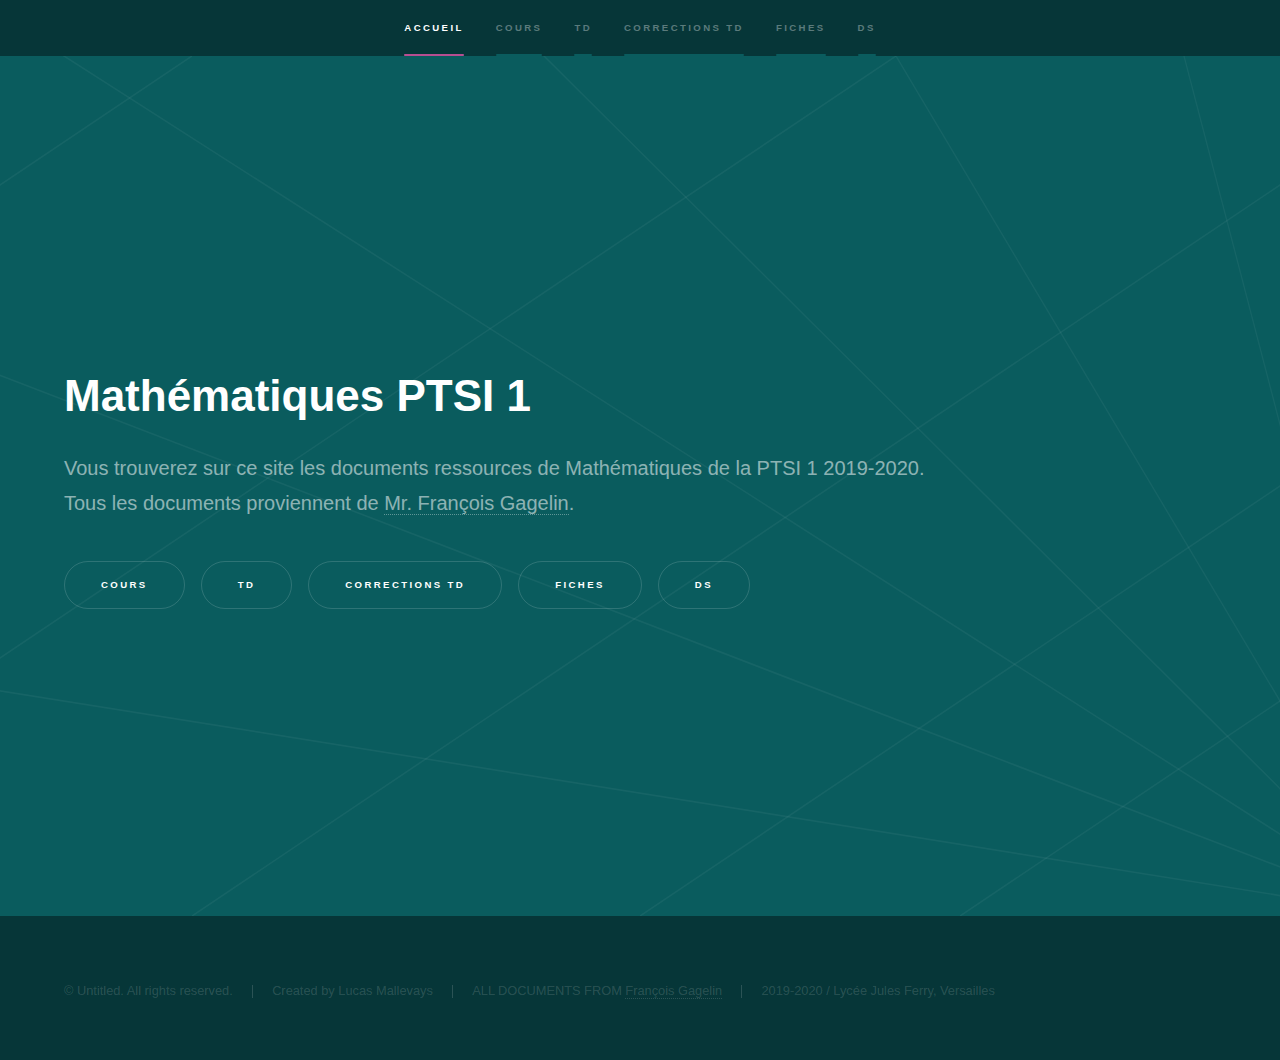
<file: index.html>
<!DOCTYPE HTML>

<html>
	<head>
		<title>Mathématiques PTSI 1 19-20</title>
		<meta charset="utf-8" />
		<meta name="description" content="Mathématiques PTSI 2019-2020" />
		<meta name="viewport" content="width=device-width, initial-scale=1, user-scalable=no" />
		<link rel="stylesheet" href="assets/css/main.css" />
		<noscript><link rel="stylesheet" href="assets/css/noscript.css" /></noscript>
		<link rel="SHORTCUT ICON" href="logo.jpg" />
	</head>
	<body class="is-preload">

		<!-- Sidebar -->
			<section id="sidebar">
				<div class="inner">
					<nav>
						<ul>
							<li><a class="active" href="index.html">Accueil</a></li>
							<li><a href="cours.html">Cours</a></li>
							<li><a href="td.html">TD</a></li>
							<li><a href="correctiontd.html">Corrections TD</a></li>
							<li><a href="fiches.html">Fiches</a></li>
							<li><a href="ds.html">DS</a></li>
						</ul>
					</nav>
				</div>
			</section>

		<!-- Wrapper -->
			<div id="wrapper">

				<!-- Intro -->
					<section id="intro" class="wrapper style1 fullscreen fade-up">
						<div class="inner">
							<h1>Mathématiques PTSI 1</h1>
							<p>Vous trouverez sur ce site les documents ressources de Mathématiques de la PTSI 1 2019-2020. <br />
							Tous les documents proviennent de <a href="http://fggn.free.fr">Mr. François Gagelin</a>.</p>
							<ul class="actions">
								<li><a href="cours.html" class="button scrolly fit">Cours</a></li>
								<li><a href="td.html" class="button scrolly fit">TD</a></li>
								<li><a href="correctiontd.html" class="button scrolly fit">Corrections TD</a></li>
								<li><a href="fiches.html" class="button scrolly fit">Fiches</a></li>
								<li><a href="ds.html" class="button scrolly fit">DS</a></li>
							</ul>
						</div>
					</section>


		<!-- Footer -->
			<footer id="footer" class="wrapper style1-alt">
				<div class="inner">
					<ul class="menu">
						<li>&copy; Untitled. All rights reserved.</li><li>Created by Lucas Mallevays</li><li>ALL DOCUMENTS FROM <a href="http://fggn.free.fr">François Gagelin</a></li><li>2019-2020 / Lycée Jules Ferry, Versailles</li>
					</ul>
				</div>
			</footer>

		<!-- Scripts -->
			<script src="assets/js/jquery.min.js"></script>
			<script src="assets/js/jquery.scrollex.min.js"></script>
			<script src="assets/js/jquery.scrolly.min.js"></script>
			<script src="assets/js/browser.min.js"></script>
			<script src="assets/js/breakpoints.min.js"></script>
			<script src="assets/js/util.js"></script>
			<script src="assets/js/main.js"></script>

	</body>
</html>
</file>
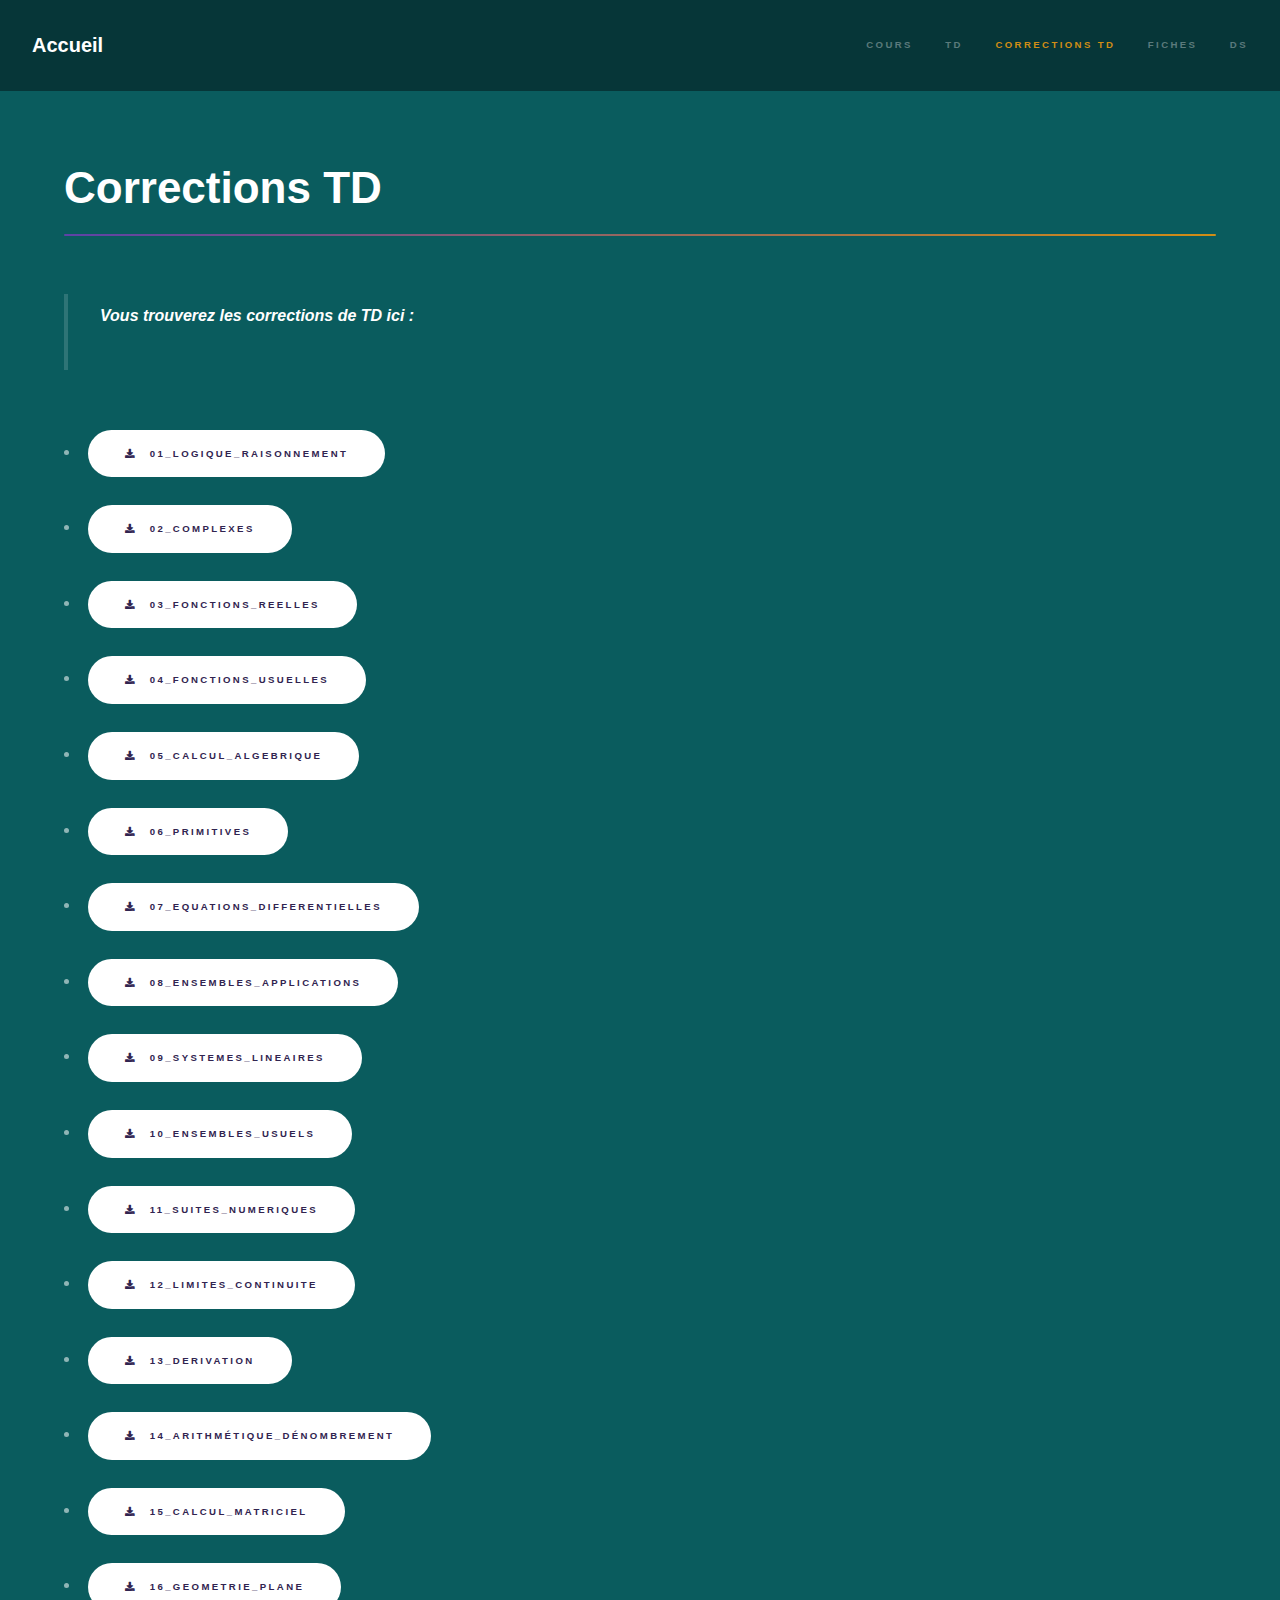
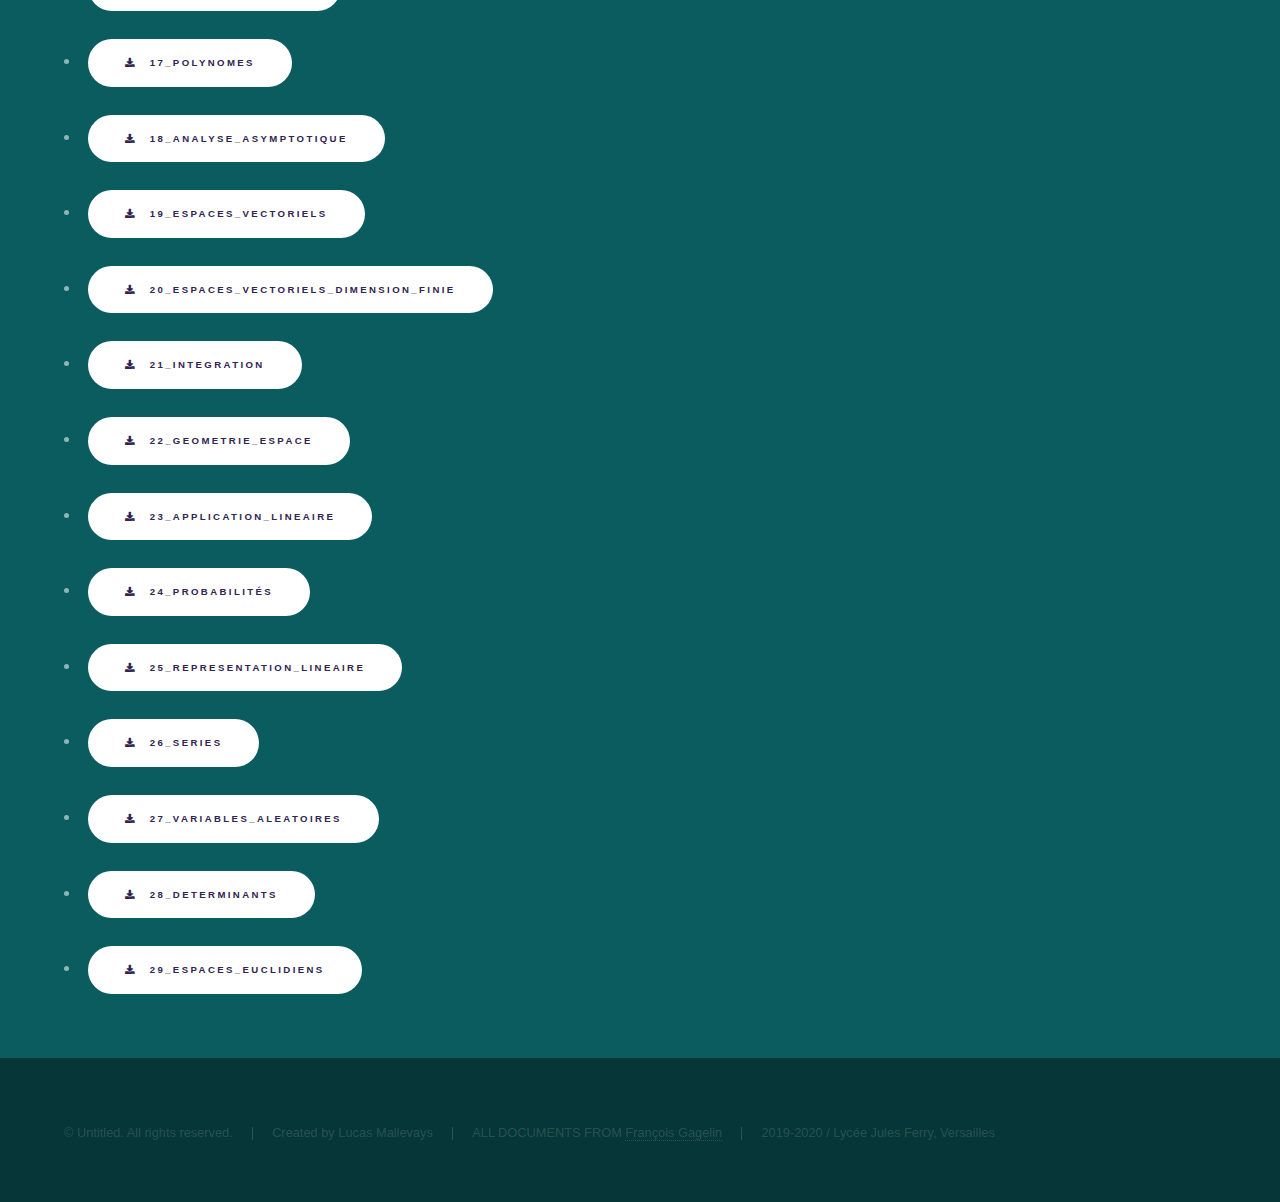
<file: correctiontd.html>
<!DOCTYPE HTML>

<html>
	<head>
		<title>Mathématiques PTSI 1 19-20</title>
		<meta charset="utf-8" />
		<meta name="description" content="Mathématiques PTSI 2019-2020" />
		<meta name="viewport" content="width=device-width, initial-scale=1, user-scalable=no" />
		<link rel="stylesheet" href="assets/css/main.css" />
        <noscript><link rel="stylesheet" href="assets/css/noscript.css" /></noscript>
        <link rel="SHORTCUT ICON" href="logo.jpg" />
	</head>
	<body class="is-preload">

		<!-- Sidebar -->
        <section id="header">
            <a href="index.html" class="title">Accueil</a>
					<nav>
						<ul>
							<li><a href="cours.html">Cours</a></li>
							<li><a href="td.html">TD</a></li>
							<li><a class="active" href="correctiontd.html">Corrections TD</a></li>
							<li><a href="fiches.html">Fiches</a></li>
							<li><a href="ds.html">DS</a></li>
						</ul>
					</nav>
				</div>
			</section>

		<!-- Wrapper -->
			<div id="wrapper">

				<!-- Main -->
					<section id="main" class="wrapper">
						<div class="inner">
							<h1 class="major">Corrections TD</h1>
                            <blockquote><p><I><strong>Vous trouverez les corrections de TD ici : </strong></I></p></blockquote>
                            <ul>
                        </br><li><a class="button primary icon solid fa-download" href=TD/td_01_logique_raisonnement_correction.pdf title="01_logique_raisonnement"> 01_logique_raisonnement</a></li>
                        </br><li><a class="button primary icon solid fa-download" href=TD/td_02_complexes_correction.pdf title="02_complexes_trigonometrie"> 02_complexes</a></li>
                        </br><li><a class="button primary icon solid fa-download" href=TD/td_03_fonctions_reelles_correction.pdf title="03_fonctions_reelles"> 03_fonctions_reelles</a></li>
                        </br><li><a class="button primary icon solid fa-download" href=TD/td_04_fonctions_usuelles_correction.pdf title="04_fonctions_usuelles"> 04_fonctions_usuelles</a></li>
                        </br><li><a class="button primary icon solid fa-download" href=TD/td_05_calcul_algebrique_correction.pdf title="05_calcul_algebrique"> 05_calcul_algebrique</a></li>
                        </br><li><a class="button primary icon solid fa-download" href=TD/td_06_primitives_correction.pdf title="06_primitives"> 06_primitives</a></li>
                        </br><li><a class="button primary icon solid fa-download" href=TD/td_07_equations_differentielles_correction.pdf title="07_equations_differentielles"> 07_equations_differentielles</a></li>
                        </br><li><a class="button primary icon solid fa-download" href=TD/td_08_ensembles_applications_correction.pdf title="08_ensembles_applications"> 08_ensembles_applications</a></li>
                        </br><li><a class="button primary icon solid fa-download" href=TD/td_09_systemes_lineaires_correction.pdf title="09_systemes_lineaires"> 09_systemes_lineaires</a></li>
                        </br><li><a class="button primary icon solid fa-download" href=TD/td_10_ensembles_usuels_correction.pdf title="10_ensembles_usuels"> 10_ensembles_usuels</a></li>
                        </br><li><a class="button primary icon solid fa-download" href=TD/td_11_suites_numeriques_correction.pdf title="11_suites_numeriques"> 11_suites_numeriques</a></li>
                        </br><li><a class="button primary icon solid fa-download" href=TD/td_12_limites_continuite_correction.pdf title="12_limites_continuite"> 12_limites_continuite</a></li>
                        </br><li><a class="button primary icon solid fa-download" href=TD/td_13_derivation_correction.pdf title="13_derivation"> 13_derivation</a></li>
                        </br><li><a class="button primary icon solid fa-download" href=TD/td_14_arithmétique_dénombrement_correction.pdf title="14_arithmétique_dénombrement"> 14_arithmétique_dénombrement</a></li>
                        </br><li><a class="button primary icon solid fa-download" href=TD/td_15_calcul_matriciel_correction.pdf title="15_calcul_matriciel"> 15_calcul_matriciel</a></li>
                        </br><li><a class="button primary icon solid fa-download" href=TD/td_16_geometrie_plane_correction.pdf title="16_geometrie_plane"> 16_geometrie_plane</a></li>
                        </br><li><a class="button primary icon solid fa-download" href=TD/td_17_polynomes_correction.pdf title="17_polynomes"> 17_polynomes</a></li>
                        </br><li><a class="button primary icon solid fa-download" href=TD/td_18_Analyse_asymptotique_correction.pdf title="18_Analyse_asymptotique"> 18_Analyse_asymptotique</a></li>
                        </br><li><a class="button primary icon solid fa-download" href=TD/td_19_espace_vectoriel_correction.pdf title="19_espaces_vectoriels"> 19_espaces_vectoriels</a></li>
                        </br><li><a class="button primary icon solid fa-download" href=TD/td_20_dimension_finie_correction.pdf title="20_espaces_vectoriels_dimension_finie"> 20_espaces_vectoriels_dimension_finie</a></li>
                        </br><li><a class="button primary icon solid fa-download" href=TD/td_21_integration_correction.pdf title="21_Integration"> 21_Integration</a></li>
                        </br><li><a class="button primary icon solid fa-download" href=TD/td_22_geometrie_espace_correction.pdf title="22_geometrie_espace"> 22_geometrie_espace</a></li>
                        </br><li><a class="button primary icon solid fa-download" href=TD/td_23_applications_lineaires_correction.pdf title="23_application_lineaire"> 23_application_lineaire</a></li>
                        </br><li><a class="button primary icon solid fa-download" href=TD/td_24_probabilités_correction.pdf title="24_probabilités"> 24_probabilités</a></li>
                        </br><li><a class="button primary icon solid fa-download" href=TD/td_25_representaiton_lineaire_correction.pdf title="25_representation_lineaire"> 25_representation_lineaire</a></li>
                        </br><li><a class="button primary icon solid fa-download" href=TD/td_26_series_correction.pdf title="26_series"> 26_series</a></li>
                        </br><li><a class="button primary icon solid fa-download" href=TD/td_27_variables_aleatoires_correction.pdf title="27_variables_aleatoires"> 27_variables_aleatoires</a></li>
                        </br><li><a class="button primary icon solid fa-download" href=TD/td_28_determinants_correction.pdf title="28_determinants"> 28_determinants</a></li>
                        </br><li><a class="button primary icon solid fa-download" href=TD/td_29_espaces_euclidiens_correction.pdf title="29_espaces_euclidiens"> 29_espaces_euclidiens</a></li>
                    </ul>
						</div>
					</section>

			</div>

		<!-- Footer -->
        <footer id="footer" class="wrapper style1-alt">
            <div class="inner">
                <ul class="menu">
                    <li>&copy; Untitled. All rights reserved.</li><li>Created by Lucas Mallevays</li><li>ALL DOCUMENTS FROM <a href="http://fggn.free.fr">François Gagelin</a></li><li>2019-2020 / Lycée Jules Ferry, Versailles</li>
                </ul>
            </div>
        </footer>

		<!-- Scripts -->
			<script src="assets/js/jquery.min.js"></script>
			<script src="assets/js/jquery.scrollex.min.js"></script>
			<script src="assets/js/jquery.scrolly.min.js"></script>
			<script src="assets/js/browser.min.js"></script>
			<script src="assets/js/breakpoints.min.js"></script>
			<script src="assets/js/util.js"></script>
			<script src="assets/js/main.js"></script>

	</body>
</html>
</file>
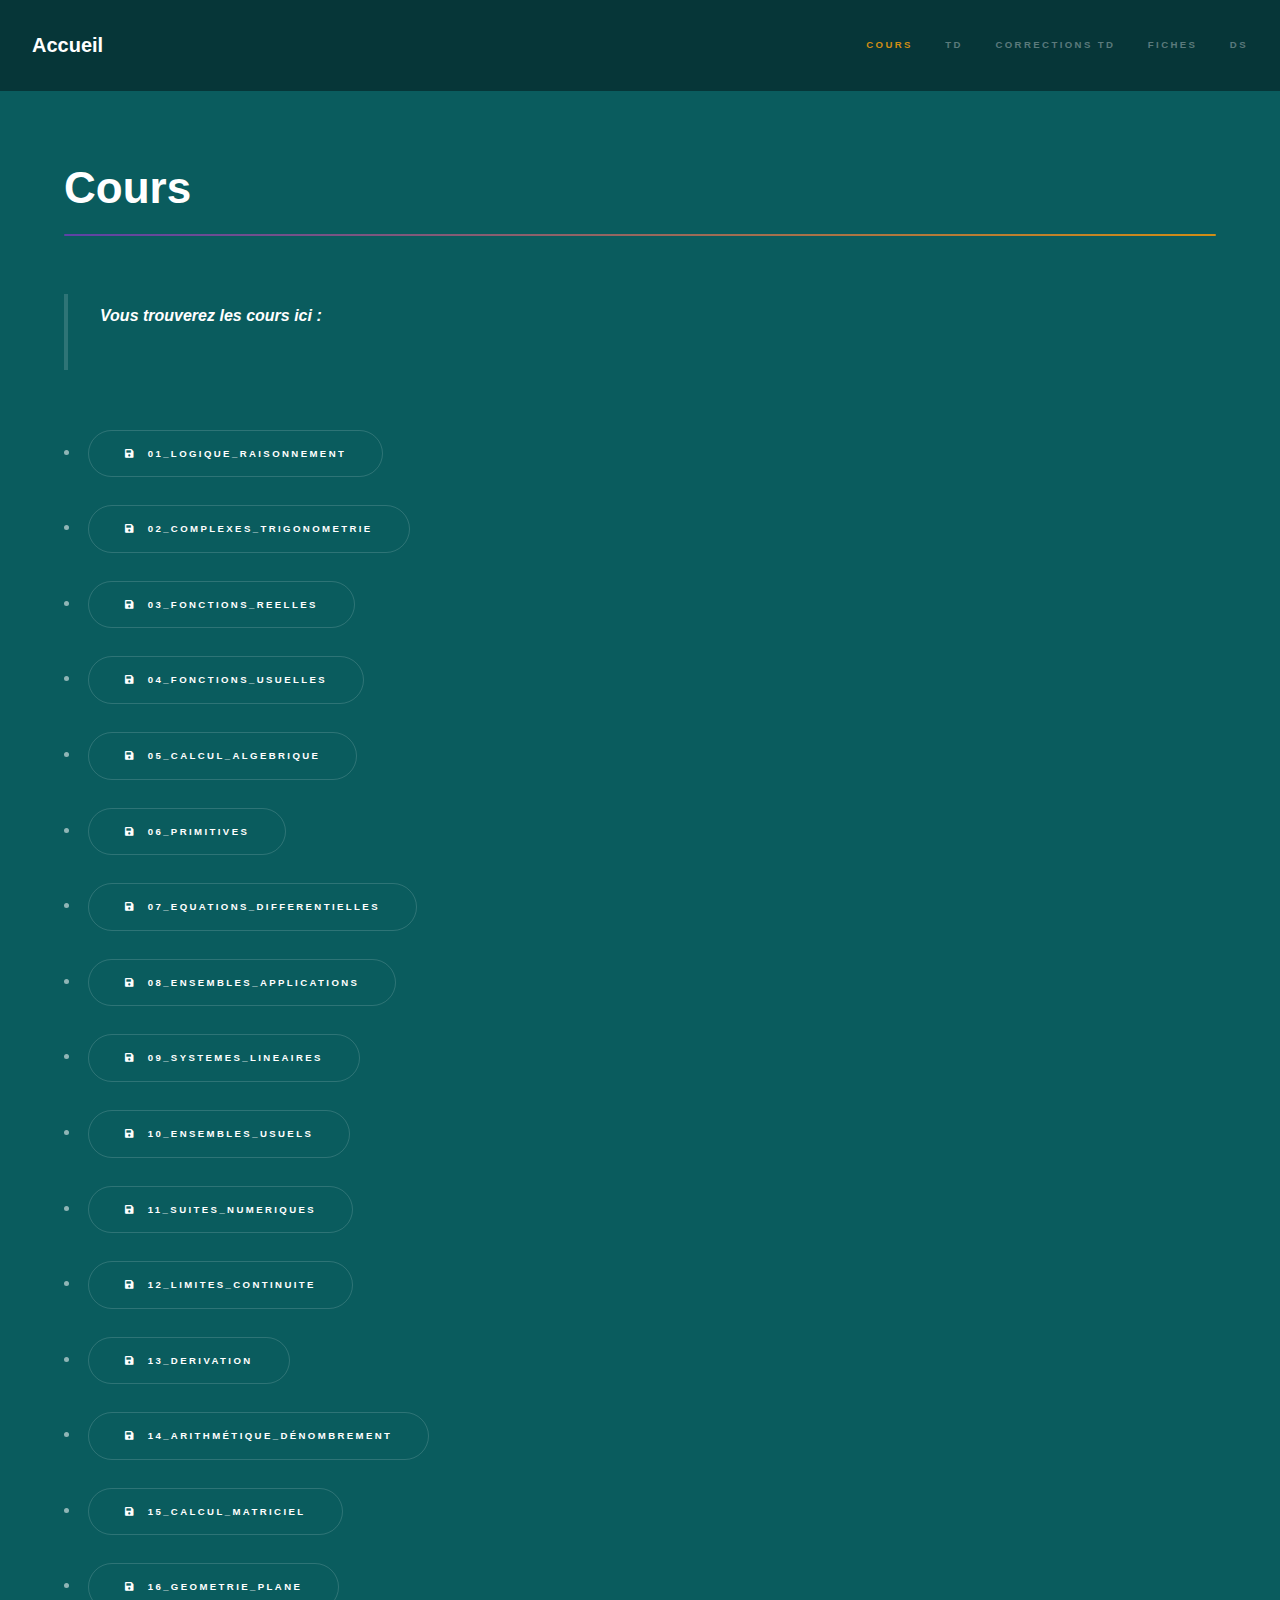
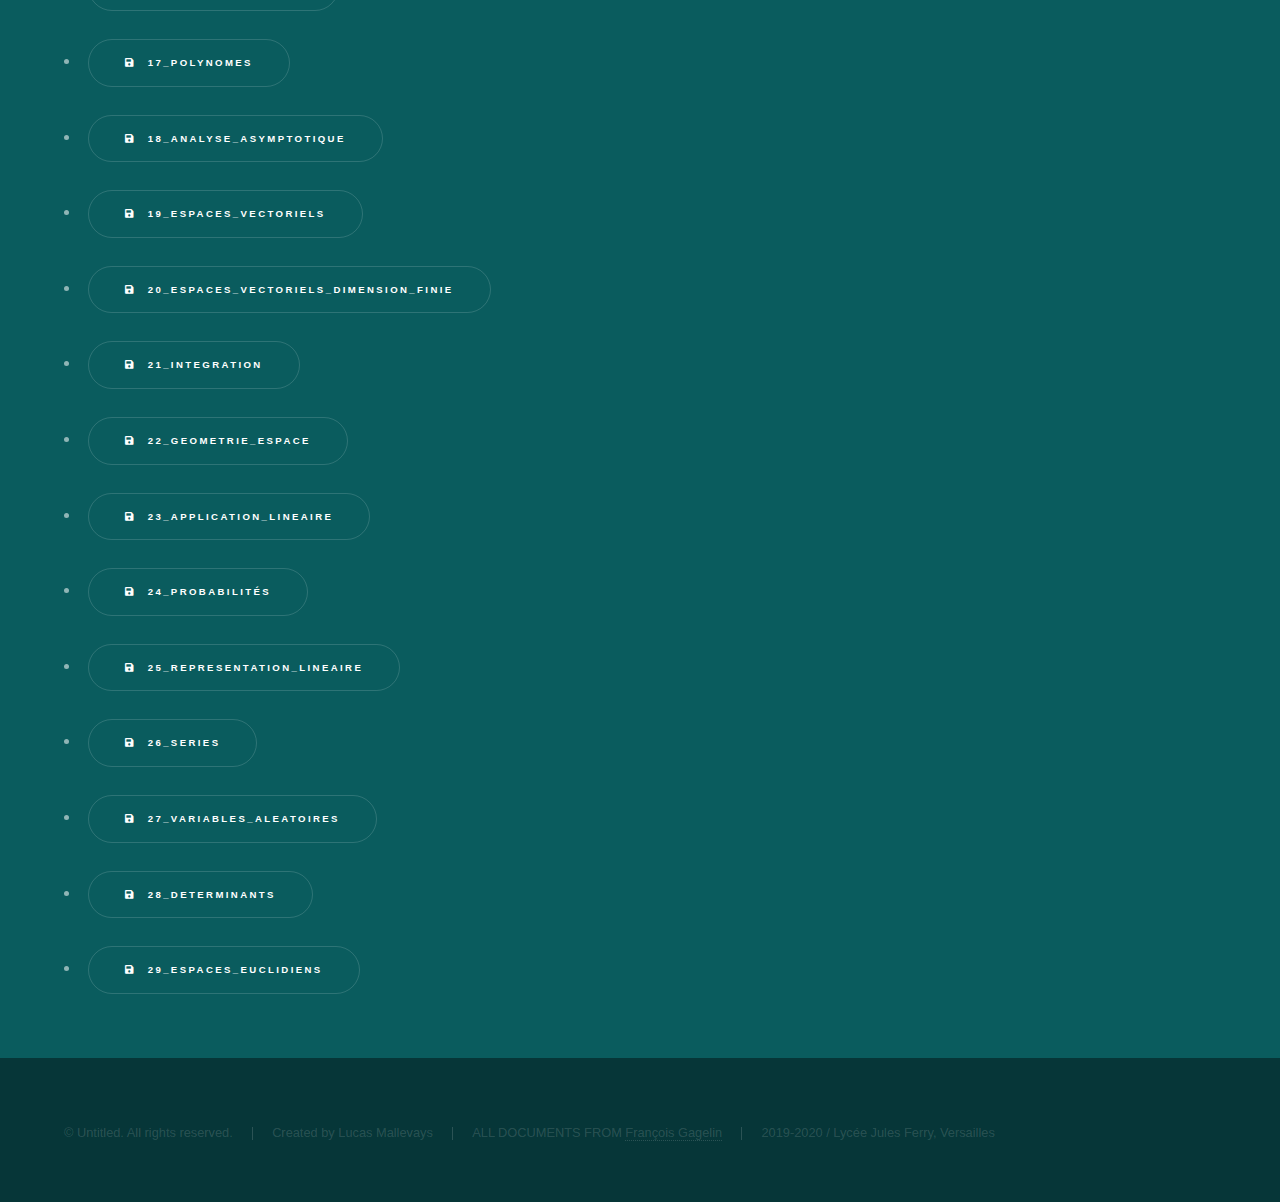
<file: cours.html>
<!DOCTYPE HTML>

<html>
	<head>
		<title>Mathématiques PTSI 1 19-20</title>
		<meta charset="utf-8" />
		<meta name="description" content="Mathématiques PTSI 2019-2020" />
		<meta name="viewport" content="width=device-width, initial-scale=1, user-scalable=no" />
        <link rel="stylesheet" href="assets/css/main.css" />
        <noscript><link rel="stylesheet" href="assets/css/noscript.css" /></noscript>
        <link rel="SHORTCUT ICON" href="logo.jpg" />
	</head>
	<body class="is-preload">

		<!-- Sidebar -->
			<section id="header">
                <a href="index.html" class="title">Accueil</a>
					<nav>
						<ul>
							<li><a class="active" href="cours.html">Cours</a></li>
							<li><a href="td.html">TD</a></li>
							<li><a href="correctiontd.html">Corrections TD</a></li>
							<li><a href="fiches.html">Fiches</a></li>
							<li><a href="ds.html">DS</a></li>
						</ul>
					</nav>
				
			</section>

		<!-- Wrapper -->
			<div id="wrapper">

				<!-- Main -->
					<section id="main" class="wrapper">
						<div class="inner">
							<h1 class="major">Cours</h1>
                            <blockquote><p><I><strong>Vous trouverez les cours ici : </blockquote></strong></I></p>
                            <ul>
                        </br><li><a class="button icon solid fa-save" href=Cours/01_logique_raisonnement.pdf title="01_logique_raisonnement"> 01_logique_raisonnement</a></li>
                        </br><li><a class="button icon solid fa-save" href=Cours/02_complexes_trigonometrie.pdf title="02_complexes_trigonometrie"> 02_complexes_trigonometrie</a></li>
                        </br><li><a class="button icon solid fa-save" href=Cours/03_fonctions_reelles.pdf title="03_fonctions_reelles"> 03_fonctions_reelles</a></li>
                        </br><li><a class="button icon solid fa-save" href=Cours/04_fonctions_usuelles.pdf title="04_fonctions_usuelles"> 04_fonctions_usuelles</a></li>
                        </br><li><a class="button icon solid fa-save" href=Cours/05_calcul_algebrique.pdf title="05_calcul_algebrique"> 05_calcul_algebrique</a></li>
                        </br><li><a class="button icon solid fa-save" href=Cours/06_primitives.pdf title="06_primitives"> 06_primitives</a></li>
                        </br><li><a class="button icon solid fa-save" href=Cours/07_equations_differentielles.pdf title="07_equations_differentielles"> 07_equations_differentielles</a></li>
                        </br><li><a class="button icon solid fa-save" href=Cours/08_ensembles_applications.pdf title="08_ensembles_applications"> 08_ensembles_applications</a></li>
                        </br><li><a class="button icon solid fa-save" href=Cours/09_systemes_lineaires.pdf title="09_systemes_lineaires"> 09_systemes_lineaires</a></li>
                        </br><li><a class="button icon solid fa-save" href=Cours/10_ensembles_usuels.pdf title="10_ensembles_usuels"> 10_ensembles_usuels</a></li>
                        </br><li><a class="button icon solid fa-save" href=Cours/11_suites_numeriques.pdf title="11_suites_numeriques"> 11_suites_numeriques</a></li>
                        </br><li><a class="button icon solid fa-save" href=Cours/12_limites_continuite.pdf title="12_limites_continuite"> 12_limites_continuite</a></li>
                        </br><li><a class="button icon solid fa-save" href=Cours/13_derivation.pdf title="13_derivation"> 13_derivation</a></li>
                        </br><li><a class="button icon solid fa-save" href=Cours/14_arithmétique_dénombrement.pdf title="14_arithmétique_dénombrement"> 14_arithmétique_dénombrement</a></li>
                        </br><li><a class="button icon solid fa-save" href=Cours/15_calcul_matriciel.pdf title="15_calcul_matriciel"> 15_calcul_matriciel</a></li>
                        </br><li><a class="button icon solid fa-save" href=Cours/16_geometrie_plane.pdf title="16_geometrie_plane"> 16_geometrie_plane</a></li>
                        </br><li><a class="button icon solid fa-save" href=Cours/17_polynomes.pdf title="17_polynomes"> 17_polynomes</a></li>
                        </br><li><a class="button icon solid fa-save" href=Cours/18_Analyse_asymptotique.pdf title="18_Analyse_asymptotique"> 18_Analyse_asymptotique</a></li>
                        </br><li><a class="button icon solid fa-save" href=Cours/19_espaces_vectoriels.pdf title="19_espaces_vectoriels"> 19_espaces_vectoriels</a></li>
                        </br><li><a class="button icon solid fa-save" href=Cours/20_espaces_vectoriels_dimension_finie.pdf title="20_espaces_vectoriels_dimension_finie"> 20_espaces_vectoriels_dimension_finie</a></li>
                        </br><li><a class="button icon solid fa-save" href=Cours/21_Integration.pdf title="21_Integration"> 21_Integration</a></li>
                        </br><li><a class="button icon solid fa-save" href=Cours/22_geometrie_espace.pdf title="22_geometrie_espace"> 22_geometrie_espace</a></li>
                        </br><li><a class="button icon solid fa-save" href=Cours/23_application_lineaire.pdf title="23_application_lineaire"> 23_application_lineaire</a></li>
                        </br><li><a class="button icon solid fa-save" href=Cours/24_probabilités.pdf title="24_probabilités"> 24_probabilités</a></li>
                        </br><li><a class="button icon solid fa-save" href=Cours/25_representation_lineaire.pdf title="25_representation_lineaire"> 25_representation_lineaire</a></li>
                        </br><li><a class="button icon solid fa-save" href=Cours/26_series.pdf title="26_series"> 26_series</a></li>
                        </br><li><a class="button icon solid fa-save" href=Cours/27_variables_aleatoires.pdf title="27_variables_aleatoires"> 27_variables_aleatoires</a></li>
                        </br><li><a class="button icon solid fa-save" href=Cours/28_determinants.pdf title="28_determinants"> 28_determinants</a></li>
                        </br><li><a class="button icon solid fa-save" href=Cours/29_espaces_euclidiens.pdf title="29_espaces_euclidiens"> 29_espaces_euclidiens</a></li>
                            </ul>
						</div>
					</section>

			</div>

		<!-- Footer -->
        <footer id="footer" class="wrapper style1-alt">
            <div class="inner">
                <ul class="menu">
                    <li>&copy; Untitled. All rights reserved.</li><li>Created by Lucas Mallevays</li><li>ALL DOCUMENTS FROM <a href="http://fggn.free.fr">François Gagelin</a></li><li>2019-2020 / Lycée Jules Ferry, Versailles</li>
                </ul>
            </div>
        </footer>

		<!-- Scripts -->
			<script src="assets/js/jquery.min.js"></script>
			<script src="assets/js/jquery.scrollex.min.js"></script>
			<script src="assets/js/jquery.scrolly.min.js"></script>
			<script src="assets/js/browser.min.js"></script>
			<script src="assets/js/breakpoints.min.js"></script>
			<script src="assets/js/util.js"></script>
			<script src="assets/js/main.js"></script>

	</body>
</html>
</file>
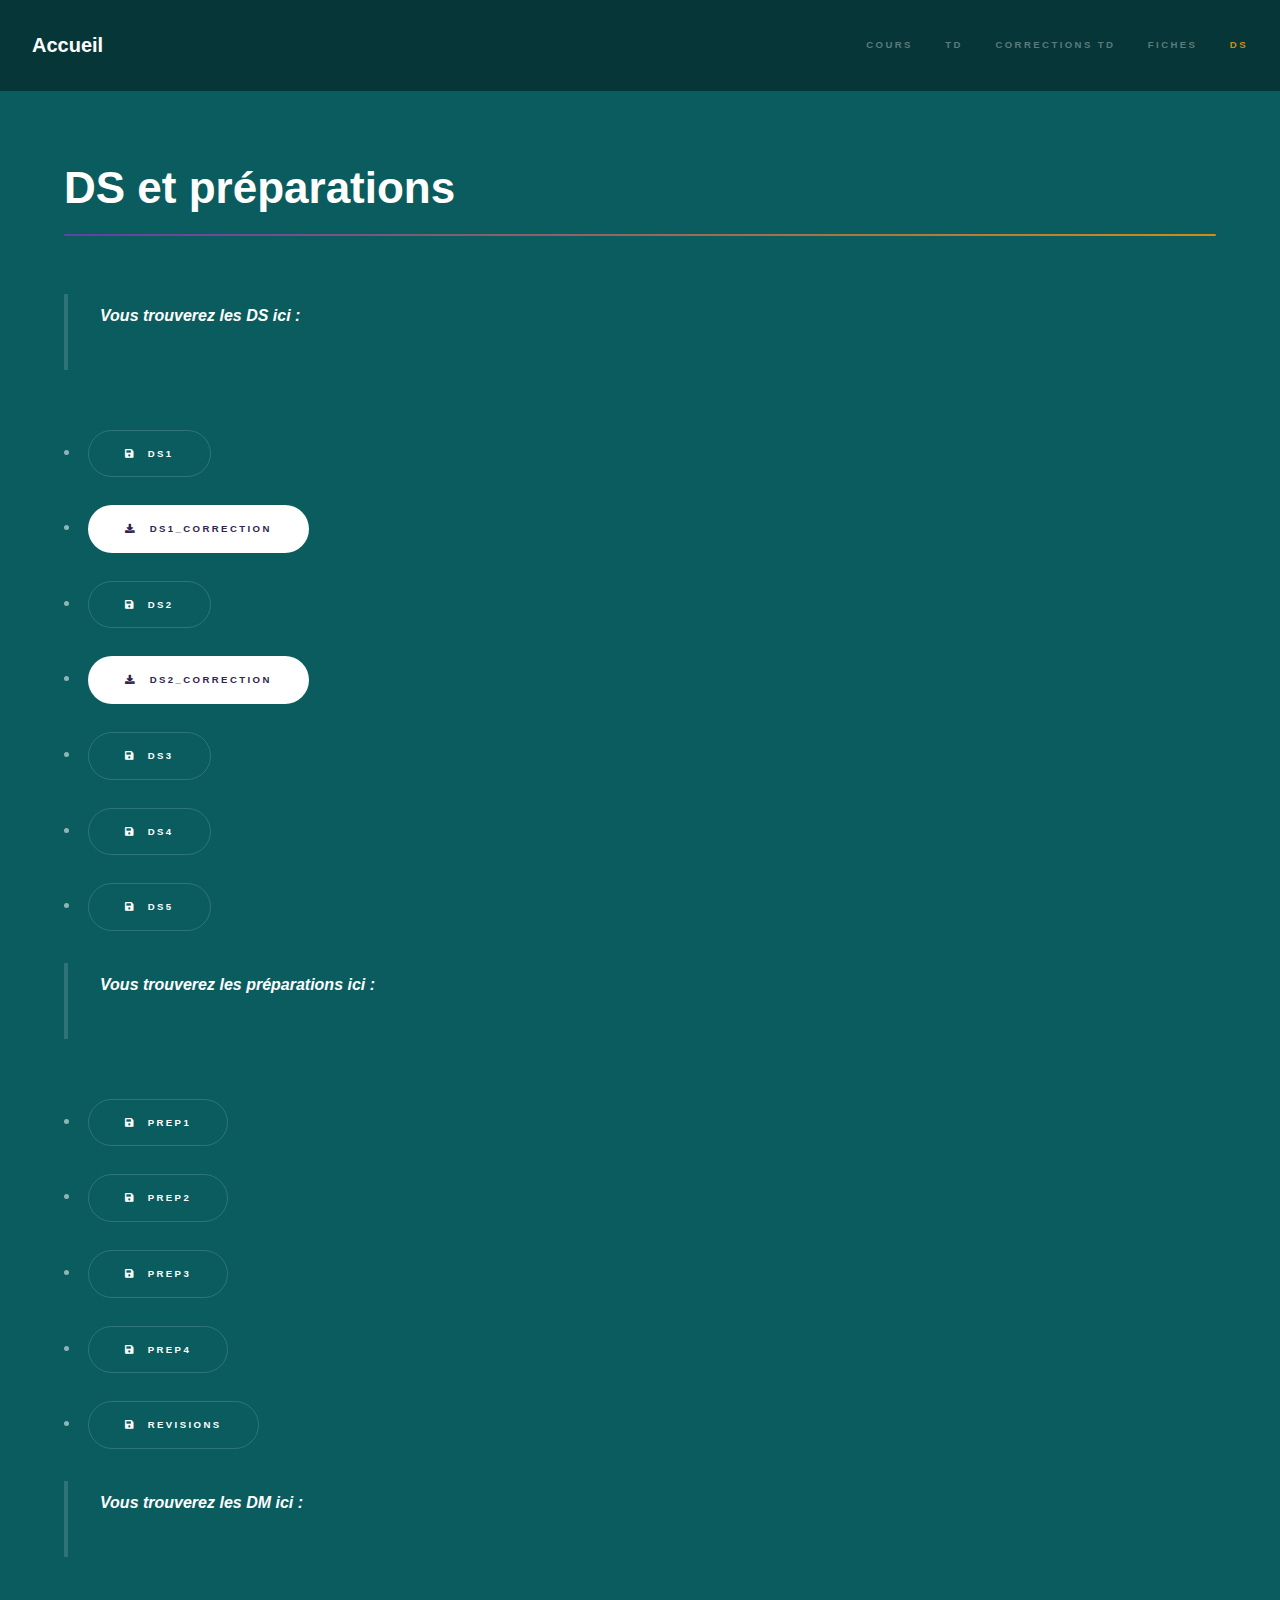
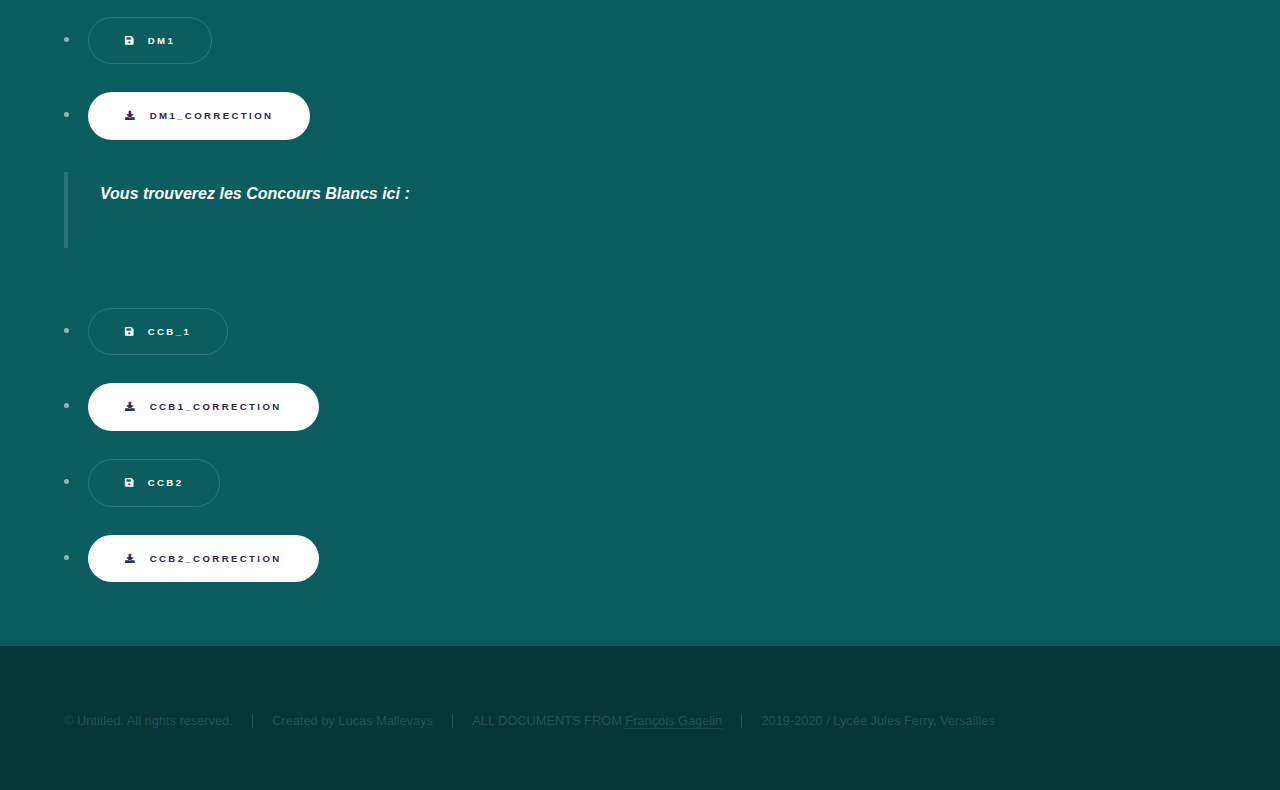
<file: ds.html>
<!DOCTYPE HTML>

<html>
	<head>
		<title>Mathématiques PTSI 1 19-20</title>
		<meta charset="utf-8" />
		<meta name="description" content="Mathématiques PTSI 2019-2020" />
		<meta name="viewport" content="width=device-width, initial-scale=1, user-scalable=no" />
		<link rel="stylesheet" href="assets/css/main.css" />
        <noscript><link rel="stylesheet" href="assets/css/noscript.css" /></noscript>
        <link rel="SHORTCUT ICON" href="logo.jpg" />
	</head>
	<body class="is-preload">

		<!-- Sidebar -->
        <section id="header">
            <a href="index.html" class="title">Accueil</a>
					<nav>
						<ul>
							<li><a href="cours.html">Cours</a></li>
							<li><a href="td.html">TD</a></li>
							<li><a href="correctiontd.html">Corrections TD</a></li>
							<li><a href="fiches.html">Fiches</a></li>
							<li><a class="active" href="ds.html">DS</a></li>
						</ul>
					</nav>
				</div>
			</section>

		<!-- Wrapper -->
			<div id="wrapper">

				<!-- Main -->
					<section id="main" class="wrapper">
						<div class="inner">
							<h1 class="major">DS et préparations</h1>
                            <blockquote><p><I><strong>Vous trouverez les DS ici : </strong></I></p></blockquote>
                        <ul>
                    </br><li><a class="button icon solid fa-save" href="DS/DS1.pdf" title="DS1"> DS1</a></li>
                    </br><li><a class="button primary icon solid fa-download" href="DS/DS1_correction.pdf" title="DS1_correction"> DS1_correction</a></li>
                    </br><li><a class="button icon solid fa-save" href="DS/DS2.pdf" title="DS2"> DS2</a></li>
                    </br><li><a class="button primary icon solid fa-download" href="DS/DS2_correction.pdf" title="DS2_correction"> DS2_correction</a></li>
                    </br><li><a class="button icon solid fa-save" href="DS/DS3.pdf" title="DS3"> DS3</a></li>
                    </br><li><a class="button icon solid fa-save" href="DS/DS4.pdf" title="DS4"> DS4</a></li>
                    </br><li><a class="button icon solid fa-save" href="DS/DS5.pdf" title="DS5"> DS5</a></li>
                    </ul>
                    <blockquote><p><I><strong>Vous trouverez les préparations ici : </strong></I></p></blockquote>
                    <ul>
                    </br><li><a class="button icon solid fa-save" href="Préparation DS/prep1.pdf" title="prep1"> prep1</a></li>
                    </br><li><a class="button icon solid fa-save" href="Préparation DS/prep2.pdf" title="prep2"> prep2</a></li>
                    </br><li><a class="button icon solid fa-save" href="Préparation DS/prep3.pdf" title="prep3"> prep3</a></li>
                    </br><li><a class="button icon solid fa-save" href="Préparation DS/prep4.pdf" title="prep4"> prep4</a></li>
                    </br><li><a class="button icon solid fa-save" href="Préparation DS/revisions.pdf" title="revisions"> revisions</a></li>
                    </ul>
                    <blockquote><p><I><strong>Vous trouverez les DM ici : </strong></I></p></blockquote>
                    <ul>    
                    </br><li><a class="button icon solid fa-save" href="DM/DM1.pdf" title="DM1"> DM1</a></li>
                    </br><li><a class="button primary icon solid fa-download" href="DM/DM1_correction.pdf" title="DM1_correction"> DM1_correction</a></li>
                    </ul>
                    <blockquote><p><I><strong>Vous trouverez les Concours Blancs ici : </strong></I></p></blockquote>
                    <ul>
                    </br><li><a class="button icon solid fa-save" href="DS/CCB_1.pdf" title="CCB_1"> CCB_1</a></li>
                    </br><li><a class="button primary icon solid fa-download" href="DS/CCB1_correction.pdf" title="CCB1_correction"> CCB1_correction</a></li>
                    </br><li><a class="button icon solid fa-save" href="DS/CCB_2.pdf" title="CCB_2"> CCB2</a></li>
                    </br><li><a class="button primary icon solid fa-download" href="DS/CCB_2_correction.pdf" title="CCB2_correction"> CCB2_correction</a></li>
                    </ul>
						</div>
					</section>

			</div>

		<!-- Footer -->
        <footer id="footer" class="wrapper style1-alt">
            <div class="inner">
                <ul class="menu">
                    <li>&copy; Untitled. All rights reserved.</li><li>Created by Lucas Mallevays</li><li>ALL DOCUMENTS FROM <a href="http://fggn.free.fr">François Gagelin</a></li><li>2019-2020 / Lycée Jules Ferry, Versailles</li>
                </ul>
            </div>
        </footer>

		<!-- Scripts -->
			<script src="assets/js/jquery.min.js"></script>
			<script src="assets/js/jquery.scrollex.min.js"></script>
			<script src="assets/js/jquery.scrolly.min.js"></script>
			<script src="assets/js/browser.min.js"></script>
			<script src="assets/js/breakpoints.min.js"></script>
			<script src="assets/js/util.js"></script>
			<script src="assets/js/main.js"></script>

	</body>
</html>
</file>
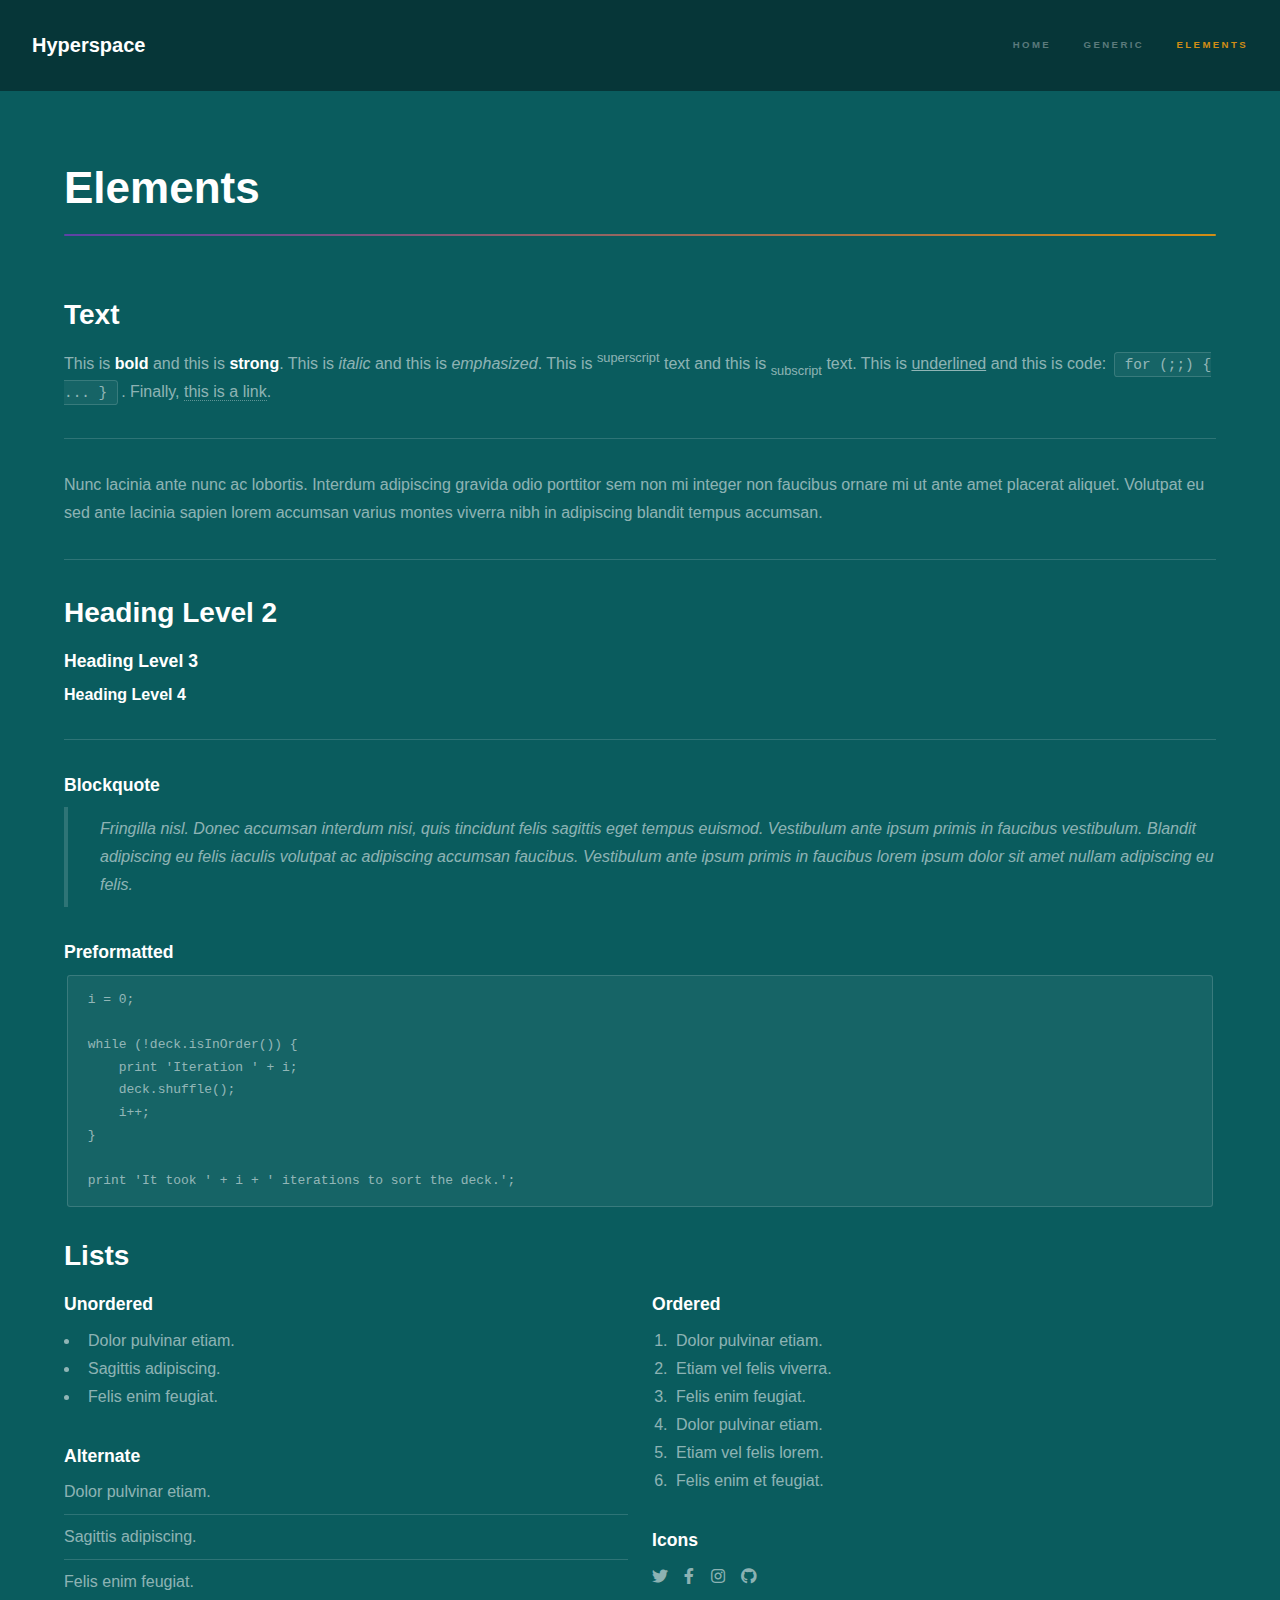
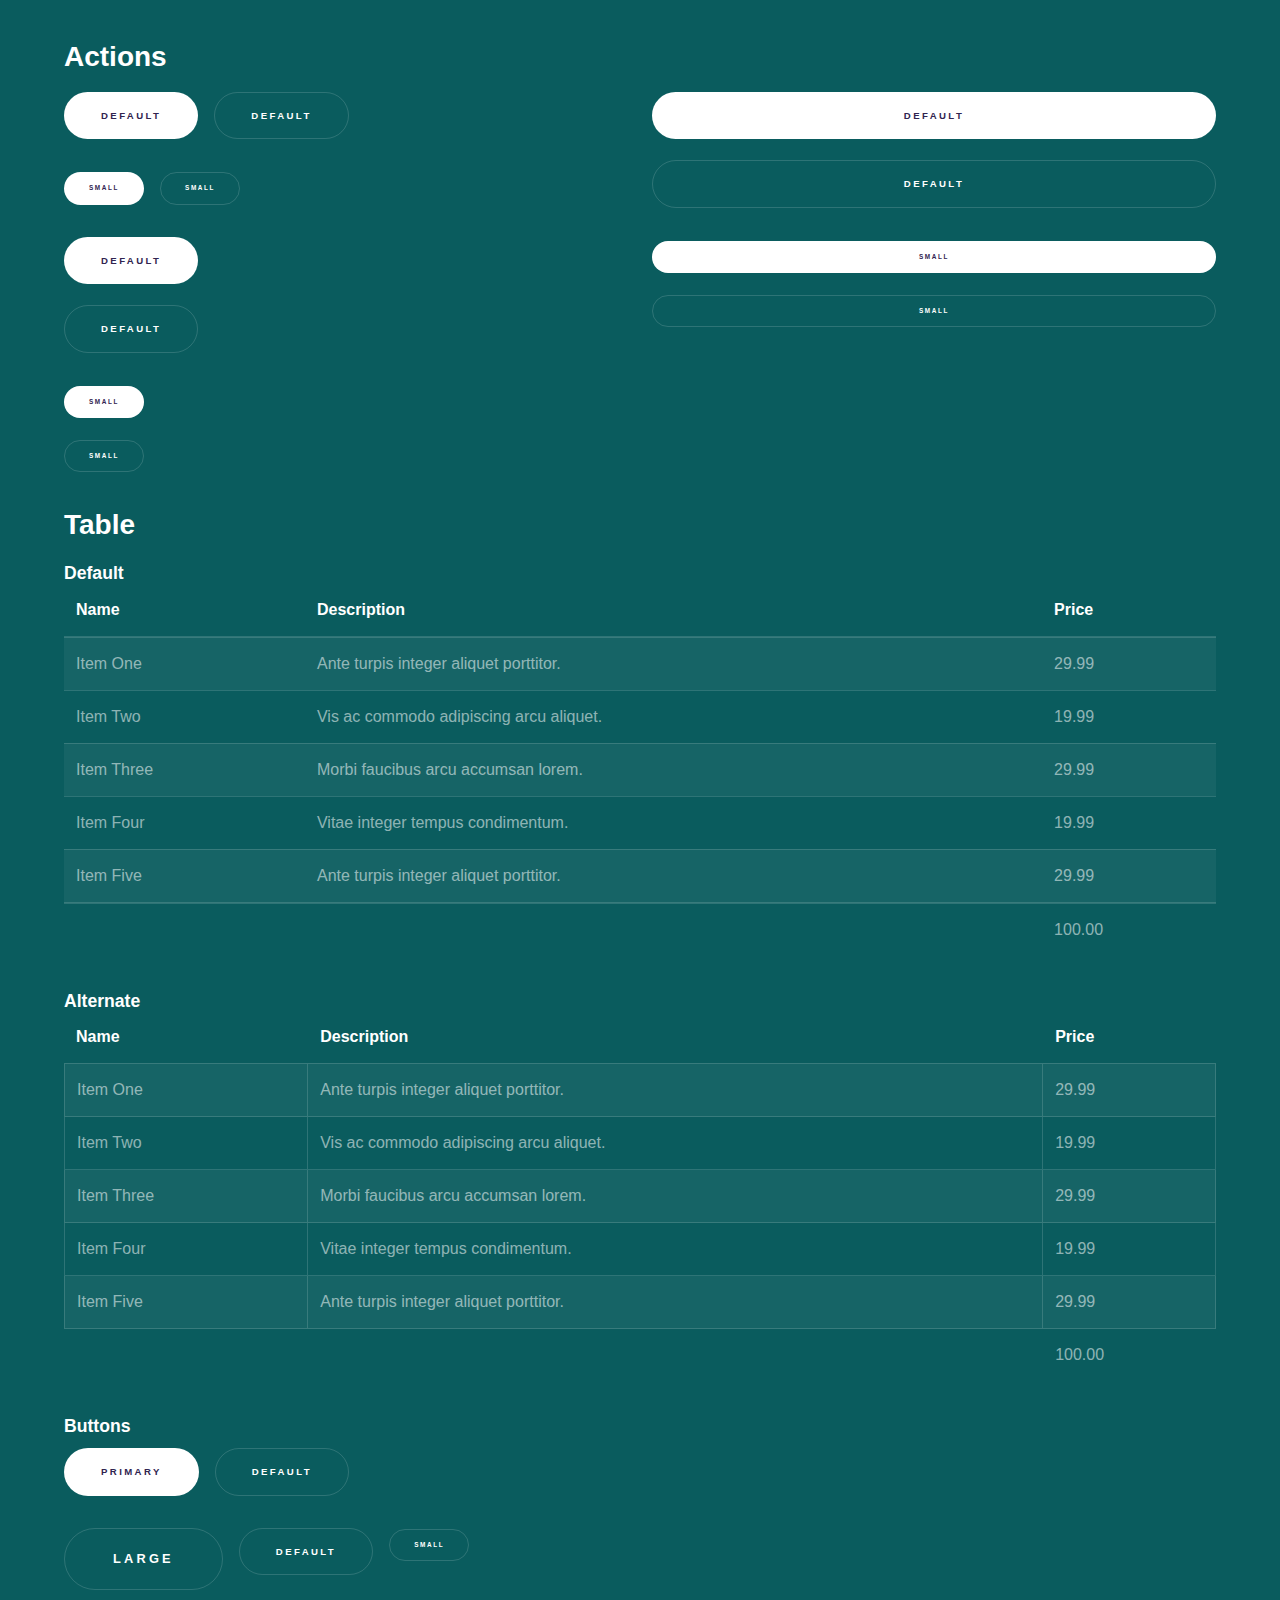
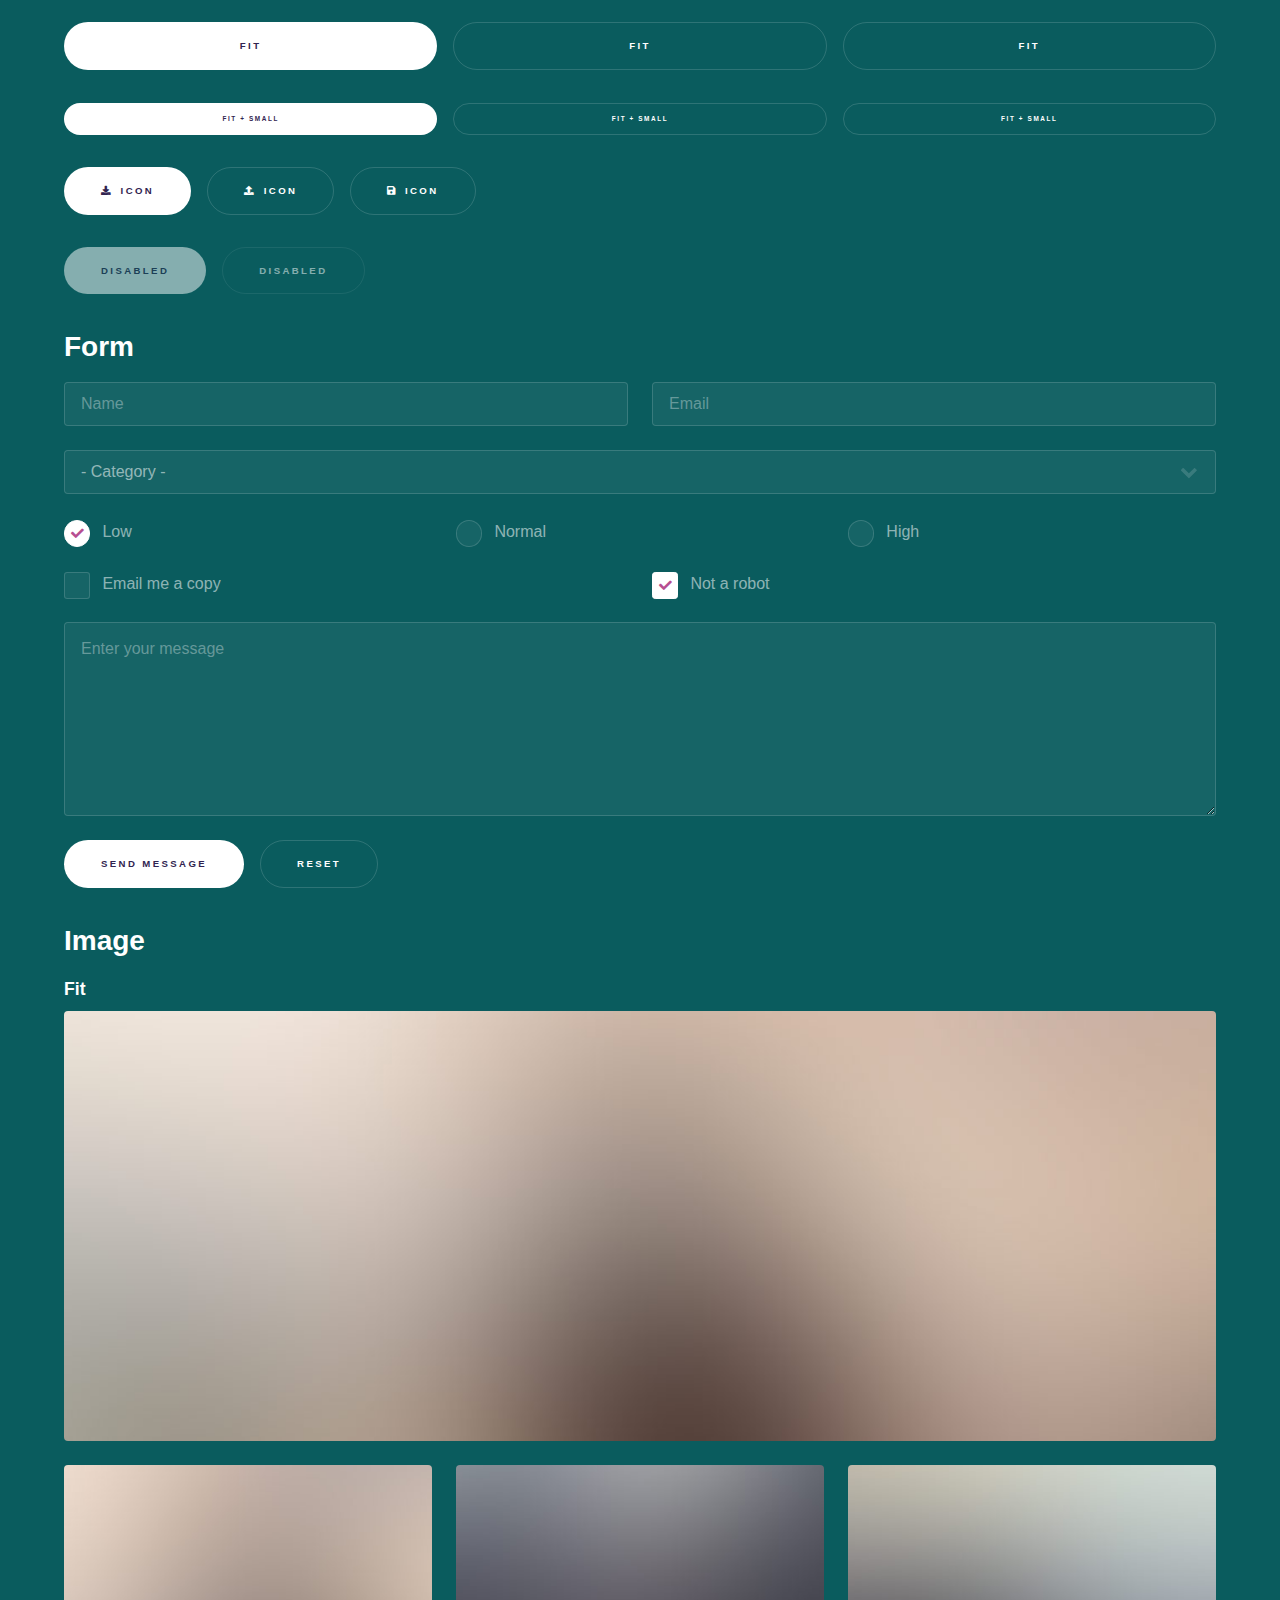
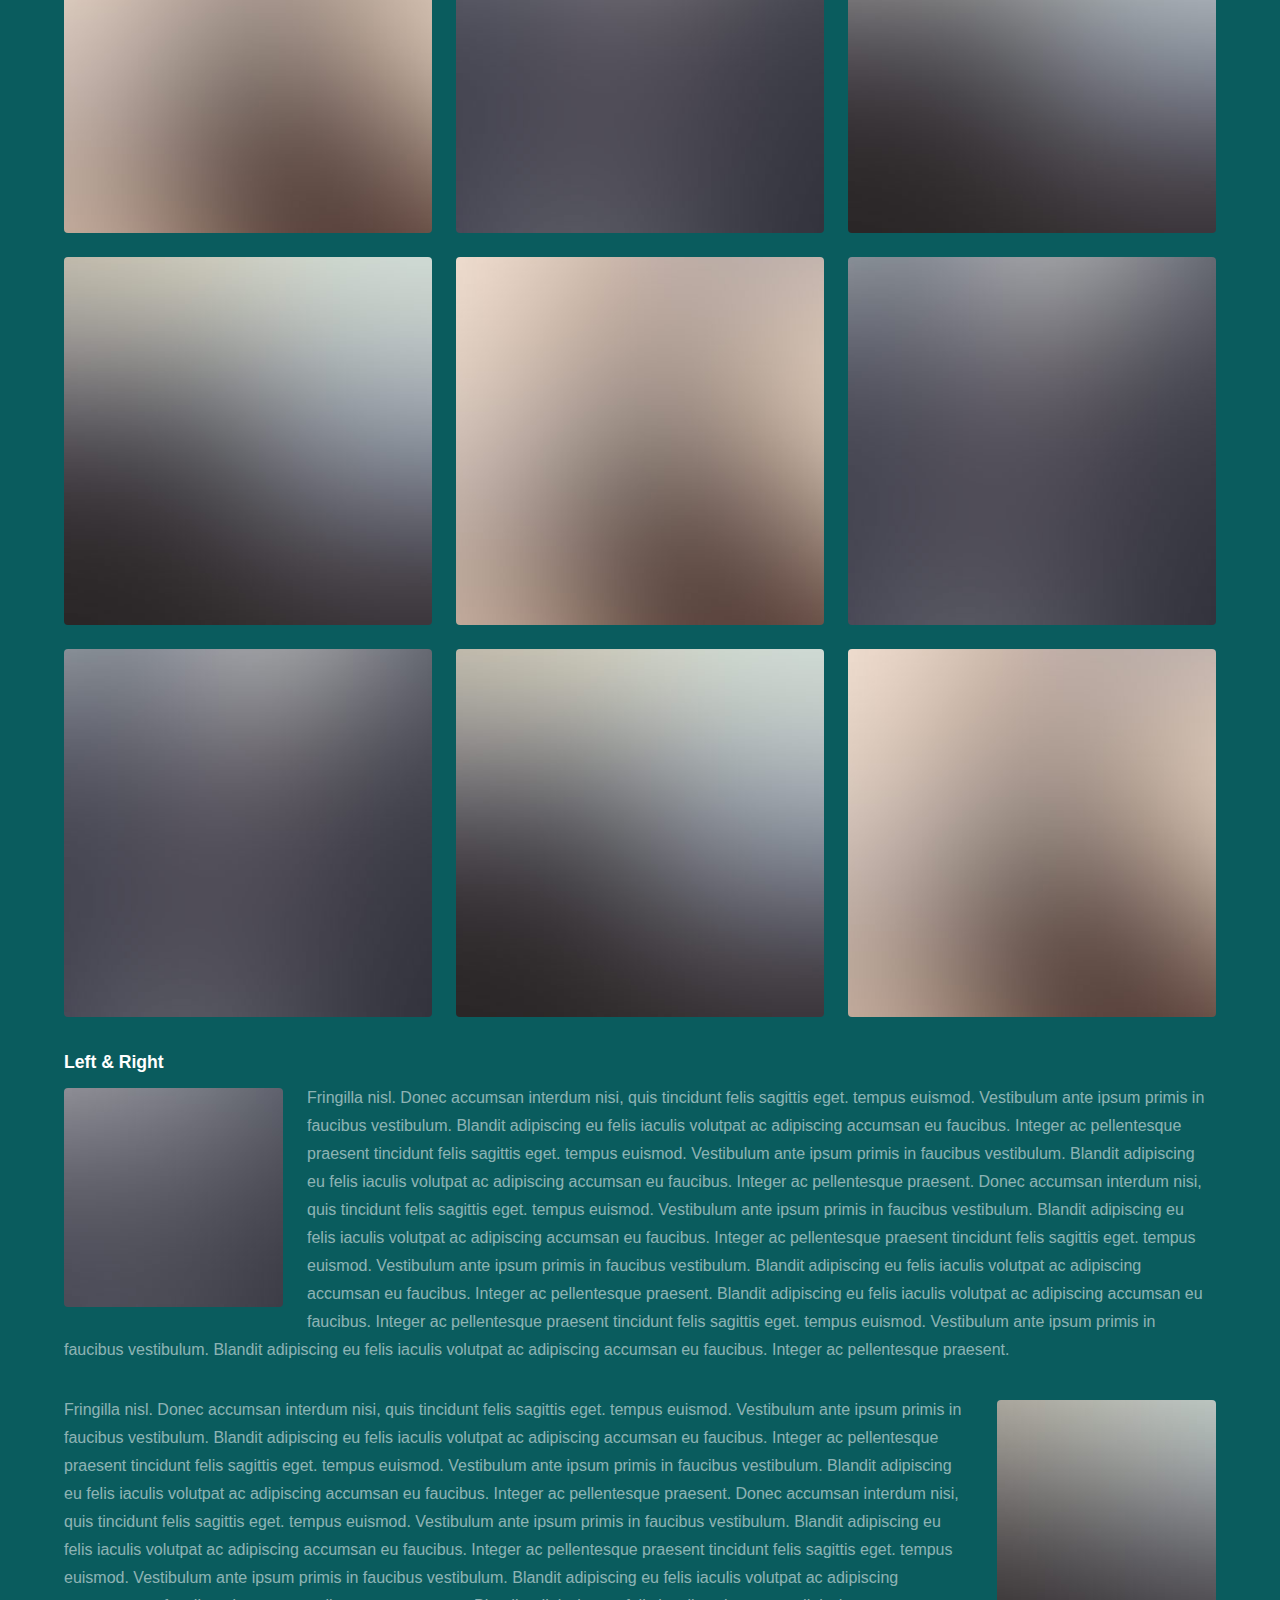
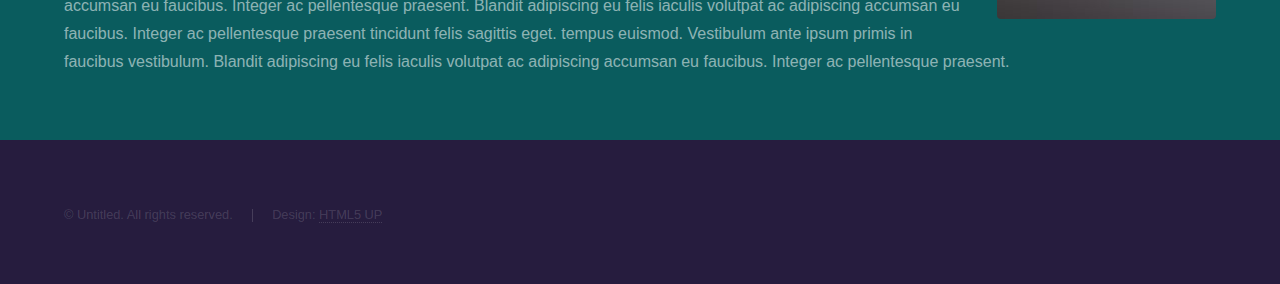
<file: elements.html>
<!DOCTYPE HTML>

<html>
	<head>
		<title>Elements - Hyperspace by HTML5 UP</title>
		<meta charset="utf-8" />
		<meta name="viewport" content="width=device-width, initial-scale=1, user-scalable=no" />
		<link rel="stylesheet" href="assets/css/main.css" />
		<noscript><link rel="stylesheet" href="assets/css/noscript.css" /></noscript>
	</head>
	<body class="is-preload">

		<!-- Header -->
			<header id="header">
				<a href="index.html" class="title">Hyperspace</a>
				<nav>
					<ul>
						<li><a href="index.html">Home</a></li>
						<li><a href="generic.html">Generic</a></li>
						<li><a href="elements.html"  class="active">Elements</a></li>
					</ul>
				</nav>
			</header>

		<!-- Wrapper -->
			<div id="wrapper">

				<!-- Main -->
					<section id="main" class="wrapper">
						<div class="inner">
							<h1 class="major">Elements</h1>

							<!-- Text -->
								<section>
									<h2>Text</h2>
									<p>This is <b>bold</b> and this is <strong>strong</strong>. This is <i>italic</i> and this is <em>emphasized</em>.
									This is <sup>superscript</sup> text and this is <sub>subscript</sub> text.
									This is <u>underlined</u> and this is code: <code>for (;;) { ... }</code>. Finally, <a href="#">this is a link</a>.</p>
									<hr />
									<p>Nunc lacinia ante nunc ac lobortis. Interdum adipiscing gravida odio porttitor sem non mi integer non faucibus ornare mi ut ante amet placerat aliquet. Volutpat eu sed ante lacinia sapien lorem accumsan varius montes viverra nibh in adipiscing blandit tempus accumsan.</p>
									<hr />
									<h2>Heading Level 2</h2>
									<h3>Heading Level 3</h3>
									<h4>Heading Level 4</h4>
									<hr />
									<h3>Blockquote</h3>
									<blockquote>Fringilla nisl. Donec accumsan interdum nisi, quis tincidunt felis sagittis eget tempus euismod. Vestibulum ante ipsum primis in faucibus vestibulum. Blandit adipiscing eu felis iaculis volutpat ac adipiscing accumsan faucibus. Vestibulum ante ipsum primis in faucibus lorem ipsum dolor sit amet nullam adipiscing eu felis.</blockquote>
									<h3>Preformatted</h3>
									<pre><code>i = 0;

while (!deck.isInOrder()) {
    print 'Iteration ' + i;
    deck.shuffle();
    i++;
}

print 'It took ' + i + ' iterations to sort the deck.';</code></pre>
								</section>

							<!-- Lists -->
								<section>
									<h2>Lists</h2>
									<div class="row">
										<div class="col-6 col-12-medium">
											<h3>Unordered</h3>
											<ul>
												<li>Dolor pulvinar etiam.</li>
												<li>Sagittis adipiscing.</li>
												<li>Felis enim feugiat.</li>
											</ul>
											<h3>Alternate</h3>
											<ul class="alt">
												<li>Dolor pulvinar etiam.</li>
												<li>Sagittis adipiscing.</li>
												<li>Felis enim feugiat.</li>
											</ul>
										</div>
										<div class="col-6 col-12-medium">
											<h3>Ordered</h3>
											<ol>
												<li>Dolor pulvinar etiam.</li>
												<li>Etiam vel felis viverra.</li>
												<li>Felis enim feugiat.</li>
												<li>Dolor pulvinar etiam.</li>
												<li>Etiam vel felis lorem.</li>
												<li>Felis enim et feugiat.</li>
											</ol>
											<h3>Icons</h3>
											<ul class="icons">
												<li><a href="#" class="icon brands fa-twitter"><span class="label">Twitter</span></a></li>
												<li><a href="#" class="icon brands fa-facebook-f"><span class="label">Facebook</span></a></li>
												<li><a href="#" class="icon brands fa-instagram"><span class="label">Instagram</span></a></li>
												<li><a href="#" class="icon brands fa-github"><span class="label">Github</span></a></li>
											</ul>
										</div>
									</div>
									<h2>Actions</h2>
									<div class="row">
										<div class="col-6 col-12-medium">
											<ul class="actions">
												<li><a href="#" class="button primary">Default</a></li>
												<li><a href="#" class="button">Default</a></li>
											</ul>
											<ul class="actions small">
												<li><a href="#" class="button primary small">Small</a></li>
												<li><a href="#" class="button small">Small</a></li>
											</ul>
											<ul class="actions stacked">
												<li><a href="#" class="button primary">Default</a></li>
												<li><a href="#" class="button">Default</a></li>
											</ul>
											<ul class="actions stacked">
												<li><a href="#" class="button primary small">Small</a></li>
												<li><a href="#" class="button small">Small</a></li>
											</ul>
										</div>
										<div class="col-6 col-12-medium">
											<ul class="actions stacked">
												<li><a href="#" class="button primary fit">Default</a></li>
												<li><a href="#" class="button fit">Default</a></li>
											</ul>
											<ul class="actions stacked">
												<li><a href="#" class="button primary small fit">Small</a></li>
												<li><a href="#" class="button small fit">Small</a></li>
											</ul>
										</div>
									</div>
								</section>

							<!-- Table -->
								<section>
									<h2>Table</h2>
									<h3>Default</h3>
									<div class="table-wrapper">
										<table>
											<thead>
												<tr>
													<th>Name</th>
													<th>Description</th>
													<th>Price</th>
												</tr>
											</thead>
											<tbody>
												<tr>
													<td>Item One</td>
													<td>Ante turpis integer aliquet porttitor.</td>
													<td>29.99</td>
												</tr>
												<tr>
													<td>Item Two</td>
													<td>Vis ac commodo adipiscing arcu aliquet.</td>
													<td>19.99</td>
												</tr>
												<tr>
													<td>Item Three</td>
													<td> Morbi faucibus arcu accumsan lorem.</td>
													<td>29.99</td>
												</tr>
												<tr>
													<td>Item Four</td>
													<td>Vitae integer tempus condimentum.</td>
													<td>19.99</td>
												</tr>
												<tr>
													<td>Item Five</td>
													<td>Ante turpis integer aliquet porttitor.</td>
													<td>29.99</td>
												</tr>
											</tbody>
											<tfoot>
												<tr>
													<td colspan="2"></td>
													<td>100.00</td>
												</tr>
											</tfoot>
										</table>
									</div>

									<h3>Alternate</h3>
									<div class="table-wrapper">
										<table class="alt">
											<thead>
												<tr>
													<th>Name</th>
													<th>Description</th>
													<th>Price</th>
												</tr>
											</thead>
											<tbody>
												<tr>
													<td>Item One</td>
													<td>Ante turpis integer aliquet porttitor.</td>
													<td>29.99</td>
												</tr>
												<tr>
													<td>Item Two</td>
													<td>Vis ac commodo adipiscing arcu aliquet.</td>
													<td>19.99</td>
												</tr>
												<tr>
													<td>Item Three</td>
													<td> Morbi faucibus arcu accumsan lorem.</td>
													<td>29.99</td>
												</tr>
												<tr>
													<td>Item Four</td>
													<td>Vitae integer tempus condimentum.</td>
													<td>19.99</td>
												</tr>
												<tr>
													<td>Item Five</td>
													<td>Ante turpis integer aliquet porttitor.</td>
													<td>29.99</td>
												</tr>
											</tbody>
											<tfoot>
												<tr>
													<td colspan="2"></td>
													<td>100.00</td>
												</tr>
											</tfoot>
										</table>
									</div>
								</section>

							<!-- Buttons -->
								<section>
									<h3>Buttons</h3>
									<ul class="actions">
										<li><a href="#" class="button primary">Primary</a></li>
										<li><a href="#" class="button">Default</a></li>
									</ul>
									<ul class="actions">
										<li><a href="#" class="button large">Large</a></li>
										<li><a href="#" class="button">Default</a></li>
										<li><a href="#" class="button small">Small</a></li>
									</ul>
									<ul class="actions fit">
										<li><a href="#" class="button primary fit">Fit</a></li>
										<li><a href="#" class="button fit">Fit</a></li>
										<li><a href="#" class="button fit">Fit</a></li>
									</ul>
									<ul class="actions fit small">
										<li><a href="#" class="button primary fit small">Fit + Small</a></li>
										<li><a href="#" class="button fit small">Fit + Small</a></li>
										<li><a href="#" class="button fit small">Fit + Small</a></li>
									</ul>
									<ul class="actions">
										<li><a href="#" class="button primary icon solid fa-download">Icon</a></li>
										<li><a href="#" class="button icon solid fa-upload">Icon</a></li>
										<li><a href="#" class="button icon solid fa-save">Icon</a></li>
									</ul>
									<ul class="actions">
										<li><span class="button primary disabled">Disabled</span></li>
										<li><span class="button disabled">Disabled</span></li>
									</ul>
								</section>

							<!-- Form -->
								<section>
									<h2>Form</h2>
									<form method="post" action="#">
										<div class="row gtr-uniform">
											<div class="col-6 col-12-xsmall">
												<input type="text" name="demo-name" id="demo-name" value="" placeholder="Name" />
											</div>
											<div class="col-6 col-12-xsmall">
												<input type="email" name="demo-email" id="demo-email" value="" placeholder="Email" />
											</div>
											<div class="col-12">
												<select name="demo-category" id="demo-category">
													<option value="">- Category -</option>
													<option value="1">Manufacturing</option>
													<option value="1">Shipping</option>
													<option value="1">Administration</option>
													<option value="1">Human Resources</option>
												</select>
											</div>
											<div class="col-4 col-12-small">
												<input type="radio" id="demo-priority-low" name="demo-priority" checked>
												<label for="demo-priority-low">Low</label>
											</div>
											<div class="col-4 col-12-small">
												<input type="radio" id="demo-priority-normal" name="demo-priority">
												<label for="demo-priority-normal">Normal</label>
											</div>
											<div class="col-4 col-12-small">
												<input type="radio" id="demo-priority-high" name="demo-priority">
												<label for="demo-priority-high">High</label>
											</div>
											<div class="col-6 col-12-small">
												<input type="checkbox" id="demo-copy" name="demo-copy">
												<label for="demo-copy">Email me a copy</label>
											</div>
											<div class="col-6 col-12-small">
												<input type="checkbox" id="demo-human" name="demo-human" checked>
												<label for="demo-human">Not a robot</label>
											</div>
											<div class="col-12">
												<textarea name="demo-message" id="demo-message" placeholder="Enter your message" rows="6"></textarea>
											</div>
											<div class="col-12">
												<ul class="actions">
													<li><input type="submit" value="Send Message" class="primary" /></li>
													<li><input type="reset" value="Reset" /></li>
												</ul>
											</div>
										</div>
									</form>
								</section>

							<!-- Image -->
								<section>
									<h2>Image</h2>
									<h3>Fit</h3>
									<div class="box alt">
										<div class="row gtr-uniform">
											<div class="col-12"><span class="image fit"><img src="images/pic04.jpg" alt="" /></span></div>
											<div class="col-4"><span class="image fit"><img src="images/pic01.jpg" alt="" /></span></div>
											<div class="col-4"><span class="image fit"><img src="images/pic02.jpg" alt="" /></span></div>
											<div class="col-4"><span class="image fit"><img src="images/pic03.jpg" alt="" /></span></div>
											<div class="col-4"><span class="image fit"><img src="images/pic03.jpg" alt="" /></span></div>
											<div class="col-4"><span class="image fit"><img src="images/pic01.jpg" alt="" /></span></div>
											<div class="col-4"><span class="image fit"><img src="images/pic02.jpg" alt="" /></span></div>
											<div class="col-4"><span class="image fit"><img src="images/pic02.jpg" alt="" /></span></div>
											<div class="col-4"><span class="image fit"><img src="images/pic03.jpg" alt="" /></span></div>
											<div class="col-4"><span class="image fit"><img src="images/pic01.jpg" alt="" /></span></div>
										</div>
									</div>
									<h3>Left &amp; Right</h3>
									<p><span class="image left"><img src="images/pic05.jpg" alt="" /></span>Fringilla nisl. Donec accumsan interdum nisi, quis tincidunt felis sagittis eget. tempus euismod. Vestibulum ante ipsum primis in faucibus vestibulum. Blandit adipiscing eu felis iaculis volutpat ac adipiscing accumsan eu faucibus. Integer ac pellentesque praesent tincidunt felis sagittis eget. tempus euismod. Vestibulum ante ipsum primis in faucibus vestibulum. Blandit adipiscing eu felis iaculis volutpat ac adipiscing accumsan eu faucibus. Integer ac pellentesque praesent. Donec accumsan interdum nisi, quis tincidunt felis sagittis eget. tempus euismod. Vestibulum ante ipsum primis in faucibus vestibulum. Blandit adipiscing eu felis iaculis volutpat ac adipiscing accumsan eu faucibus. Integer ac pellentesque praesent tincidunt felis sagittis eget. tempus euismod. Vestibulum ante ipsum primis in faucibus vestibulum. Blandit adipiscing eu felis iaculis volutpat ac adipiscing accumsan eu faucibus. Integer ac pellentesque praesent. Blandit adipiscing eu felis iaculis volutpat ac adipiscing accumsan eu faucibus. Integer ac pellentesque praesent tincidunt felis sagittis eget. tempus euismod. Vestibulum ante ipsum primis in faucibus vestibulum. Blandit adipiscing eu felis iaculis volutpat ac adipiscing accumsan eu faucibus. Integer ac pellentesque praesent.</p>
									<p><span class="image right"><img src="images/pic06.jpg" alt="" /></span>Fringilla nisl. Donec accumsan interdum nisi, quis tincidunt felis sagittis eget. tempus euismod. Vestibulum ante ipsum primis in faucibus vestibulum. Blandit adipiscing eu felis iaculis volutpat ac adipiscing accumsan eu faucibus. Integer ac pellentesque praesent tincidunt felis sagittis eget. tempus euismod. Vestibulum ante ipsum primis in faucibus vestibulum. Blandit adipiscing eu felis iaculis volutpat ac adipiscing accumsan eu faucibus. Integer ac pellentesque praesent. Donec accumsan interdum nisi, quis tincidunt felis sagittis eget. tempus euismod. Vestibulum ante ipsum primis in faucibus vestibulum. Blandit adipiscing eu felis iaculis volutpat ac adipiscing accumsan eu faucibus. Integer ac pellentesque praesent tincidunt felis sagittis eget. tempus euismod. Vestibulum ante ipsum primis in faucibus vestibulum. Blandit adipiscing eu felis iaculis volutpat ac adipiscing accumsan eu faucibus. Integer ac pellentesque praesent. Blandit adipiscing eu felis iaculis volutpat ac adipiscing accumsan eu faucibus. Integer ac pellentesque praesent tincidunt felis sagittis eget. tempus euismod. Vestibulum ante ipsum primis in faucibus vestibulum. Blandit adipiscing eu felis iaculis volutpat ac adipiscing accumsan eu faucibus. Integer ac pellentesque praesent.</p>
								</section>

						</div>
					</section>

			</div>

		<!-- Footer -->
			<footer id="footer" class="wrapper alt">
				<div class="inner">
					<ul class="menu">
						<li>&copy; Untitled. All rights reserved.</li><li>Design: <a href="http://html5up.net">HTML5 UP</a></li>
					</ul>
				</div>
			</footer>

		<!-- Scripts -->
			<script src="assets/js/jquery.min.js"></script>
			<script src="assets/js/jquery.scrollex.min.js"></script>
			<script src="assets/js/jquery.scrolly.min.js"></script>
			<script src="assets/js/browser.min.js"></script>
			<script src="assets/js/breakpoints.min.js"></script>
			<script src="assets/js/util.js"></script>
			<script src="assets/js/main.js"></script>

	</body>
</html>
</file>
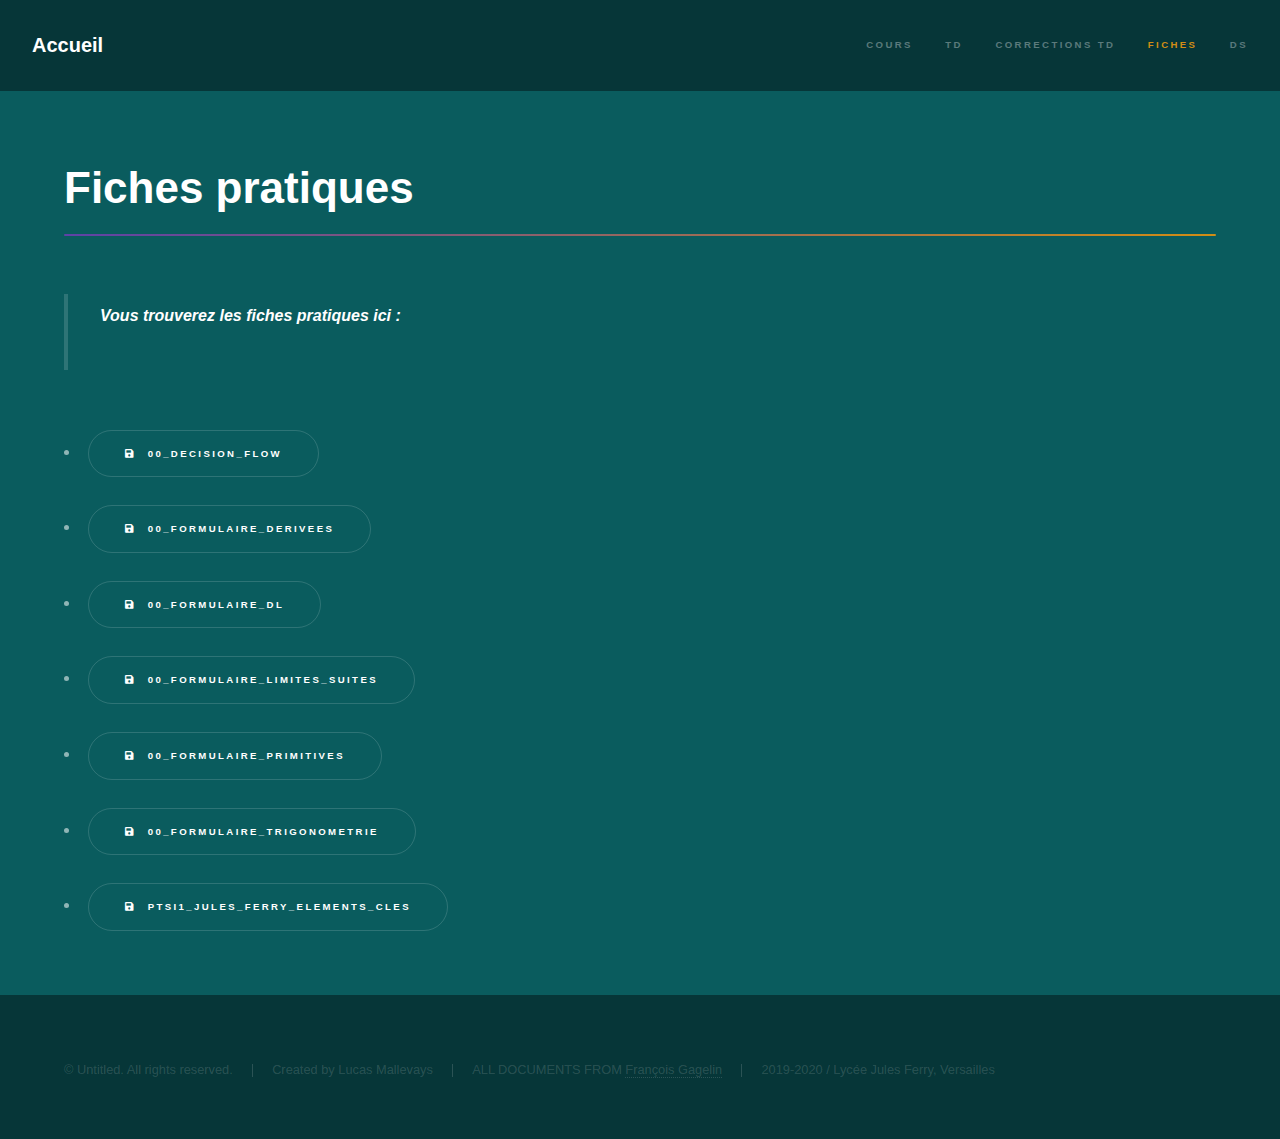
<file: fiches.html>
<!DOCTYPE HTML>

<html>
	<head>
		<title>Mathématiques PTSI 1 19-20</title>
		<meta charset="utf-8" />
		<meta name="description" content="Mathématiques PTSI 2019-2020" />
		<meta name="viewport" content="width=device-width, initial-scale=1, user-scalable=no" />
		<link rel="stylesheet" href="assets/css/main.css" />
        <noscript><link rel="stylesheet" href="assets/css/noscript.css" /></noscript>
        <link rel="SHORTCUT ICON" href="logo.jpg" />
	</head>
	<body class="is-preload">

		<!-- Sidebar -->
        <section id="header">
            <a href="index.html" class="title">Accueil</a>
					<nav>
						<ul>
							<li><a href="cours.html">Cours</a></li>
							<li><a href="td.html">TD</a></li>
							<li><a href="correctiontd.html">Corrections TD</a></li>
							<li><a class="active" href="fiches.html">Fiches</a></li>
							<li><a href="ds.html">DS</a></li>
						</ul>
					</nav>
				</div>
			</section>

		<!-- Wrapper -->
			<div id="wrapper">

				<!-- Main -->
					<section id="main" class="wrapper">
						<div class="inner">
							<h1 class="major">Fiches pratiques</h1>
                            <blockquote><p><I><strong>Vous trouverez les fiches pratiques ici : </strong></I></p></blockquote>
                            <ul>
                        </br><li><a class="button icon solid fa-save" href=Fiches/00_decision_flow.pdf title="00_decision_flow"> 00_decision_flow</a></li>
                        </br><li><a class="button icon solid fa-save" href=Fiches/00_formulaire_derivees.pdf title="00_formulaire_derivees"> 00_formulaire_derivees</a></li>
                        </br><li><a class="button icon solid fa-save" href=Fiches/00_formulaire_dl.pdf title="00_formulaire_dl"> 00_formulaire_dl</a></li>
                        </br><li><a class="button icon solid fa-save" href=Fiches/00_formulaire_limites_suites.pdf title="00_formulaire_limites_suites"> 00_formulaire_limites_suites</a></li>
                        </br><li><a class="button icon solid fa-save" href=Fiches/00_formulaire_primitives.pdf title="00_formulaire_primitives"> 00_formulaire_primitives</a></li>
                        </br><li><a class="button icon solid fa-save" href=Fiches/00_formulaire_trigonometrie.pdf title="00_formulaire_trigonometrie"> 00_formulaire_trigonometrie</a></li>
                        </br><li><a class="button icon solid fa-save" href=Fiches/ptsi1_jules_ferry_elements_cles.pdf title="ptsi1_jules_ferry_elements_cles"> ptsi1_jules_ferry_elements_cles</a></li>
                        </ul>
						</div>
					</section>

			</div>

		<!-- Footer -->
        <footer id="footer" class="wrapper style1-alt">
            <div class="inner">
                <ul class="menu">
                    <li>&copy; Untitled. All rights reserved.</li><li>Created by Lucas Mallevays</li><li>ALL DOCUMENTS FROM <a href="http://fggn.free.fr">François Gagelin</a></li><li>2019-2020 / Lycée Jules Ferry, Versailles</li>
                </ul>
            </div>
        </footer>

		<!-- Scripts -->
			<script src="assets/js/jquery.min.js"></script>
			<script src="assets/js/jquery.scrollex.min.js"></script>
			<script src="assets/js/jquery.scrolly.min.js"></script>
			<script src="assets/js/browser.min.js"></script>
			<script src="assets/js/breakpoints.min.js"></script>
			<script src="assets/js/util.js"></script>
			<script src="assets/js/main.js"></script>

	</body>
</html>
</file>
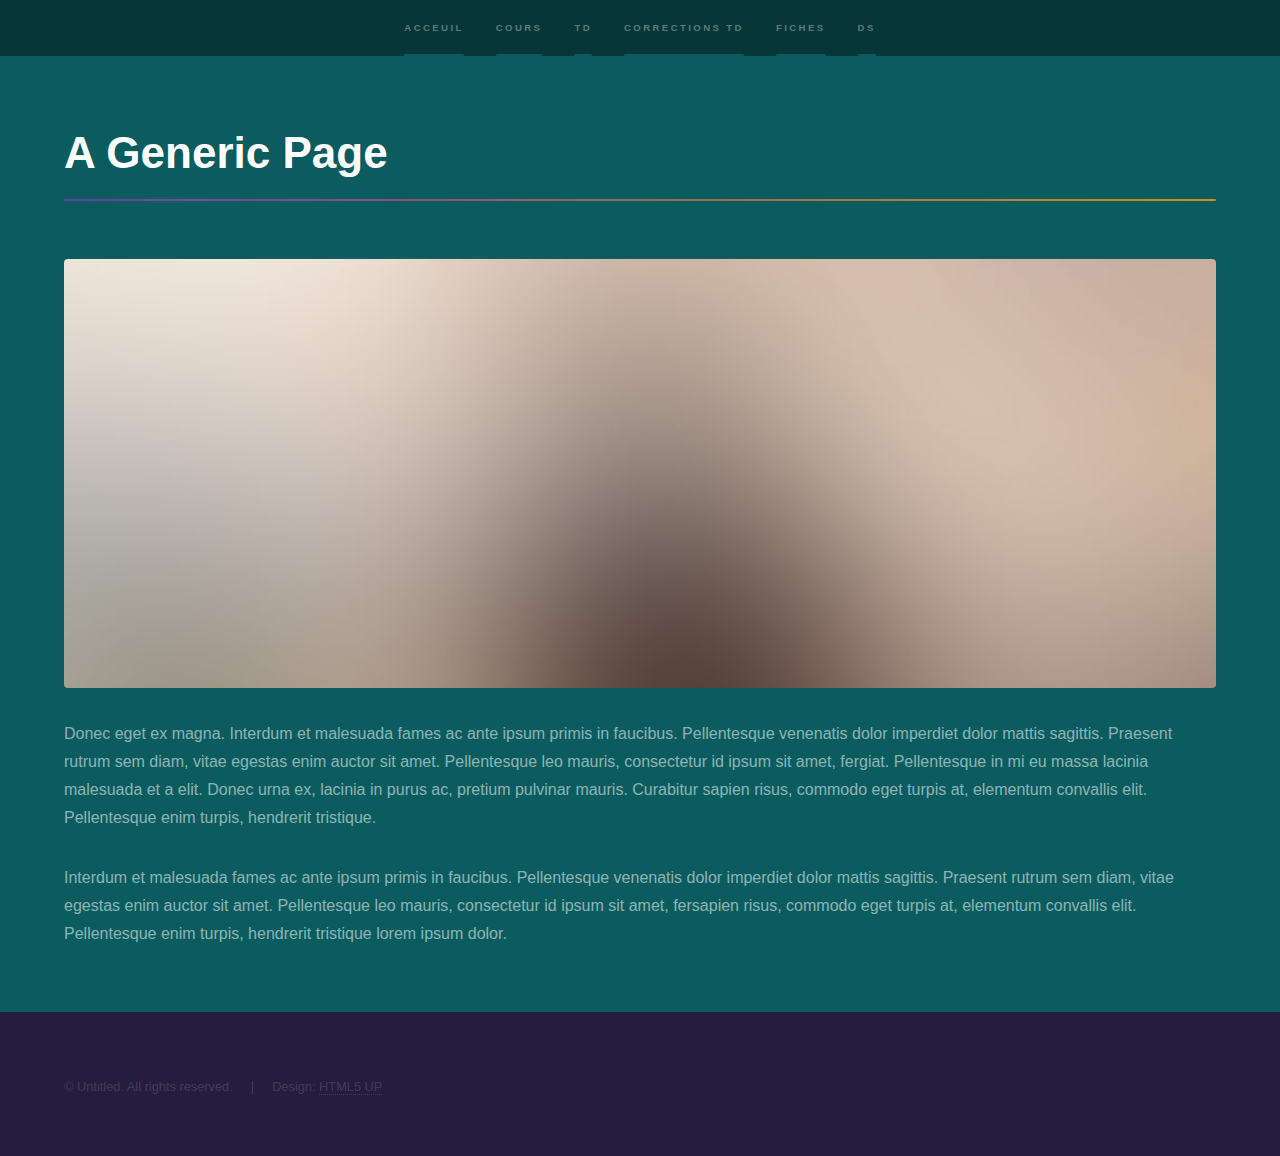
<file: generic.html>
<!DOCTYPE HTML>

<html>
	<head>
		<title>Mathématiques PTSI 1 19-20</title>
		<meta charset="utf-8" />
		<meta name="description" content="Mathématiques PTSI 2019-2020" />
		<meta name="viewport" content="width=device-width, initial-scale=1, user-scalable=no" />
		<link rel="stylesheet" href="assets/css/main.css" />
		<noscript><link rel="stylesheet" href="assets/css/noscript.css" /></noscript>
	</head>
	<body class="is-preload">

		<!-- Sidebar -->
			<section id="sidebar">
				<div class="inner">
					<nav>
						<ul>
							<li><a href="#intro">Acceuil</a></li>
							<li><a href="cours.html">Cours</a></li>
							<li><a href="td.html">TD</a></li>
							<li><a href="correctiontd.html">Corrections TD</a></li>
							<li><a href="fiches.html">Fiches</a></li>
							<li><a href="ds.html">DS</a></li>
						</ul>
					</nav>
				</div>
			</section>
			
		<!-- Wrapper -->
			<div id="wrapper">

				<!-- Main -->
					<section id="main" class="wrapper">
						<div class="inner">
							<h1 class="major">A Generic Page</h1>
							<span class="image fit"><img src="images/pic04.jpg" alt="" /></span>
							<p>Donec eget ex magna. Interdum et malesuada fames ac ante ipsum primis in faucibus. Pellentesque venenatis dolor imperdiet dolor mattis sagittis. Praesent rutrum sem diam, vitae egestas enim auctor sit amet. Pellentesque leo mauris, consectetur id ipsum sit amet, fergiat. Pellentesque in mi eu massa lacinia malesuada et a elit. Donec urna ex, lacinia in purus ac, pretium pulvinar mauris. Curabitur sapien risus, commodo eget turpis at, elementum convallis elit. Pellentesque enim turpis, hendrerit tristique.</p>
							<p>Interdum et malesuada fames ac ante ipsum primis in faucibus. Pellentesque venenatis dolor imperdiet dolor mattis sagittis. Praesent rutrum sem diam, vitae egestas enim auctor sit amet. Pellentesque leo mauris, consectetur id ipsum sit amet, fersapien risus, commodo eget turpis at, elementum convallis elit. Pellentesque enim turpis, hendrerit tristique lorem ipsum dolor.</p>
						</div>
					</section>

			</div>

		<!-- Footer -->
			<footer id="footer" class="wrapper alt">
				<div class="inner">
					<ul class="menu">
						<li>&copy; Untitled. All rights reserved.</li><li>Design: <a href="http://html5up.net">HTML5 UP</a></li>
					</ul>
				</div>
			</footer>

		<!-- Scripts -->
			<script src="assets/js/jquery.min.js"></script>
			<script src="assets/js/jquery.scrollex.min.js"></script>
			<script src="assets/js/jquery.scrolly.min.js"></script>
			<script src="assets/js/browser.min.js"></script>
			<script src="assets/js/breakpoints.min.js"></script>
			<script src="assets/js/util.js"></script>
			<script src="assets/js/main.js"></script>

	</body>
</html>
</file>
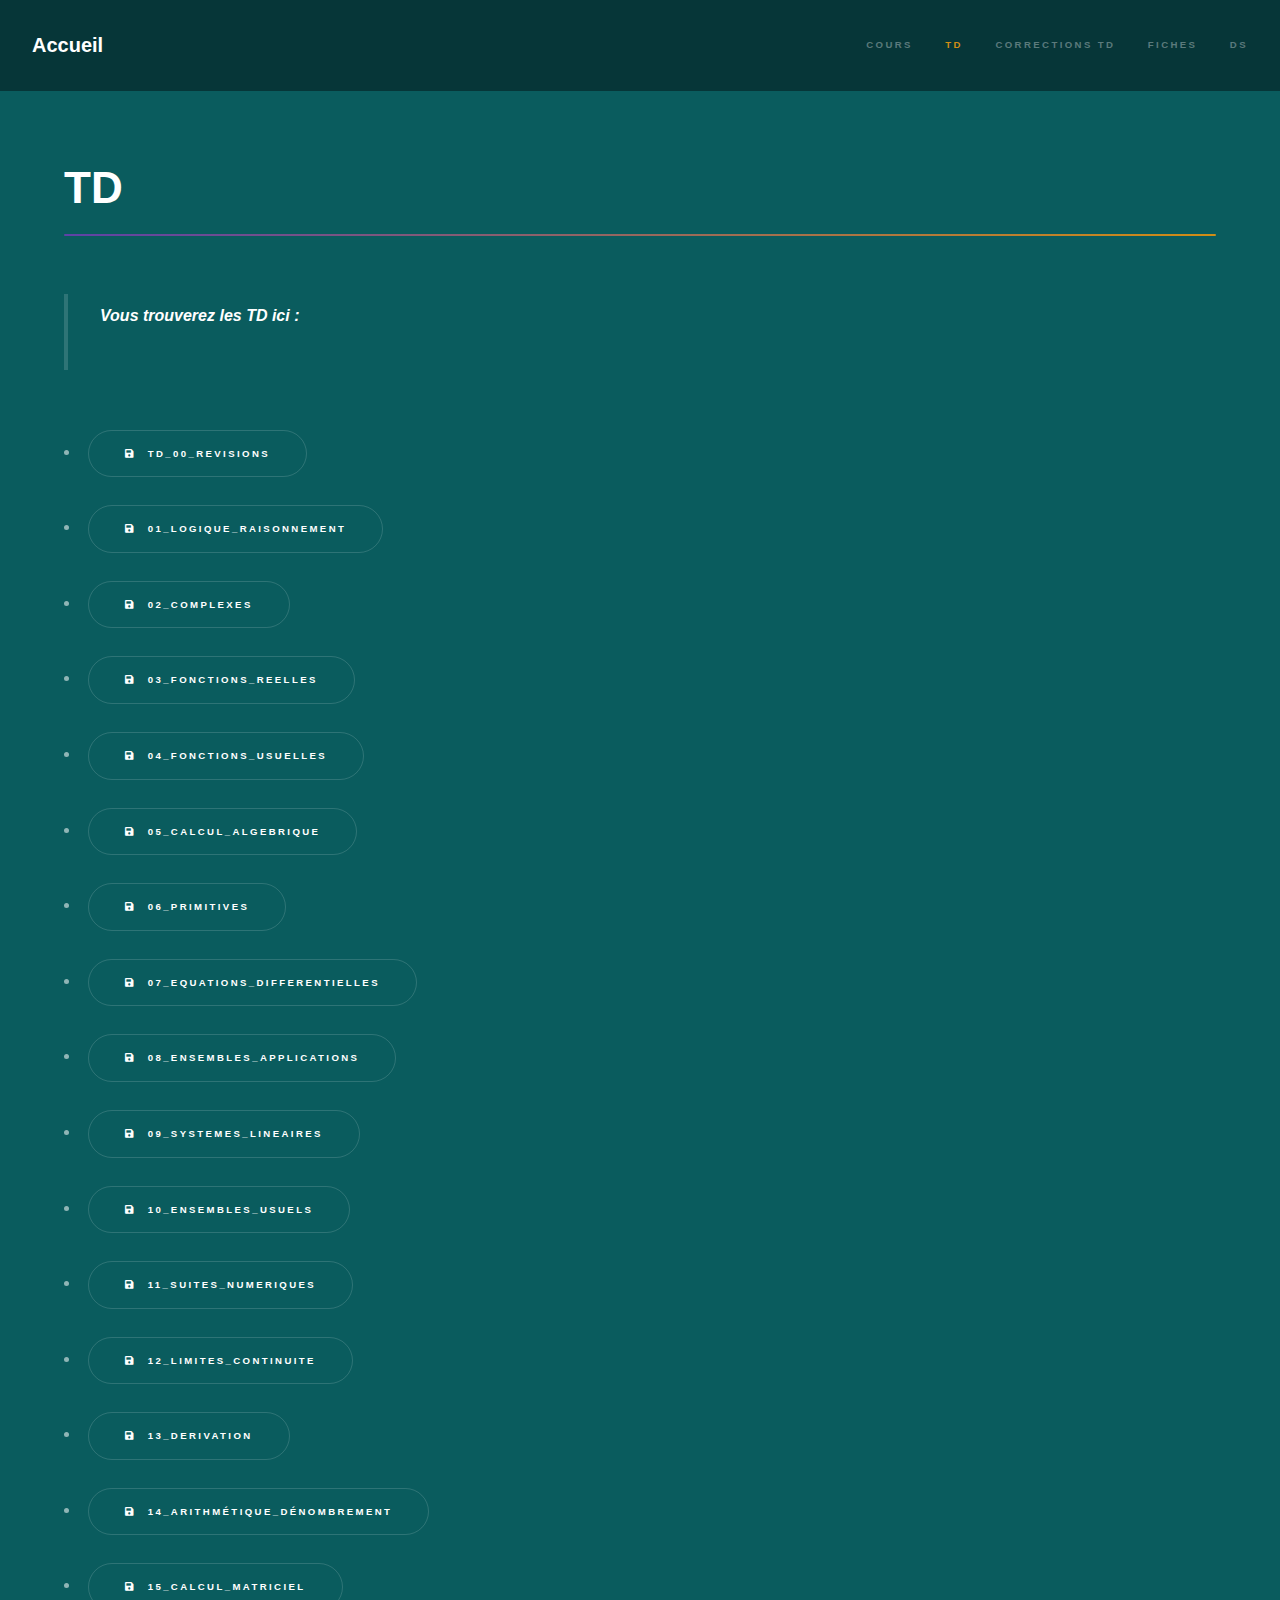
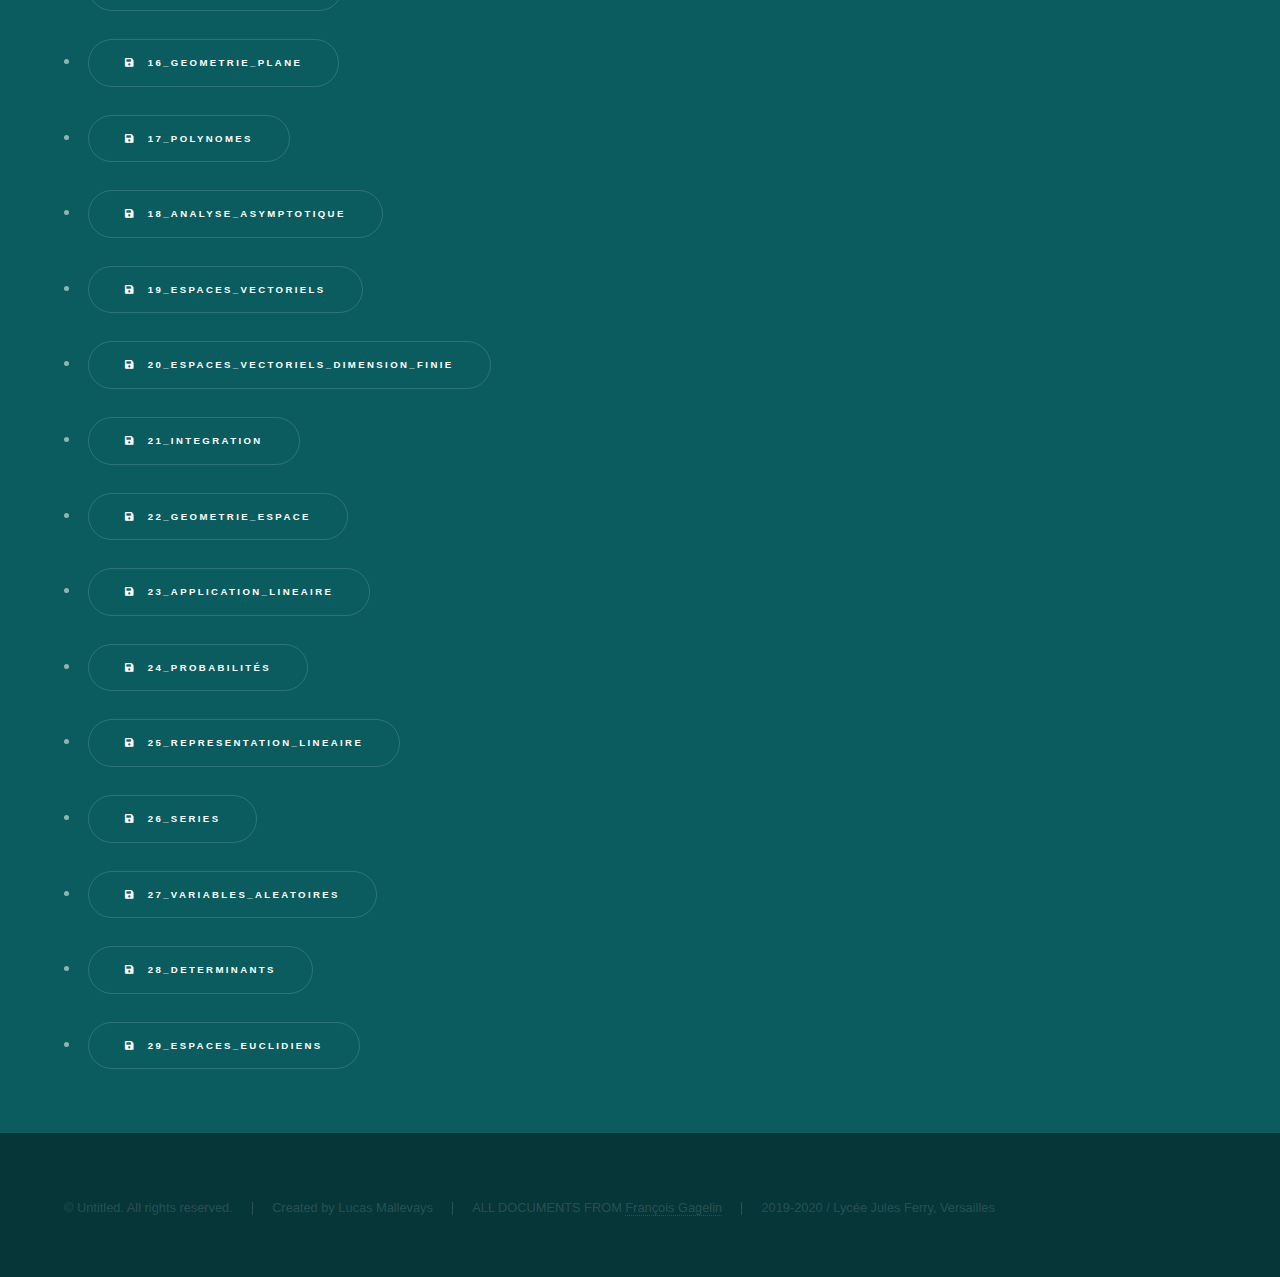
<file: td.html>
<!DOCTYPE HTML>

<html>
	<head>
		<title>Mathématiques PTSI 1 19-20</title>
		<meta charset="utf-8" />
		<meta name="description" content="Mathématiques PTSI 2019-2020" />
		<meta name="viewport" content="width=device-width, initial-scale=1, user-scalable=no" />
		<link rel="stylesheet" href="assets/css/main.css" />
        <noscript><link rel="stylesheet" href="assets/css/noscript.css" /></noscript>
        <link rel="SHORTCUT ICON" href="logo.jpg" />
	</head>
	<body class="is-preload">

		<!-- Sidebar -->
        <section id="header">
            <a href="index.html" class="title">Accueil</a>
					<nav>
						<ul>
							<li><a href="cours.html">Cours</a></li>
							<li><a class="active" href="td.html">TD</a></li>
							<li><a href="correctiontd.html">Corrections TD</a></li>
							<li><a href="fiches.html">Fiches</a></li>
							<li><a href="ds.html">DS</a></li>
						</ul>
					</nav>
				</div>
			</section>

		<!-- Wrapper -->
			<div id="wrapper">

				<!-- Main -->
					<section id="main" class="wrapper">
						<div class="inner">
							<h1 class="major">TD</h1>
                            <blockquote><p><I><strong>Vous trouverez les TD ici : </strong></I></p></blockquote>
                            <ul>
                            </br><li><a class="button icon solid fa-save" href=TD/td_00_revisions.pdf title="td_00_revisions"> td_00_revisions</a></li>
                            </br><li><a class="button icon solid fa-save" href=TD/td_01_logique_raisonnement.pdf title="01_logique_raisonnement"> 01_logique_raisonnement</a></li>
                            </br><li><a class="button icon solid fa-save" href=TD/td_02_complexes.pdf title="02_complexes_trigonometrie"> 02_complexes</a></li>
                            </br><li><a class="button icon solid fa-save" href=TD/td_03_fonctions_reelles.pdf title="03_fonctions_reelles"> 03_fonctions_reelles</a></li>
                            </br><li><a class="button icon solid fa-save" href=TD/td_04_fonctions_usuelles.pdf title="04_fonctions_usuelles"> 04_fonctions_usuelles</a></li>
                            </br><li><a class="button icon solid fa-save" href=TD/td_05_calcul_algebrique.pdf title="05_calcul_algebrique"> 05_calcul_algebrique</a></li>
                            </br><li><a class="button icon solid fa-save" href=TD/td_06_primitives.pdf title="06_primitives"> 06_primitives</a></li>
                            </br><li><a class="button icon solid fa-save" href=TD/td_07_equations_differentielles.pdf title="07_equations_differentielles"> 07_equations_differentielles</a></li>
                            </br><li><a class="button icon solid fa-save" href=TD/td_08_ensembles_applications.pdf title="08_ensembles_applications"> 08_ensembles_applications</a></li>
                            </br><li><a class="button icon solid fa-save" href=TD/td_09_systemes_lineaires.pdf title="09_systemes_lineaires"> 09_systemes_lineaires</a></li>
                            </br><li><a class="button icon solid fa-save" href=TD/td_10_ensembles_usuels.pdf title="10_ensembles_usuels"> 10_ensembles_usuels</a></li>
                            </br><li><a class="button icon solid fa-save" href=TD/td_11_suites_numeriques.pdf title="11_suites_numeriques"> 11_suites_numeriques</a></li>
                            </br><li><a class="button icon solid fa-save" href=TD/td_12_limites_continuite.pdf title="12_limites_continuite"> 12_limites_continuite</a></li>
                            </br><li><a class="button icon solid fa-save" href=TD/td_13_derivation.pdf title="13_derivation"> 13_derivation</a></li>
                            </br><li><a class="button icon solid fa-save" href=TD/td_14_arithmétique_dénombrement.pdf title="14_arithmétique_dénombrement"> 14_arithmétique_dénombrement</a></li>
                            </br><li><a class="button icon solid fa-save" href=TD/td_15_calcul_matriciel.pdf title="15_calcul_matriciel"> 15_calcul_matriciel</a></li>
                            </br><li><a class="button icon solid fa-save" href=TD/td_16_geometrie_plane.pdf title="16_geometrie_plane"> 16_geometrie_plane</a></li>
                            </br><li><a class="button icon solid fa-save" href=TD/td_17_polynomes.pdf title="17_polynomes"> 17_polynomes</a></li>
                            </br><li><a class="button icon solid fa-save" href=TD/td_18_Analyse_asymptotique.pdf title="18_Analyse_asymptotique"> 18_Analyse_asymptotique</a></li>
                            </br><li><a class="button icon solid fa-save" href=TD/td_19_espace_vectoriel.pdf title="19_espaces_vectoriels"> 19_espaces_vectoriels</a></li>
                            </br><li><a class="button icon solid fa-save" href=TD/td_20_dimension_finie.pdf title="20_espaces_vectoriels_dimension_finie"> 20_espaces_vectoriels_dimension_finie</a></li>
                            </br><li><a class="button icon solid fa-save" href=TD/td_21_integration.pdf title="21_Integration"> 21_Integration</a></li>
                            </br><li><a class="button icon solid fa-save" href=TD/td_22_geometrie_espace.pdf title="22_geometrie_espace"> 22_geometrie_espace</a></li>
                            </br><li><a class="button icon solid fa-save" href=TD/td_23_applications_lineaires.pdf title="23_application_lineaire"> 23_application_lineaire</a></li>
                            </br><li><a class="button icon solid fa-save" href=TD/td_24_probabilités.pdf title="24_probabilités"> 24_probabilités</a></li>
                            </br><li><a class="button icon solid fa-save" href=TD/td_25_representaiton_lineaire.pdf title="25_representation_lineaire"> 25_representation_lineaire</a></li>
                            </br><li><a class="button icon solid fa-save" href=TD/td_26_series.pdf title="26_series"> 26_series</a></li>
                            </br><li><a class="button icon solid fa-save" href=TD/td_27_variables_aleatoires.pdf title="27_variables_aleatoires"> 27_variables_aleatoires</a></li>
                            </br><li><a class="button icon solid fa-save" href=TD/td_28_determinants.pdf title="28_determinants"> 28_determinants</a></li>
                            </br><li><a class="button icon solid fa-save" href=TD/td_29_espaces_euclidiens.pdf title="29_espaces_euclidiens"> 29_espaces_euclidiens</a></li>
                        </ul>
						</div>
					</section>

			</div>

		<!-- Footer -->
        <footer id="footer" class="wrapper style1-alt">
            <div class="inner">
                <ul class="menu">
                    <li>&copy; Untitled. All rights reserved.</li><li>Created by Lucas Mallevays</li><li>ALL DOCUMENTS FROM <a href="http://fggn.free.fr">François Gagelin</a></li><li>2019-2020 / Lycée Jules Ferry, Versailles</li>
                </ul>
            </div>
        </footer>

		<!-- Scripts -->
			<script src="assets/js/jquery.min.js"></script>
			<script src="assets/js/jquery.scrollex.min.js"></script>
			<script src="assets/js/jquery.scrolly.min.js"></script>
			<script src="assets/js/browser.min.js"></script>
			<script src="assets/js/breakpoints.min.js"></script>
			<script src="assets/js/util.js"></script>
			<script src="assets/js/main.js"></script>

	</body>
</html>
</file>
<file: assets/css/noscript.css>
/*
	Hyperspace by HTML5 UP
	html5up.net | @ajlkn
	Free for personal and commercial use under the CCA 3.0 license (html5up.net/license)
*/

/* Spotlights */

	.spotlights > section > .image:before {
		opacity: 0 !important;
	}

	.spotlights > section > .content > .inner {
		-moz-transform: none !important;
		-webkit-transform: none !important;
		-ms-transform: none !important;
		transform: none !important;
		opacity: 1 !important;
	}

/* Wrapper */

	.wrapper > .inner {
		opacity: 1 !important;
		-moz-transform: none !important;
		-webkit-transform: none !important;
		-ms-transform: none !important;
		transform: none !important;
	}

/* Sidebar */

	#sidebar > .inner {
		opacity: 1 !important;
	}

	#sidebar nav > ul > li {
		-moz-transform: none !important;
		-webkit-transform: none !important;
		-ms-transform: none !important;
		transform: none !important;
		opacity: 1 !important;
	}
</file>
<file: assets/css/main.css>
@import url(fontawesome-all.min.css);

/*
	Hyperspace by HTML5 UP
	html5up.net | @ajlkn
	Free for personal and commercial use under the CCA 3.0 license (html5up.net/license)
*/

html, body, div, span, applet, object,
iframe, h1, h2, h3, h4, h5, h6, p, blockquote,
pre, a, abbr, acronym, address, big, cite,
code, del, dfn, em, img, ins, kbd, q, s, samp,
small, strike, strong, sub, sup, tt, var, b,
u, i, center, dl, dt, dd, ol, ul, li, fieldset,
form, label, legend, table, caption, tbody,
tfoot, thead, tr, th, td, article, aside,
canvas, details, embed, figure, figcaption,
footer, header, hgroup, menu, nav, output, ruby,
section, summary, time, mark, audio, video {
	margin: 0;
	padding: 0;
	border: 0;
	font-size: 100%;
	font: inherit;
	vertical-align: baseline;}

article, aside, details, figcaption, figure,
footer, header, hgroup, menu, nav, section {
	display: block;}

body {
	line-height: 1;
}

ol, ul {
	list-style: none;
}

blockquote, q {
	quotes: none;
}

	blockquote:before, blockquote:after, q:before, q:after {
		content: '';
		content: none;
	}

table {
	border-collapse: collapse;
	border-spacing: 0;
}

body {
	-webkit-text-size-adjust: none;
}

mark {
	background-color: transparent;
	color: inherit;
}

input::-moz-focus-inner {
	border: 0;
	padding: 0;
}

input, select, textarea {
	-moz-appearance: none;
	-webkit-appearance: none;
	-ms-appearance: none;
	appearance: none;
}

/* Basic */

	@-ms-viewport {
		width: device-width;
	}

	body {
		-ms-overflow-style: scrollbar;
	}

	@media screen and (max-width: 480px) {

		html, body {
			min-width: 320px;
		}

	}

	html {
		box-sizing: border-box;
	}

	*, *:before, *:after {
		box-sizing: inherit;
	}

	body {
		background: #0A5C5E;
	}

		body.is-preload *, body.is-preload *:before, body.is-preload *:after {
			-moz-animation: none !important;
			-webkit-animation: none !important;
			-ms-animation: none !important;
			animation: none !important;
			-moz-transition: none !important;
			-webkit-transition: none !important;
			-ms-transition: none !important;
			transition: none !important;
		}

/* Type */

	body, input, select, textarea {
		color: rgba(255, 255, 255, 0.55);
		font-family: Arial, Helvetica, sans-serif;
		font-size: 16.5pt;
		font-weight: normal;
		line-height: 1.75;
	}

		@media screen and (max-width: 1680px) {

			body, input, select, textarea {
				font-size: 13pt;
			}

		}

		@media screen and (max-width: 1280px) {

			body, input, select, textarea {
				font-size: 12pt;
			}

		}

		@media screen and (max-width: 360px) {

			body, input, select, textarea {
				font-size: 11pt;
			}

		}

	a {
		-moz-transition: color 0.2s ease, border-bottom-color 0.2s ease;
		-webkit-transition: color 0.2s ease, border-bottom-color 0.2s ease;
		-ms-transition: color 0.2s ease, border-bottom-color 0.2s ease;
		transition: color 0.2s ease, border-bottom-color 0.2s ease;
		border-bottom: dotted 1px rgba(255, 255, 255, 0.35);
		color: inherit;
		text-decoration: none;
	}

		a:hover {
			border-bottom-color: transparent;
			color: #ffffff;
		}

	strong, b {
		color: #ffffff;
		font-weight: bold;
	}

	em, i {
		font-style: italic;
	}

	p {
		margin: 0 0 2em 0;
	}

	h1, h2, h3, h4, h5, h6 {
		color: #ffffff;
		font-weight: bold;
		line-height: 1.5;
		margin: 0 0 0.5em 0;
	}

		h1 a, h2 a, h3 a, h4 a, h5 a, h6 a {
			color: inherit;
			text-decoration: none;
		}

	h1 {
		font-size: 2.75em;
	}

		h1.major {
			margin: 0 0 1.3em 0;
			position: relative;
			padding-bottom: 0.35em;
		}

			h1.major:after {
				background-image: -moz-linear-gradient(to right, #5e42a6, #D18D15);
				background-image: -webkit-linear-gradient(to right, #5e42a6, #D18D15);
				background-image: -ms-linear-gradient(to right, #5e42a6, #D18D15);
				background-image: linear-gradient(to right, #5e42a6, #D18D15);
				-moz-transition: max-width 0.2s ease;
				-webkit-transition: max-width 0.2s ease;
				-ms-transition: max-width 0.2s ease;
				transition: max-width 0.2s ease;
				border-radius: 0.2em;
				bottom: 0;
				content: '';
				height: 0.05em;
				position: absolute;
				right: 0;
				width: 100%;
			}

	h2 {
		font-size: 1.75em;
	}

	h3 {
		font-size: 1.1em;
	}

	h4 {
		font-size: 1em;
	}

	h5 {
		font-size: 0.8em;
	}

	h6 {
		font-size: 0.6em;
	}

	@media screen and (max-width: 736px) {

		h1 {
			font-size: 2em;
		}

		h2 {
			font-size: 1.25em;
		}

		h3 {
			font-size: 1em;
		}

		h4 {
			font-size: 0.8em;
		}

		h5 {
			font-size: 0.6em;
		}

		h6 {
			font-size: 0.6em;
		}

	}

	sub {
		font-size: 0.8em;
		position: relative;
		top: 0.5em;
	}

	sup {
		font-size: 0.8em;
		position: relative;
		top: -0.5em;
	}

	blockquote {
		border-left: solid 4px rgba(255, 255, 255, 0.15);
		font-style: italic;
		margin: 0 0 2em 0;
		padding: 0.5em 0 0.5em 2em;
	}

	code {
		background: rgba(255, 255, 255, 0.05);
		border-radius: 0.25em;
		border: solid 1px rgba(255, 255, 255, 0.15);
		font-family: "Courier New", monospace;
		font-size: 0.9em;
		margin: 0 0.25em;
		padding: 0.25em 0.65em;
	}

	pre {
		-webkit-overflow-scrolling: touch;
		font-family: "Courier New", monospace;
		font-size: 0.9em;
		margin: 0 0 2em 0;
	}

		pre code {
			display: block;
			line-height: 1.75em;
			padding: 1em 1.5em;
			overflow-x: auto;
		}

	hr {
		border: 0;
		border-bottom: solid 1px rgba(255, 255, 255, 0.15);
		margin: 2em 0;
	}

		hr.major {
			margin: 3em 0;
		}

	.align-left {
		text-align: left;
	}

	.align-center {
		text-align: center;
	}

	.align-right {
		text-align: right;
	}

/* Row */

	.row {
		display: flex;
		flex-wrap: wrap;
		box-sizing: border-box;
		align-items: stretch;
	}

		.row > * {
			box-sizing: border-box;
		}

		.row.gtr-uniform > * > :last-child {
			margin-bottom: 0;
		}

		.row.aln-left {
			justify-content: flex-start;
		}

		.row.aln-center {
			justify-content: center;
		}

		.row.aln-right {
			justify-content: flex-end;
		}

		.row.aln-top {
			align-items: flex-start;
		}

		.row.aln-middle {
			align-items: center;
		}

		.row.aln-bottom {
			align-items: flex-end;
		}

		.row > .imp {
			order: -1;
		}

		.row > .col-1 {
			width: 8.33333%;
		}

		.row > .off-1 {
			margin-left: 8.33333%;
		}

		.row > .col-2 {
			width: 16.66667%;
		}

		.row > .off-2 {
			margin-left: 16.66667%;
		}

		.row > .col-3 {
			width: 25%;
		}

		.row > .off-3 {
			margin-left: 25%;
		}

		.row > .col-4 {
			width: 33.33333%;
		}

		.row > .off-4 {
			margin-left: 33.33333%;
		}

		.row > .col-5 {
			width: 41.66667%;
		}

		.row > .off-5 {
			margin-left: 41.66667%;
		}

		.row > .col-6 {
			width: 50%;
		}

		.row > .off-6 {
			margin-left: 50%;
		}

		.row > .col-7 {
			width: 58.33333%;
		}

		.row > .off-7 {
			margin-left: 58.33333%;
		}

		.row > .col-8 {
			width: 66.66667%;
		}

		.row > .off-8 {
			margin-left: 66.66667%;
		}

		.row > .col-9 {
			width: 75%;
		}

		.row > .off-9 {
			margin-left: 75%;
		}

		.row > .col-10 {
			width: 83.33333%;
		}

		.row > .off-10 {
			margin-left: 83.33333%;
		}

		.row > .col-11 {
			width: 91.66667%;
		}

		.row > .off-11 {
			margin-left: 91.66667%;
		}

		.row > .col-12 {
			width: 100%;
		}

		.row > .off-12 {
			margin-left: 100%;
		}

		.row.gtr-0 {
			margin-top: 0;
			margin-left: 0em;
		}

			.row.gtr-0 > * {
				padding: 0 0 0 0em;
			}

			.row.gtr-0.gtr-uniform {
				margin-top: 0em;
			}

				.row.gtr-0.gtr-uniform > * {
					padding-top: 0em;
				}

		.row.gtr-25 {
			margin-top: 0;
			margin-left: -0.375em;
		}

			.row.gtr-25 > * {
				padding: 0 0 0 0.375em;
			}

			.row.gtr-25.gtr-uniform {
				margin-top: -0.375em;
			}

				.row.gtr-25.gtr-uniform > * {
					padding-top: 0.375em;
				}

		.row.gtr-50 {
			margin-top: 0;
			margin-left: -0.75em;
		}

			.row.gtr-50 > * {
				padding: 0 0 0 0.75em;
			}

			.row.gtr-50.gtr-uniform {
				margin-top: -0.75em;
			}

				.row.gtr-50.gtr-uniform > * {
					padding-top: 0.75em;
				}

		.row {
			margin-top: 0;
			margin-left: -1.5em;
		}

			.row > * {
				padding: 0 0 0 1.5em;
			}

			.row.gtr-uniform {
				margin-top: -1.5em;
			}

				.row.gtr-uniform > * {
					padding-top: 1.5em;
				}

		.row.gtr-150 {
			margin-top: 0;
			margin-left: -2.25em;
		}

			.row.gtr-150 > * {
				padding: 0 0 0 2.25em;
			}

			.row.gtr-150.gtr-uniform {
				margin-top: -2.25em;
			}

				.row.gtr-150.gtr-uniform > * {
					padding-top: 2.25em;
				}

		.row.gtr-200 {
			margin-top: 0;
			margin-left: -3em;
		}

			.row.gtr-200 > * {
				padding: 0 0 0 3em;
			}

			.row.gtr-200.gtr-uniform {
				margin-top: -3em;
			}

				.row.gtr-200.gtr-uniform > * {
					padding-top: 3em;
				}

		@media screen and (max-width: 1680px) {

			.row {
				display: flex;
				flex-wrap: wrap;
				box-sizing: border-box;
				align-items: stretch;
			}

				.row > * {
					box-sizing: border-box;
				}

				.row.gtr-uniform > * > :last-child {
					margin-bottom: 0;
				}

				.row.aln-left {
					justify-content: flex-start;
				}

				.row.aln-center {
					justify-content: center;
				}

				.row.aln-right {
					justify-content: flex-end;
				}

				.row.aln-top {
					align-items: flex-start;
				}

				.row.aln-middle {
					align-items: center;
				}

				.row.aln-bottom {
					align-items: flex-end;
				}

				.row > .imp-xlarge {
					order: -1;
				}

				.row > .col-1-xlarge {
					width: 8.33333%;
				}

				.row > .off-1-xlarge {
					margin-left: 8.33333%;
				}

				.row > .col-2-xlarge {
					width: 16.66667%;
				}

				.row > .off-2-xlarge {
					margin-left: 16.66667%;
				}

				.row > .col-3-xlarge {
					width: 25%;
				}

				.row > .off-3-xlarge {
					margin-left: 25%;
				}

				.row > .col-4-xlarge {
					width: 33.33333%;
				}

				.row > .off-4-xlarge {
					margin-left: 33.33333%;
				}

				.row > .col-5-xlarge {
					width: 41.66667%;
				}

				.row > .off-5-xlarge {
					margin-left: 41.66667%;
				}

				.row > .col-6-xlarge {
					width: 50%;
				}

				.row > .off-6-xlarge {
					margin-left: 50%;
				}

				.row > .col-7-xlarge {
					width: 58.33333%;
				}

				.row > .off-7-xlarge {
					margin-left: 58.33333%;
				}

				.row > .col-8-xlarge {
					width: 66.66667%;
				}

				.row > .off-8-xlarge {
					margin-left: 66.66667%;
				}

				.row > .col-9-xlarge {
					width: 75%;
				}

				.row > .off-9-xlarge {
					margin-left: 75%;
				}

				.row > .col-10-xlarge {
					width: 83.33333%;
				}

				.row > .off-10-xlarge {
					margin-left: 83.33333%;
				}

				.row > .col-11-xlarge {
					width: 91.66667%;
				}

				.row > .off-11-xlarge {
					margin-left: 91.66667%;
				}

				.row > .col-12-xlarge {
					width: 100%;
				}

				.row > .off-12-xlarge {
					margin-left: 100%;
				}

				.row.gtr-0 {
					margin-top: 0;
					margin-left: 0em;
				}

					.row.gtr-0 > * {
						padding: 0 0 0 0em;
					}

					.row.gtr-0.gtr-uniform {
						margin-top: 0em;
					}

						.row.gtr-0.gtr-uniform > * {
							padding-top: 0em;
						}

				.row.gtr-25 {
					margin-top: 0;
					margin-left: -0.375em;
				}

					.row.gtr-25 > * {
						padding: 0 0 0 0.375em;
					}

					.row.gtr-25.gtr-uniform {
						margin-top: -0.375em;
					}

						.row.gtr-25.gtr-uniform > * {
							padding-top: 0.375em;
						}

				.row.gtr-50 {
					margin-top: 0;
					margin-left: -0.75em;
				}

					.row.gtr-50 > * {
						padding: 0 0 0 0.75em;
					}

					.row.gtr-50.gtr-uniform {
						margin-top: -0.75em;
					}

						.row.gtr-50.gtr-uniform > * {
							padding-top: 0.75em;
						}

				.row {
					margin-top: 0;
					margin-left: -1.5em;
				}

					.row > * {
						padding: 0 0 0 1.5em;
					}

					.row.gtr-uniform {
						margin-top: -1.5em;
					}

						.row.gtr-uniform > * {
							padding-top: 1.5em;
						}

				.row.gtr-150 {
					margin-top: 0;
					margin-left: -2.25em;
				}

					.row.gtr-150 > * {
						padding: 0 0 0 2.25em;
					}

					.row.gtr-150.gtr-uniform {
						margin-top: -2.25em;
					}

						.row.gtr-150.gtr-uniform > * {
							padding-top: 2.25em;
						}

				.row.gtr-200 {
					margin-top: 0;
					margin-left: -3em;
				}

					.row.gtr-200 > * {
						padding: 0 0 0 3em;
					}

					.row.gtr-200.gtr-uniform {
						margin-top: -3em;
					}

						.row.gtr-200.gtr-uniform > * {
							padding-top: 3em;
						}

		}

		@media screen and (max-width: 1280px) {

			.row {
				display: flex;
				flex-wrap: wrap;
				box-sizing: border-box;
				align-items: stretch;
			}

				.row > * {
					box-sizing: border-box;
				}

				.row.gtr-uniform > * > :last-child {
					margin-bottom: 0;
				}

				.row.aln-left {
					justify-content: flex-start;
				}

				.row.aln-center {
					justify-content: center;
				}

				.row.aln-right {
					justify-content: flex-end;
				}

				.row.aln-top {
					align-items: flex-start;
				}

				.row.aln-middle {
					align-items: center;
				}

				.row.aln-bottom {
					align-items: flex-end;
				}

				.row > .imp-large {
					order: -1;
				}

				.row > .col-1-large {
					width: 8.33333%;
				}

				.row > .off-1-large {
					margin-left: 8.33333%;
				}

				.row > .col-2-large {
					width: 16.66667%;
				}

				.row > .off-2-large {
					margin-left: 16.66667%;
				}

				.row > .col-3-large {
					width: 25%;
				}

				.row > .off-3-large {
					margin-left: 25%;
				}

				.row > .col-4-large {
					width: 33.33333%;
				}

				.row > .off-4-large {
					margin-left: 33.33333%;
				}

				.row > .col-5-large {
					width: 41.66667%;
				}

				.row > .off-5-large {
					margin-left: 41.66667%;
				}

				.row > .col-6-large {
					width: 50%;
				}

				.row > .off-6-large {
					margin-left: 50%;
				}

				.row > .col-7-large {
					width: 58.33333%;
				}

				.row > .off-7-large {
					margin-left: 58.33333%;
				}

				.row > .col-8-large {
					width: 66.66667%;
				}

				.row > .off-8-large {
					margin-left: 66.66667%;
				}

				.row > .col-9-large {
					width: 75%;
				}

				.row > .off-9-large {
					margin-left: 75%;
				}

				.row > .col-10-large {
					width: 83.33333%;
				}

				.row > .off-10-large {
					margin-left: 83.33333%;
				}

				.row > .col-11-large {
					width: 91.66667%;
				}

				.row > .off-11-large {
					margin-left: 91.66667%;
				}

				.row > .col-12-large {
					width: 100%;
				}

				.row > .off-12-large {
					margin-left: 100%;
				}

				.row.gtr-0 {
					margin-top: 0;
					margin-left: 0em;
				}

					.row.gtr-0 > * {
						padding: 0 0 0 0em;
					}

					.row.gtr-0.gtr-uniform {
						margin-top: 0em;
					}

						.row.gtr-0.gtr-uniform > * {
							padding-top: 0em;
						}

				.row.gtr-25 {
					margin-top: 0;
					margin-left: -0.375em;
				}

					.row.gtr-25 > * {
						padding: 0 0 0 0.375em;
					}

					.row.gtr-25.gtr-uniform {
						margin-top: -0.375em;
					}

						.row.gtr-25.gtr-uniform > * {
							padding-top: 0.375em;
						}

				.row.gtr-50 {
					margin-top: 0;
					margin-left: -0.75em;
				}

					.row.gtr-50 > * {
						padding: 0 0 0 0.75em;
					}

					.row.gtr-50.gtr-uniform {
						margin-top: -0.75em;
					}

						.row.gtr-50.gtr-uniform > * {
							padding-top: 0.75em;
						}

				.row {
					margin-top: 0;
					margin-left: -1.5em;
				}

					.row > * {
						padding: 0 0 0 1.5em;
					}

					.row.gtr-uniform {
						margin-top: -1.5em;
					}

						.row.gtr-uniform > * {
							padding-top: 1.5em;
						}

				.row.gtr-150 {
					margin-top: 0;
					margin-left: -2.25em;
				}

					.row.gtr-150 > * {
						padding: 0 0 0 2.25em;
					}

					.row.gtr-150.gtr-uniform {
						margin-top: -2.25em;
					}

						.row.gtr-150.gtr-uniform > * {
							padding-top: 2.25em;
						}

				.row.gtr-200 {
					margin-top: 0;
					margin-left: -3em;
				}

					.row.gtr-200 > * {
						padding: 0 0 0 3em;
					}

					.row.gtr-200.gtr-uniform {
						margin-top: -3em;
					}

						.row.gtr-200.gtr-uniform > * {
							padding-top: 3em;
						}

		}

		@media screen and (max-width: 980px) {

			.row {
				display: flex;
				flex-wrap: wrap;
				box-sizing: border-box;
				align-items: stretch;
			}

				.row > * {
					box-sizing: border-box;
				}

				.row.gtr-uniform > * > :last-child {
					margin-bottom: 0;
				}

				.row.aln-left {
					justify-content: flex-start;
				}

				.row.aln-center {
					justify-content: center;
				}

				.row.aln-right {
					justify-content: flex-end;
				}

				.row.aln-top {
					align-items: flex-start;
				}

				.row.aln-middle {
					align-items: center;
				}

				.row.aln-bottom {
					align-items: flex-end;
				}

				.row > .imp-medium {
					order: -1;
				}

				.row > .col-1-medium {
					width: 8.33333%;
				}

				.row > .off-1-medium {
					margin-left: 8.33333%;
				}

				.row > .col-2-medium {
					width: 16.66667%;
				}

				.row > .off-2-medium {
					margin-left: 16.66667%;
				}

				.row > .col-3-medium {
					width: 25%;
				}

				.row > .off-3-medium {
					margin-left: 25%;
				}

				.row > .col-4-medium {
					width: 33.33333%;
				}

				.row > .off-4-medium {
					margin-left: 33.33333%;
				}

				.row > .col-5-medium {
					width: 41.66667%;
				}

				.row > .off-5-medium {
					margin-left: 41.66667%;
				}

				.row > .col-6-medium {
					width: 50%;
				}

				.row > .off-6-medium {
					margin-left: 50%;
				}

				.row > .col-7-medium {
					width: 58.33333%;
				}

				.row > .off-7-medium {
					margin-left: 58.33333%;
				}

				.row > .col-8-medium {
					width: 66.66667%;
				}

				.row > .off-8-medium {
					margin-left: 66.66667%;
				}

				.row > .col-9-medium {
					width: 75%;
				}

				.row > .off-9-medium {
					margin-left: 75%;
				}

				.row > .col-10-medium {
					width: 83.33333%;
				}

				.row > .off-10-medium {
					margin-left: 83.33333%;
				}

				.row > .col-11-medium {
					width: 91.66667%;
				}

				.row > .off-11-medium {
					margin-left: 91.66667%;
				}

				.row > .col-12-medium {
					width: 100%;
				}

				.row > .off-12-medium {
					margin-left: 100%;
				}

				.row.gtr-0 {
					margin-top: 0;
					margin-left: 0em;
				}

					.row.gtr-0 > * {
						padding: 0 0 0 0em;
					}

					.row.gtr-0.gtr-uniform {
						margin-top: 0em;
					}

						.row.gtr-0.gtr-uniform > * {
							padding-top: 0em;
						}

				.row.gtr-25 {
					margin-top: 0;
					margin-left: -0.375em;
				}

					.row.gtr-25 > * {
						padding: 0 0 0 0.375em;
					}

					.row.gtr-25.gtr-uniform {
						margin-top: -0.375em;
					}

						.row.gtr-25.gtr-uniform > * {
							padding-top: 0.375em;
						}

				.row.gtr-50 {
					margin-top: 0;
					margin-left: -0.75em;
				}

					.row.gtr-50 > * {
						padding: 0 0 0 0.75em;
					}

					.row.gtr-50.gtr-uniform {
						margin-top: -0.75em;
					}

						.row.gtr-50.gtr-uniform > * {
							padding-top: 0.75em;
						}

				.row {
					margin-top: 0;
					margin-left: -1.5em;
				}

					.row > * {
						padding: 0 0 0 1.5em;
					}

					.row.gtr-uniform {
						margin-top: -1.5em;
					}

						.row.gtr-uniform > * {
							padding-top: 1.5em;
						}

				.row.gtr-150 {
					margin-top: 0;
					margin-left: -2.25em;
				}

					.row.gtr-150 > * {
						padding: 0 0 0 2.25em;
					}

					.row.gtr-150.gtr-uniform {
						margin-top: -2.25em;
					}

						.row.gtr-150.gtr-uniform > * {
							padding-top: 2.25em;
						}

				.row.gtr-200 {
					margin-top: 0;
					margin-left: -3em;
				}

					.row.gtr-200 > * {
						padding: 0 0 0 3em;
					}

					.row.gtr-200.gtr-uniform {
						margin-top: -3em;
					}

						.row.gtr-200.gtr-uniform > * {
							padding-top: 3em;
						}

		}

		@media screen and (max-width: 736px) {

			.row {
				display: flex;
				flex-wrap: wrap;
				box-sizing: border-box;
				align-items: stretch;
			}

				.row > * {
					box-sizing: border-box;
				}

				.row.gtr-uniform > * > :last-child {
					margin-bottom: 0;
				}

				.row.aln-left {
					justify-content: flex-start;
				}

				.row.aln-center {
					justify-content: center;
				}

				.row.aln-right {
					justify-content: flex-end;
				}

				.row.aln-top {
					align-items: flex-start;
				}

				.row.aln-middle {
					align-items: center;
				}

				.row.aln-bottom {
					align-items: flex-end;
				}

				.row > .imp-small {
					order: -1;
				}

				.row > .col-1-small {
					width: 8.33333%;
				}

				.row > .off-1-small {
					margin-left: 8.33333%;
				}

				.row > .col-2-small {
					width: 16.66667%;
				}

				.row > .off-2-small {
					margin-left: 16.66667%;
				}

				.row > .col-3-small {
					width: 25%;
				}

				.row > .off-3-small {
					margin-left: 25%;
				}

				.row > .col-4-small {
					width: 33.33333%;
				}

				.row > .off-4-small {
					margin-left: 33.33333%;
				}

				.row > .col-5-small {
					width: 41.66667%;
				}

				.row > .off-5-small {
					margin-left: 41.66667%;
				}

				.row > .col-6-small {
					width: 50%;
				}

				.row > .off-6-small {
					margin-left: 50%;
				}

				.row > .col-7-small {
					width: 58.33333%;
				}

				.row > .off-7-small {
					margin-left: 58.33333%;
				}

				.row > .col-8-small {
					width: 66.66667%;
				}

				.row > .off-8-small {
					margin-left: 66.66667%;
				}

				.row > .col-9-small {
					width: 75%;
				}

				.row > .off-9-small {
					margin-left: 75%;
				}

				.row > .col-10-small {
					width: 83.33333%;
				}

				.row > .off-10-small {
					margin-left: 83.33333%;
				}

				.row > .col-11-small {
					width: 91.66667%;
				}

				.row > .off-11-small {
					margin-left: 91.66667%;
				}

				.row > .col-12-small {
					width: 100%;
				}

				.row > .off-12-small {
					margin-left: 100%;
				}

				.row.gtr-0 {
					margin-top: 0;
					margin-left: 0em;
				}

					.row.gtr-0 > * {
						padding: 0 0 0 0em;
					}

					.row.gtr-0.gtr-uniform {
						margin-top: 0em;
					}

						.row.gtr-0.gtr-uniform > * {
							padding-top: 0em;
						}

				.row.gtr-25 {
					margin-top: 0;
					margin-left: -0.375em;
				}

					.row.gtr-25 > * {
						padding: 0 0 0 0.375em;
					}

					.row.gtr-25.gtr-uniform {
						margin-top: -0.375em;
					}

						.row.gtr-25.gtr-uniform > * {
							padding-top: 0.375em;
						}

				.row.gtr-50 {
					margin-top: 0;
					margin-left: -0.75em;
				}

					.row.gtr-50 > * {
						padding: 0 0 0 0.75em;
					}

					.row.gtr-50.gtr-uniform {
						margin-top: -0.75em;
					}

						.row.gtr-50.gtr-uniform > * {
							padding-top: 0.75em;
						}

				.row {
					margin-top: 0;
					margin-left: -1.5em;
				}

					.row > * {
						padding: 0 0 0 1.5em;
					}

					.row.gtr-uniform {
						margin-top: -1.5em;
					}

						.row.gtr-uniform > * {
							padding-top: 1.5em;
						}

				.row.gtr-150 {
					margin-top: 0;
					margin-left: -2.25em;
				}

					.row.gtr-150 > * {
						padding: 0 0 0 2.25em;
					}

					.row.gtr-150.gtr-uniform {
						margin-top: -2.25em;
					}

						.row.gtr-150.gtr-uniform > * {
							padding-top: 2.25em;
						}

				.row.gtr-200 {
					margin-top: 0;
					margin-left: -3em;
				}

					.row.gtr-200 > * {
						padding: 0 0 0 3em;
					}

					.row.gtr-200.gtr-uniform {
						margin-top: -3em;
					}

						.row.gtr-200.gtr-uniform > * {
							padding-top: 3em;
						}

		}

		@media screen and (max-width: 480px) {

			.row {
				display: flex;
				flex-wrap: wrap;
				box-sizing: border-box;
				align-items: stretch;
			}

				.row > * {
					box-sizing: border-box;
				}

				.row.gtr-uniform > * > :last-child {
					margin-bottom: 0;
				}

				.row.aln-left {
					justify-content: flex-start;
				}

				.row.aln-center {
					justify-content: center;
				}

				.row.aln-right {
					justify-content: flex-end;
				}

				.row.aln-top {
					align-items: flex-start;
				}

				.row.aln-middle {
					align-items: center;
				}

				.row.aln-bottom {
					align-items: flex-end;
				}

				.row > .imp-xsmall {
					order: -1;
				}

				.row > .col-1-xsmall {
					width: 8.33333%;
				}

				.row > .off-1-xsmall {
					margin-left: 8.33333%;
				}

				.row > .col-2-xsmall {
					width: 16.66667%;
				}

				.row > .off-2-xsmall {
					margin-left: 16.66667%;
				}

				.row > .col-3-xsmall {
					width: 25%;
				}

				.row > .off-3-xsmall {
					margin-left: 25%;
				}

				.row > .col-4-xsmall {
					width: 33.33333%;
				}

				.row > .off-4-xsmall {
					margin-left: 33.33333%;
				}

				.row > .col-5-xsmall {
					width: 41.66667%;
				}

				.row > .off-5-xsmall {
					margin-left: 41.66667%;
				}

				.row > .col-6-xsmall {
					width: 50%;
				}

				.row > .off-6-xsmall {
					margin-left: 50%;
				}

				.row > .col-7-xsmall {
					width: 58.33333%;
				}

				.row > .off-7-xsmall {
					margin-left: 58.33333%;
				}

				.row > .col-8-xsmall {
					width: 66.66667%;
				}

				.row > .off-8-xsmall {
					margin-left: 66.66667%;
				}

				.row > .col-9-xsmall {
					width: 75%;
				}

				.row > .off-9-xsmall {
					margin-left: 75%;
				}

				.row > .col-10-xsmall {
					width: 83.33333%;
				}

				.row > .off-10-xsmall {
					margin-left: 83.33333%;
				}

				.row > .col-11-xsmall {
					width: 91.66667%;
				}

				.row > .off-11-xsmall {
					margin-left: 91.66667%;
				}

				.row > .col-12-xsmall {
					width: 100%;
				}

				.row > .off-12-xsmall {
					margin-left: 100%;
				}

				.row.gtr-0 {
					margin-top: 0;
					margin-left: 0em;
				}

					.row.gtr-0 > * {
						padding: 0 0 0 0em;
					}

					.row.gtr-0.gtr-uniform {
						margin-top: 0em;
					}

						.row.gtr-0.gtr-uniform > * {
							padding-top: 0em;
						}

				.row.gtr-25 {
					margin-top: 0;
					margin-left: -0.375em;
				}

					.row.gtr-25 > * {
						padding: 0 0 0 0.375em;
					}

					.row.gtr-25.gtr-uniform {
						margin-top: -0.375em;
					}

						.row.gtr-25.gtr-uniform > * {
							padding-top: 0.375em;
						}

				.row.gtr-50 {
					margin-top: 0;
					margin-left: -0.75em;
				}

					.row.gtr-50 > * {
						padding: 0 0 0 0.75em;
					}

					.row.gtr-50.gtr-uniform {
						margin-top: -0.75em;
					}

						.row.gtr-50.gtr-uniform > * {
							padding-top: 0.75em;
						}

				.row {
					margin-top: 0;
					margin-left: -1.5em;
				}

					.row > * {
						padding: 0 0 0 1.5em;
					}

					.row.gtr-uniform {
						margin-top: -1.5em;
					}

						.row.gtr-uniform > * {
							padding-top: 1.5em;
						}

				.row.gtr-150 {
					margin-top: 0;
					margin-left: -2.25em;
				}

					.row.gtr-150 > * {
						padding: 0 0 0 2.25em;
					}

					.row.gtr-150.gtr-uniform {
						margin-top: -2.25em;
					}

						.row.gtr-150.gtr-uniform > * {
							padding-top: 2.25em;
						}

				.row.gtr-200 {
					margin-top: 0;
					margin-left: -3em;
				}

					.row.gtr-200 > * {
						padding: 0 0 0 3em;
					}

					.row.gtr-200.gtr-uniform {
						margin-top: -3em;
					}

						.row.gtr-200.gtr-uniform > * {
							padding-top: 3em;
						}

		}

/* Box */

	.box {
		border-radius: 0.25em;
		border: solid 1px rgba(255, 255, 255, 0.15);
		margin-bottom: 2em;
		padding: 1.5em;
	}

		.box > :last-child,
		.box > :last-child > :last-child,
		.box > :last-child > :last-child > :last-child {
			margin-bottom: 0;
		}

		.box.alt {
			border: 0;
			border-radius: 0;
			padding: 0;
		}

/* Button */

	input[type="submit"],
	input[type="reset"],
	input[type="button"],
	button,
	.button {
		-moz-appearance: none;
		-webkit-appearance: none;
		-ms-appearance: none;
		appearance: none;
		-moz-transition: border-color 0.2s ease;
		-webkit-transition: border-color 0.2s ease;
		-ms-transition: border-color 0.2s ease;
		transition: border-color 0.2s ease;
		background-color: transparent;
		border: solid 1px !important;
		border-color: rgba(255, 255, 255, 0.15) !important;
		border-radius: 3em;
		color: #ffffff !important;
		cursor: pointer;
		display: inline-block;
		font-size: 0.6em;
		font-weight: bold;
		height: calc(4.75em + 2px);
		letter-spacing: 0.25em;
		line-height: 4.75em;
		outline: 0;
		padding: 0 3.75em;
		position: relative;
		text-align: center;
		text-decoration: none;
		text-transform: uppercase;
		white-space: nowrap;
	}

		input[type="submit"]:after,
		input[type="reset"]:after,
		input[type="button"]:after,
		button:after,
		.button:after {
			-moz-transform: scale(0.25);
			-webkit-transform: scale(0.25);
			-ms-transform: scale(0.25);
			transform: scale(0.25);
			pointer-events: none;
			-moz-transition: opacity 0.2s ease, -moz-transform 0.2s ease;
			-webkit-transition: opacity 0.2s ease, -webkit-transform 0.2s ease;
			-ms-transition: opacity 0.2s ease, -ms-transform 0.2s ease;
			transition: opacity 0.2s ease, transform 0.2s ease;
			background: #ffffff;
			border-radius: 3em;
			content: '';
			height: 100%;
			left: 0;
			opacity: 0;
			position: absolute;
			top: 0;
			width: 100%;
		}

		input[type="submit"].icon:before,
		input[type="reset"].icon:before,
		input[type="button"].icon:before,
		button.icon:before,
		.button.icon:before {
			margin-right: 0.75em;
		}

		input[type="submit"].fit,
		input[type="reset"].fit,
		input[type="button"].fit,
		button.fit,
		.button.fit {
			width: 100%;
		}

		input[type="submit"].small,
		input[type="reset"].small,
		input[type="button"].small,
		button.small,
		.button.small {
			font-size: 0.4em;
		}

		input[type="submit"].large,
		input[type="reset"].large,
		input[type="button"].large,
		button.large,
		.button.large {
			font-size: 0.8em;
		}

		input[type="submit"].primary,
		input[type="reset"].primary,
		input[type="button"].primary,
		button.primary,
		.button.primary {
			background-color: #ffffff;
			color: #312450 !important;
		}

			input[type="submit"].primary:after,
			input[type="reset"].primary:after,
			input[type="button"].primary:after,
			button.primary:after,
			.button.primary:after {
				display: none;
			}

		input[type="submit"].disabled, input[type="submit"]:disabled,
		input[type="reset"].disabled,
		input[type="reset"]:disabled,
		input[type="button"].disabled,
		input[type="button"]:disabled,
		button.disabled,
		button:disabled,
		.button.disabled,
		.button:disabled {
			cursor: default;
			opacity: 0.5;
			pointer-events: none;
		}

		input[type="submit"]:hover,
		input[type="reset"]:hover,
		input[type="button"]:hover,
		button:hover,
		.button:hover {
			border-color: rgba(255, 255, 255, 0.55) !important;
		}

			input[type="submit"]:hover:after,
			input[type="reset"]:hover:after,
			input[type="button"]:hover:after,
			button:hover:after,
			.button:hover:after {
				opacity: 0.05;
				-moz-transform: scale(1);
				-webkit-transform: scale(1);
				-ms-transform: scale(1);
				transform: scale(1);
			}

			input[type="submit"]:hover:active,
			input[type="reset"]:hover:active,
			input[type="button"]:hover:active,
			button:hover:active,
			.button:hover:active {
				border-color: #ffffff !important;
			}

				input[type="submit"]:hover:active:after,
				input[type="reset"]:hover:active:after,
				input[type="button"]:hover:active:after,
				button:hover:active:after,
				.button:hover:active:after {
					opacity: 0.1;
				}

/* Features */

	.features {
		display: -moz-flex;
		display: -webkit-flex;
		display: -ms-flex;
		display: flex;
		-moz-flex-wrap: wrap;
		-webkit-flex-wrap: wrap;
		-ms-flex-wrap: wrap;
		flex-wrap: wrap;
		border-radius: 0.25em;
		border: solid 1px rgba(255, 255, 255, 0.15);
		background: rgba(255, 255, 255, 0.05);
		margin: 0 0 2em 0;
	}

		.features section {
			padding: 3.5em 3em 1em 7em ;
			width: 50%;
			border-top: solid 1px rgba(255, 255, 255, 0.15);
			position: relative;
		}

			.features section:nth-child(-n + 2) {
				border-top-width: 0;
			}

			.features section:nth-child(2n) {
				border-left: solid 1px rgba(255, 255, 255, 0.15);
			}

			.features section .icon {
				-moz-transition: opacity 0.5s ease, -moz-transform 0.5s ease;
				-webkit-transition: opacity 0.5s ease, -webkit-transform 0.5s ease;
				-ms-transition: opacity 0.5s ease, -ms-transform 0.5s ease;
				transition: opacity 0.5s ease, transform 0.5s ease;
				-moz-transition-delay: 1s;
				-webkit-transition-delay: 1s;
				-ms-transition-delay: 1s;
				transition-delay: 1s;
				-moz-transform: scale(1);
				-webkit-transform: scale(1);
				-ms-transform: scale(1);
				transform: scale(1);
				position: absolute;
				left: 3em;
				top: 3em;
				opacity: 1;
			}

			.features section:nth-child(1) .icon {
				-moz-transition-delay: 0.15s;
				-webkit-transition-delay: 0.15s;
				-ms-transition-delay: 0.15s;
				transition-delay: 0.15s;
			}

			.features section:nth-child(2) .icon {
				-moz-transition-delay: 0.3s;
				-webkit-transition-delay: 0.3s;
				-ms-transition-delay: 0.3s;
				transition-delay: 0.3s;
			}

			.features section:nth-child(3) .icon {
				-moz-transition-delay: 0.45s;
				-webkit-transition-delay: 0.45s;
				-ms-transition-delay: 0.45s;
				transition-delay: 0.45s;
			}

			.features section:nth-child(4) .icon {
				-moz-transition-delay: 0.6s;
				-webkit-transition-delay: 0.6s;
				-ms-transition-delay: 0.6s;
				transition-delay: 0.6s;
			}

			.features section:nth-child(5) .icon {
				-moz-transition-delay: 0.75s;
				-webkit-transition-delay: 0.75s;
				-ms-transition-delay: 0.75s;
				transition-delay: 0.75s;
			}

			.features section:nth-child(6) .icon {
				-moz-transition-delay: 0.9s;
				-webkit-transition-delay: 0.9s;
				-ms-transition-delay: 0.9s;
				transition-delay: 0.9s;
			}

			.features section:nth-child(7) .icon {
				-moz-transition-delay: 1.05s;
				-webkit-transition-delay: 1.05s;
				-ms-transition-delay: 1.05s;
				transition-delay: 1.05s;
			}

			.features section:nth-child(8) .icon {
				-moz-transition-delay: 1.2s;
				-webkit-transition-delay: 1.2s;
				-ms-transition-delay: 1.2s;
				transition-delay: 1.2s;
			}

			.features section:nth-child(9) .icon {
				-moz-transition-delay: 1.35s;
				-webkit-transition-delay: 1.35s;
				-ms-transition-delay: 1.35s;
				transition-delay: 1.35s;
			}

			.features section:nth-child(10) .icon {
				-moz-transition-delay: 1.5s;
				-webkit-transition-delay: 1.5s;
				-ms-transition-delay: 1.5s;
				transition-delay: 1.5s;
			}

			.features section:nth-child(11) .icon {
				-moz-transition-delay: 1.65s;
				-webkit-transition-delay: 1.65s;
				-ms-transition-delay: 1.65s;
				transition-delay: 1.65s;
			}

			.features section:nth-child(12) .icon {
				-moz-transition-delay: 1.8s;
				-webkit-transition-delay: 1.8s;
				-ms-transition-delay: 1.8s;
				transition-delay: 1.8s;
			}

			.features section:nth-child(13) .icon {
				-moz-transition-delay: 1.95s;
				-webkit-transition-delay: 1.95s;
				-ms-transition-delay: 1.95s;
				transition-delay: 1.95s;
			}

			.features section:nth-child(14) .icon {
				-moz-transition-delay: 2.1s;
				-webkit-transition-delay: 2.1s;
				-ms-transition-delay: 2.1s;
				transition-delay: 2.1s;
			}

			.features section:nth-child(15) .icon {
				-moz-transition-delay: 2.25s;
				-webkit-transition-delay: 2.25s;
				-ms-transition-delay: 2.25s;
				transition-delay: 2.25s;
			}

			.features section:nth-child(16) .icon {
				-moz-transition-delay: 2.4s;
				-webkit-transition-delay: 2.4s;
				-ms-transition-delay: 2.4s;
				transition-delay: 2.4s;
			}

			.features section:nth-child(17) .icon {
				-moz-transition-delay: 2.55s;
				-webkit-transition-delay: 2.55s;
				-ms-transition-delay: 2.55s;
				transition-delay: 2.55s;
			}

			.features section:nth-child(18) .icon {
				-moz-transition-delay: 2.7s;
				-webkit-transition-delay: 2.7s;
				-ms-transition-delay: 2.7s;
				transition-delay: 2.7s;
			}

			.features section:nth-child(19) .icon {
				-moz-transition-delay: 2.85s;
				-webkit-transition-delay: 2.85s;
				-ms-transition-delay: 2.85s;
				transition-delay: 2.85s;
			}

			.features section:nth-child(20) .icon {
				-moz-transition-delay: 3s;
				-webkit-transition-delay: 3s;
				-ms-transition-delay: 3s;
				transition-delay: 3s;
			}

		.features.inactive section .icon {
			-moz-transform: scale(0.5);
			-webkit-transform: scale(0.5);
			-ms-transform: scale(0.5);
			transform: scale(0.5);
			opacity: 0;
		}

		@media screen and (max-width: 980px) {

			.features {
				display: block;
			}

				.features section {
					border-top-width: 1px !important;
					border-left-width: 0 !important;
					width: 100%;
				}

					.features section:first-child {
						border-top-width: 0 !important;
					}

		}

		@media screen and (max-width: 736px) {

			.features section {
				padding: 2.5em 1.5em 0.1em 5.5em ;
			}

				.features section .icon {
					left: 1.5em;
					top: 2em;
				}

		}

		@media screen and (max-width: 480px) {

			.features section {
				padding: 2em 1.5em 0.1em 1.5em ;
			}

				.features section .icon {
					left: 0;
					position: relative;
					top: 0;
				}

		}

/* Form */

	form {
		margin: 0 0 2em 0;
	}

		form > :last-child {
			margin-bottom: 0;
		}

		form > .fields {
			display: -moz-flex;
			display: -webkit-flex;
			display: -ms-flex;
			display: flex;
			-moz-flex-wrap: wrap;
			-webkit-flex-wrap: wrap;
			-ms-flex-wrap: wrap;
			flex-wrap: wrap;
			width: calc(100% + 3em);
			margin: -1.5em 0 2em -1.5em;
		}

			form > .fields > .field {
				-moz-flex-grow: 0;
				-webkit-flex-grow: 0;
				-ms-flex-grow: 0;
				flex-grow: 0;
				-moz-flex-shrink: 0;
				-webkit-flex-shrink: 0;
				-ms-flex-shrink: 0;
				flex-shrink: 0;
				padding: 1.5em 0 0 1.5em;
				width: calc(100% - 1.5em);
			}

				form > .fields > .field.half {
					width: calc(50% - 0.75em);
				}

				form > .fields > .field.third {
					width: calc(100%/3 - 0.5em);
				}

				form > .fields > .field.quarter {
					width: calc(25% - 0.375em);
				}

		@media screen and (max-width: 480px) {

			form > .fields {
				width: calc(100% + 3em);
				margin: -1.5em 0 2em -1.5em;
			}

				form > .fields > .field {
					padding: 1.5em 0 0 1.5em;
					width: calc(100% - 1.5em);
				}

					form > .fields > .field.half {
						width: calc(100% - 1.5em);
					}

					form > .fields > .field.third {
						width: calc(100% - 1.5em);
					}

					form > .fields > .field.quarter {
						width: calc(100% - 1.5em);
					}

		}

	label {
		color: #ffffff;
		font-weight: bold;
		line-height: 1.5;
		margin: 0 0 0.7em 0;
		display: block;
		font-size: 1.1em;
	}

	input[type="text"],
	input[type="password"],
	input[type="email"],
	input[type="tel"],
	select,
	textarea {
		-moz-appearance: none;
		-webkit-appearance: none;
		-ms-appearance: none;
		appearance: none;
		background: rgba(255, 255, 255, 0.05);
		border-radius: 0.25em;
		border: none;
		border: solid 1px rgba(255, 255, 255, 0.15);
		color: inherit;
		display: block;
		outline: 0;
		padding: 0 1em;
		text-decoration: none;
		width: 100%;
	}

		input[type="text"]:invalid,
		input[type="password"]:invalid,
		input[type="email"]:invalid,
		input[type="tel"]:invalid,
		select:invalid,
		textarea:invalid {
			box-shadow: none;
		}

		input[type="text"]:focus,
		input[type="password"]:focus,
		input[type="email"]:focus,
		input[type="tel"]:focus,
		select:focus,
		textarea:focus {
			border-color: #ffffff;
			box-shadow: 0 0 0 1px #ffffff;
		}

	select {
		background-image: url("data:image/svg+xml;charset=utf8,%3Csvg xmlns='http://www.w3.org/2000/svg' width='40' height='40' preserveAspectRatio='none' viewBox='0 0 40 40'%3E%3Cpath d='M9.4,12.3l10.4,10.4l10.4-10.4c0.2-0.2,0.5-0.4,0.9-0.4c0.3,0,0.6,0.1,0.9,0.4l3.3,3.3c0.2,0.2,0.4,0.5,0.4,0.9 c0,0.4-0.1,0.6-0.4,0.9L20.7,31.9c-0.2,0.2-0.5,0.4-0.9,0.4c-0.3,0-0.6-0.1-0.9-0.4L4.3,17.3c-0.2-0.2-0.4-0.5-0.4-0.9 c0-0.4,0.1-0.6,0.4-0.9l3.3-3.3c0.2-0.2,0.5-0.4,0.9-0.4S9.1,12.1,9.4,12.3z' fill='rgba(255, 255, 255, 0.15)' /%3E%3C/svg%3E");
		background-size: 1.25rem;
		background-repeat: no-repeat;
		background-position: calc(100% - 1rem) center;
		height: 2.75em;
		padding-right: 2.75em;
		text-overflow: ellipsis;
	}

		select option {
			color: #ffffff;
			background: #312450;
		}

		select:focus::-ms-value {
			background-color: transparent;
		}

		select::-ms-expand {
			display: none;
		}

	input[type="text"],
	input[type="password"],
	input[type="email"],
	select {
		height: 2.75em;
	}

	textarea {
		padding: 0.75em 1em;
	}

		body.is-ie textarea {
			min-height: 10em;
		}

	input[type="checkbox"],
	input[type="radio"] {
		-moz-appearance: none;
		-webkit-appearance: none;
		-ms-appearance: none;
		appearance: none;
		display: block;
		float: left;
		margin-right: -2em;
		opacity: 0;
		width: 1em;
		z-index: -1;
	}

		input[type="checkbox"] + label,
		input[type="radio"] + label {
			text-decoration: none;
			color: rgba(255, 255, 255, 0.55);
			cursor: pointer;
			display: inline-block;
			font-size: 1em;
			font-weight: normal;
			padding-left: 2.4em;
			padding-right: 0.75em;
			position: relative;
		}

			input[type="checkbox"] + label:before,
			input[type="radio"] + label:before {
				-moz-osx-font-smoothing: grayscale;
				-webkit-font-smoothing: antialiased;
				display: inline-block;
				font-style: normal;
				font-variant: normal;
				text-rendering: auto;
				line-height: 1;
				text-transform: none !important;
				font-family: 'Font Awesome 5 Free';
				font-weight: 900;
			}

			input[type="checkbox"] + label:before,
			input[type="radio"] + label:before {
				background: rgba(255, 255, 255, 0.05);
				border-radius: 0.25em;
				border: solid 1px rgba(255, 255, 255, 0.15);
				content: '';
				display: inline-block;
				font-size: 0.8em;
				height: 2.0625em;
				left: 0;
				line-height: 2.0625em;
				position: absolute;
				text-align: center;
				top: 0;
				width: 2.0625em;
			}

		input[type="checkbox"]:checked + label:before,
		input[type="radio"]:checked + label:before {
			background: #ffffff;
			border-color: #ffffff;
			color: #b74e91;
			content: '\f00c';
		}

		input[type="checkbox"]:focus + label:before,
		input[type="radio"]:focus + label:before {
			border-color: #ffffff;
			box-shadow: 0 0 0 1px #ffffff;
		}

	input[type="checkbox"] + label:before {
		border-radius: 0.25em;
	}

	input[type="radio"] + label:before {
		border-radius: 100%;
	}

	::-webkit-input-placeholder {
		color: rgba(255, 255, 255, 0.35) !important;
		opacity: 1.0;
	}

	:-moz-placeholder {
		color: rgba(255, 255, 255, 0.35) !important;
		opacity: 1.0;
	}

	::-moz-placeholder {
		color: rgba(255, 255, 255, 0.35) !important;
		opacity: 1.0;
	}

	:-ms-input-placeholder {
		color: rgba(255, 255, 255, 0.35) !important;
		opacity: 1.0;
	}

/* Icon */

	.icon {
		text-decoration: none;
		border-bottom: none;
		position: relative;
	}

		.icon:before {
			-moz-osx-font-smoothing: grayscale;
			-webkit-font-smoothing: antialiased;
			display: inline-block;
			font-style: normal;
			font-variant: normal;
			text-rendering: auto;
			line-height: 1;
			text-transform: none !important;
			font-family: 'Font Awesome 5 Free';
			font-weight: 400;
		}

		.icon > .label {
			display: none;
		}

		.icon:before {
			line-height: inherit;
		}

		.icon.solid:before {
			font-weight: 900;
		}

		.icon.brands:before {
			font-family: 'Font Awesome 5 Brands';
		}

		.icon.major {
			width: 2.5em;
			height: 2.5em;
			display: block;
			background: #ffffff;
			border-radius: 100%;
			color: #312450;
			text-align: center;
			line-height: 2.5em;
			margin: 0 0 1.3em 0;
		}

			.icon.major:before {
				font-size: 1.25em;
			}

				.wrapper.style1 .icon.major:before {
					color: #5e42a6;
				}

				.wrapper.style1-alt .icon.major:before {
					color: #493382;
				}

				.wrapper.style2 .icon.major:before {
					color: #5052b5;
				}

				.wrapper.style2-alt .icon.major:before {
					color: #3e4094;
				}

				.wrapper.style3 .icon.major:before {
					color: #b74e91;
				}

				.wrapper.style3-alt .icon.major:before {
					color: #953d75;
				}

/* Image */

	.image {
		border-radius: 0.25em;
		border: 0;
		display: inline-block;
		position: relative;
	}

		.image img {
			border-radius: 0.25em;
			display: block;
		}

		.image.left, .image.right {
			max-width: 40%;
		}

			.image.left img, .image.right img {
				width: 100%;
			}

		.image.left {
			float: left;
			margin: 0 1.5em 1em 0;
			top: 0.25em;
		}

		.image.right {
			float: right;
			margin: 0 0 1em 1.5em;
			top: 0.25em;
		}

		.image.fit {
			display: block;
			margin: 0 0 2em 0;
			width: 100%;
		}

			.image.fit img {
				width: 100%;
			}

		.image.main {
			display: block;
			margin: 0 0 3em 0;
			width: 100%;
		}

			.image.main img {
				width: 100%;
			}

/* List */

	ol {
		list-style: decimal;
		margin: 0 0 2em 0;
		padding-left: 1.25em;
	}

		ol li {
			padding-left: 0.25em;
		}

	ul {
		list-style: disc;
		margin: 0 0 2em 0;
		padding-left: 1em;
	}

		ul li {
			padding-left: 0.5em;
		}

		ul.alt {
			list-style: none;
			padding-left: 0;
		}

			ul.alt li {
				border-top: solid 1px rgba(255, 255, 255, 0.15);
				padding: 0.5em 0;
			}

				ul.alt li:first-child {
					border-top: 0;
					padding-top: 0;
				}

	dl {
		margin: 0 0 2em 0;
	}

		dl dt {
			display: block;
			font-weight: bold;
			margin: 0 0 1em 0;
		}

		dl dd {
			margin-left: 2em;
		}

/* Actions */

	ul.actions {
		display: -moz-flex;
		display: -webkit-flex;
		display: -ms-flex;
		display: flex;
		cursor: default;
		list-style: none;
		margin-left: -1em;
		padding-left: 0;
	}

		ul.actions li {
			padding: 0 0 0 1em;
			vertical-align: middle;
		}

		ul.actions.special {
			-moz-justify-content: center;
			-webkit-justify-content: center;
			-ms-justify-content: center;
			justify-content: center;
			width: 100%;
			margin-left: 0;
		}

			ul.actions.special li:first-child {
				padding-left: 0;
			}

		ul.actions.stacked {
			-moz-flex-direction: column;
			-webkit-flex-direction: column;
			-ms-flex-direction: column;
			flex-direction: column;
			margin-left: 0;
		}

			ul.actions.stacked li {
				padding: 1.3em 0 0 0;
			}

				ul.actions.stacked li:first-child {
					padding-top: 0;
				}

		ul.actions.fit {
			width: calc(100% + 1em);
		}

			ul.actions.fit li {
				-moz-flex-grow: 1;
				-webkit-flex-grow: 1;
				-ms-flex-grow: 1;
				flex-grow: 1;
				-moz-flex-shrink: 1;
				-webkit-flex-shrink: 1;
				-ms-flex-shrink: 1;
				flex-shrink: 1;
				width: 100%;
			}

				ul.actions.fit li > * {
					width: 100%;
				}

			ul.actions.fit.stacked {
				width: 100%;
			}

		@media screen and (max-width: 480px) {

			ul.actions:not(.fixed) {
				-moz-flex-direction: column;
				-webkit-flex-direction: column;
				-ms-flex-direction: column;
				flex-direction: column;
				margin-left: 0;
				width: 100% !important;
			}

				ul.actions:not(.fixed) li {
					-moz-flex-grow: 1;
					-webkit-flex-grow: 1;
					-ms-flex-grow: 1;
					flex-grow: 1;
					-moz-flex-shrink: 1;
					-webkit-flex-shrink: 1;
					-ms-flex-shrink: 1;
					flex-shrink: 1;
					padding: 1em 0 0 0;
					text-align: center;
					width: 100%;
				}

					ul.actions:not(.fixed) li > * {
						width: 100%;
					}

					ul.actions:not(.fixed) li:first-child {
						padding-top: 0;
					}

					ul.actions:not(.fixed) li input[type="submit"],
					ul.actions:not(.fixed) li input[type="reset"],
					ul.actions:not(.fixed) li input[type="button"],
					ul.actions:not(.fixed) li button,
					ul.actions:not(.fixed) li .button {
						width: 100%;
					}

						ul.actions:not(.fixed) li input[type="submit"].icon:before,
						ul.actions:not(.fixed) li input[type="reset"].icon:before,
						ul.actions:not(.fixed) li input[type="button"].icon:before,
						ul.actions:not(.fixed) li button.icon:before,
						ul.actions:not(.fixed) li .button.icon:before {
							margin-left: -0.5rem;
						}

		}

/* Contact */

	ul.contact {
		list-style: none;
		padding: 0;
	}

		ul.contact > li {
			padding: 0;
			margin: 1.5em 0 0 0;
		}

			ul.contact > li:first-child {
				margin-top: 0;
			}

/* Icons */

	ul.icons {
		cursor: default;
		list-style: none;
		padding-left: 0;
	}

		ul.icons li {
			display: inline-block;
			padding: 0 0.75em 0 0;
		}

			ul.icons li:last-child {
				padding-right: 0;
			}

			ul.icons li > a, ul.icons li > span {
				border: 0;
			}

				ul.icons li > a .label, ul.icons li > span .label {
					display: none;
				}

/* Menu */

	ul.menu {
		list-style: none;
		padding: 0;
	}

		ul.menu > li {
			border-left: solid 1px rgba(255, 255, 255, 0.15);
			display: inline-block;
			line-height: 1;
			margin-left: 1.5em;
			padding: 0 0 0 1.5em;
		}

			ul.menu > li:first-child {
				border-left: 0;
				margin: 0;
				padding-left: 0;
			}

		@media screen and (max-width: 480px) {

			ul.menu > li {
				border-left: 0;
				display: block;
				line-height: inherit;
				margin: 0.5em 0 0 0;
				padding-left: 0;
			}

		}

/* Section/Article */

	section.special, article.special {
		text-align: center;
	}

	header p {
		color: rgba(255, 255, 255, 0.35);
		position: relative;
		margin: 0 0 1.5em 0;
	}

	header h2 + p {
		font-size: 1.25em;
		margin-top: -1em;
		line-height: 1.5em;
	}

	header h3 + p {
		font-size: 1.1em;
		margin-top: -0.8em;
		line-height: 1.5em;
	}

	header h4 + p,
	header h5 + p,
	header h6 + p {
		font-size: 0.9em;
		margin-top: -0.6em;
		line-height: 1.5em;
	}

/* Split */

	.split {
		display: -moz-flex;
		display: -webkit-flex;
		display: -ms-flex;
		display: flex;
	}

		.split > * {
			width: calc(50% - 2.5em);
		}

		.split > :nth-child(2n - 1) {
			padding-right: 2.5em;
			border-right: solid 1px rgba(255, 255, 255, 0.15);
		}

		.split > :nth-child(2n) {
			padding-left: 2.5em;
		}

		.split.style1 > :nth-child(2n - 1) {
			width: calc(66.66666% - 2.5em);
		}

		.split.style1 > :nth-child(2n) {
			width: calc(33.33333% - 2.5em);
		}

		@media screen and (max-width: 1680px) {

			.split > * {
				width: calc(50% - 2em);
			}

			.split > :nth-child(2n - 1) {
				padding-right: 2em;
			}

			.split > :nth-child(2n) {
				padding-left: 2em;
			}

			.split.style1 > :nth-child(2n - 1) {
				width: calc(66.66666% - 2em);
			}

			.split.style1 > :nth-child(2n) {
				width: calc(33.33333% - 2em);
			}

		}

		@media screen and (max-width: 980px) {

			.split {
				display: block;
			}

				.split > * {
					border-top: solid 1px rgba(255, 255, 255, 0.15);
					margin: 4em 0 0 0;
					padding: 4em 0 0 0;
					width: 100% !important;
				}

				.split > :nth-child(2n - 1) {
					border-right: 0;
					padding-right: 0;
				}

				.split > :nth-child(2n) {
					padding-left: 0;
				}

				.split > :first-child {
					border-top: 0;
					margin-top: 0;
					padding-top: 0;
				}

		}

		@media screen and (max-width: 736px) {

			.split > * {
				margin: 3em 0 0 0;
				padding: 3em 0 0 0;
			}

		}

/* Spotlights */

	.spotlights > section {
		display: -moz-flex;
		display: -webkit-flex;
		display: -ms-flex;
		display: flex;
		-moz-flex-direction: row;
		-webkit-flex-direction: row;
		-ms-flex-direction: row;
		flex-direction: row;
		min-height: 22.5em;
	}

		body.is-ie .spotlights > section {
			min-height: 0;
		}

		.spotlights > section > .image {
			background-position: center center;
			background-size: cover;
			border-radius: 0;
			display: block;
			position: relative;
			width: 25em;
		}

			.spotlights > section > .image img {
				border-radius: 0;
				display: block;
			}

			.spotlights > section > .image:before {
				-moz-transition: opacity 1s ease;
				-webkit-transition: opacity 1s ease;
				-ms-transition: opacity 1s ease;
				transition: opacity 1s ease;
				background: rgba(49, 36, 80, 0.9);
				content: '';
				display: block;
				height: 100%;
				left: 0;
				opacity: 0;
				position: absolute;
				top: 0;
				width: 100%;
			}

		.spotlights > section > .content {
			padding: 4em 5em 2em 5em ;
			display: -moz-flex;
			display: -webkit-flex;
			display: -ms-flex;
			display: flex;
			-moz-flex-direction: column;
			-webkit-flex-direction: column;
			-ms-flex-direction: column;
			flex-direction: column;
			-moz-justify-content: center;
			-webkit-justify-content: center;
			-ms-justify-content: center;
			justify-content: center;
			width: 50em;
			-ms-flex: 1;
		}

			.spotlights > section > .content > .inner {
				-moz-transform: translateX(0) translateY(0);
				-webkit-transform: translateX(0) translateY(0);
				-ms-transform: translateX(0) translateY(0);
				transform: translateX(0) translateY(0);
				-moz-transition: opacity 1s ease, -moz-transform 1s ease;
				-webkit-transition: opacity 1s ease, -webkit-transform 1s ease;
				-ms-transition: opacity 1s ease, -ms-transform 1s ease;
				transition: opacity 1s ease, transform 1s ease;
				opacity: 1;
			}

		.spotlights > section:nth-child(2) {
			background-color: rgba(0, 0, 0, 0.05);
		}

		.spotlights > section:nth-child(3) {
			background-color: rgba(0, 0, 0, 0.1);
		}

		.spotlights > section.inactive > .image:before,
		body.is-preload .spotlights > section > .image:before {
			opacity: 1;
		}

		.spotlights > section.inactive > .content > .inner,
		body.is-preload .spotlights > section > .content > .inner {
			-moz-transform: translateX(-1em);
			-webkit-transform: translateX(-1em);
			-ms-transform: translateX(-1em);
			transform: translateX(-1em);
			opacity: 0;
		}

		@media screen and (max-width: 1680px) {

			.spotlights > section > .content {
				padding: 4em 4em 2em 4em ;
			}

		}

		@media screen and (max-width: 980px) {

			.spotlights > section {
				display: block;
			}

				.spotlights > section > .image {
					width: 100%;
					height: 50vh;
				}

				.spotlights > section > .content {
					width: 100%;
				}

				.spotlights > section.inactive > .content > .inner,
				body.is-preload .spotlights > section > .content > .inner {
					-moz-transform: translateY(1em);
					-webkit-transform: translateY(1em);
					-ms-transform: translateY(1em);
					transform: translateY(1em);
				}

		}

		@media screen and (max-width: 736px) {

			.spotlights > section > .image {
				height: 50vh;
				min-height: 15em;
			}

			.spotlights > section > .content {
				padding: 3em 2em 1em 2em ;
			}

		}

/* Table */

	.table-wrapper {
		-webkit-overflow-scrolling: touch;
		overflow-x: auto;
	}

	table {
		margin: 0 0 2em 0;
		width: 100%;
	}

		table tbody tr {
			border: solid 1px rgba(255, 255, 255, 0.15);
			border-left: 0;
			border-right: 0;
		}

			table tbody tr:nth-child(2n + 1) {
				background-color: rgba(255, 255, 255, 0.05);
			}

		table td {
			padding: 0.75em 0.75em;
		}

		table th {
			color: #ffffff;
			font-size: 1em;
			font-weight: bold;
			padding: 0 0.75em 0.75em 0.75em;
			text-align: left;
		}

		table thead {
			border-bottom: solid 2px rgba(255, 255, 255, 0.15);
		}

		table tfoot {
			border-top: solid 2px rgba(255, 255, 255, 0.15);
		}

		table.alt {
			border-collapse: separate;
		}

			table.alt tbody tr td {
				border: solid 1px rgba(255, 255, 255, 0.15);
				border-left-width: 0;
				border-top-width: 0;
			}

				table.alt tbody tr td:first-child {
					border-left-width: 1px;
				}

			table.alt tbody tr:first-child td {
				border-top-width: 1px;
			}

			table.alt thead {
				border-bottom: 0;
			}

			table.alt tfoot {
				border-top: 0;
			}

/* Wrapper */

	.wrapper {
		position: relative;
	}

		.wrapper > .inner {
			padding: 5em 5em 3em 5em ;
			max-width: 100%;
			width: 75em;
		}

			@media screen and (max-width: 1680px) {

				.wrapper > .inner {
					padding: 4em 4em 2em 4em ;
				}

			}

			@media screen and (max-width: 1280px) {

				.wrapper > .inner {
					width: 100%;
				}

			}

			@media screen and (max-width: 736px) {

				.wrapper > .inner {
					padding: 3em 2em 1em 2em ;
				}

			}

		.wrapper.alt {
			background-color: #261c3e;
		}

		.wrapper.style1 {
			background-color: #0A5C5E;
		}

		.wrapper.style1-alt {
			background-color: #063638;
		}

		.wrapper.style2 {
			background-color: #5052b5;
		}

		.wrapper.style2-alt {
			background-color: #3e4094;
		}

		.wrapper.style3 {
			background-color: #b74e91;
		}

		.wrapper.style3-alt {
			background-color: #953d75;
		}

		.wrapper.fullscreen {
			display: -moz-flex;
			display: -webkit-flex;
			display: -ms-flex;
			display: flex;
			-moz-flex-direction: column;
			-webkit-flex-direction: column;
			-ms-flex-direction: column;
			flex-direction: column;
			-moz-justify-content: center;
			-webkit-justify-content: center;
			-ms-justify-content: center;
			justify-content: center;
			min-height: 100vh;
		}

			body.is-ie .wrapper.fullscreen {
				height: 100vh;
			}

			@media screen and (max-width: 1280px) {

				.wrapper.fullscreen {
					min-height: calc(100vh - 2.5em);
				}

					body.is-ie .wrapper.fullscreen {
						height: calc(100vh - 2.5em);
					}

			}

			@media screen and (max-width: 736px) {

				.wrapper.fullscreen {
					padding: 2em 0;
					min-height: 0;
				}

					body.is-ie .wrapper.fullscreen {
						height: auto;
					}

			}

		.wrapper.fade-up > .inner {
			-moz-transform: translateY(0);
			-webkit-transform: translateY(0);
			-ms-transform: translateY(0);
			transform: translateY(0);
			-moz-transition: opacity 1s ease, -moz-transform 1s ease;
			-webkit-transition: opacity 1s ease, -webkit-transform 1s ease;
			-ms-transition: opacity 1s ease, -ms-transform 1s ease;
			transition: opacity 1s ease, transform 1s ease;
			opacity: 1.0;
		}

		.wrapper.fade-up.inactive > .inner,
		body.is-preload .wrapper.fade-up > .inner {
			opacity: 0;
			-moz-transform: translateY(1em);
			-webkit-transform: translateY(1em);
			-ms-transform: translateY(1em);
			transform: translateY(1em);
		}

		.wrapper.fade-down > .inner {
			-moz-transform: translateY(0);
			-webkit-transform: translateY(0);
			-ms-transform: translateY(0);
			transform: translateY(0);
			-moz-transition: opacity 1s ease, -moz-transform 1s ease;
			-webkit-transition: opacity 1s ease, -webkit-transform 1s ease;
			-ms-transition: opacity 1s ease, -ms-transform 1s ease;
			transition: opacity 1s ease, transform 1s ease;
			opacity: 1.0;
		}

		.wrapper.fade-down.inactive > .inner,
		body.is-preload .wrapper.fade-down > .inner {
			opacity: 0;
			-moz-transform: translateY(-1em);
			-webkit-transform: translateY(-1em);
			-ms-transform: translateY(-1em);
			transform: translateY(-1em);
		}

		.wrapper.fade > .inner {
			-moz-transition: opacity 1s ease;
			-webkit-transition: opacity 1s ease;
			-ms-transition: opacity 1s ease;
			transition: opacity 1s ease;
			opacity: 1.0;
		}

		.wrapper.fade.inactive > .inner,
		body.is-preload .wrapper.fade > .inner {
			opacity: 0;
		}

/* Header */

	#header {
		display: -moz-flex;
		display: -webkit-flex;
		display: -ms-flex;
		display: flex;
		background-color: #063638;
		cursor: default;
		padding: 1.75em 2em;
	}

		#header > .title {
			border: 0;
			color: #ffffff;
			display: block;
			font-size: 1.25em;
			font-weight: bold;
		}

		#header > nav {
			-moz-flex: 1;
			-webkit-flex: 1;
			-ms-flex: 1;
			flex: 1;
			text-align: right;
		}

			#header > nav > ul {
				margin: 0;
				padding: 0;
			}

				#header > nav > ul > li {
					display: inline-block;
					margin-left: 1.75em;
					padding: 0;
					vertical-align: middle;
				}

					#header > nav > ul > li:first-child {
						margin-left: 0;
					}

					#header > nav > ul > li a {
						border: 0;
						color: rgba(255, 255, 255, 0.35);
						display: inline-block;
						font-size: 0.6em;
						font-weight: bold;
						letter-spacing: 0.25em;
						text-transform: uppercase;
					}

						#header > nav > ul > li a:hover {
							color: rgba(255, 255, 255, 0.55);
						}

						#header > nav > ul > li a.active {
							color: #D18D15;
						}

		@media screen and (max-width: 736px) {

			#header {
				padding: 1em 2em;
			}

		}

		@media screen and (max-width: 480px) {

			#header {
				display: block;
				padding: 0 2em;
				text-align: left;
			}

				#header .title {
					font-size: 1.25em;
					padding: 1em 0;
				}

				#header > nav {
					border-top: solid 1px rgba(255, 255, 255, 0.15);
					text-align: inherit;
				}

					#header > nav > ul > li {
						margin-left: 1.5em;
					}

						#header > nav > ul > li a {
							height: 6em;
							line-height: 6em;
						}

		}

/* Wrapper (main) */

	#sidebar + #wrapper {
		margin-left: 18em;
	}

		@media screen and (max-width: 1280px) {

			#sidebar + #wrapper {
				margin-left: 0;
				padding-top: 3.5em;
			}

		}

		@media screen and (max-width: 736px) {

			#sidebar + #wrapper {
				padding-top: 0;
			}

		}

	#header + #wrapper > .wrapper > .inner {
		margin: 0 auto;
	}

/* Footer */

	#sidebar + #wrapper + #footer {
		margin-left: 18em;
	}

		@media screen and (max-width: 1280px) {

			#sidebar + #wrapper + #footer {
				margin-left: 0;
			}

		}

	#footer > .inner a {
		border-bottom-color: rgba(255, 255, 255, 0.15);
	}

		#footer > .inner a:hover {
			border-bottom-color: transparent;
		}

	#footer > .inner .menu {
		font-size: 0.8em;
		color: rgba(255, 255, 255, 0.15);
	}

	#header + #wrapper + #footer > .inner {
		margin: 0 auto;
	}

/* Sidebar */

	#sidebar {
		padding: 2.5em 2.5em 0.5em 2.5em ;
		background: #063638;
		cursor: default;
		height: 100vh;
		left: 0;
		overflow-x: hidden;
		overflow-y: auto;
		position: fixed;
		text-align: right;
		top: 0;
		width: 18em;
		z-index: 10000;
	}

		#sidebar > .inner {
			display: -moz-flex;
			display: -webkit-flex;
			display: -ms-flex;
			display: flex;
			-moz-flex-direction: column;
			-webkit-flex-direction: column;
			-ms-flex-direction: column;
			flex-direction: column;
			-moz-justify-content: center;
			-webkit-justify-content: center;
			-ms-justify-content: center;
			justify-content: center;
			-moz-transform: translateY(0);
			-webkit-transform: translateY(0);
			-ms-transform: translateY(0);
			transform: translateY(0);
			-moz-transition: opacity 1s ease;
			-webkit-transition: opacity 1s ease;
			-ms-transition: opacity 1s ease;
			transition: opacity 1s ease;
			min-height: 100%;
			opacity: 1;
			width: 100%;
		}

			body.is-ie #sidebar > .inner {
				height: 100%;
			}

		#sidebar nav > ul {
			list-style: none;
			padding: 0;
		}

			#sidebar nav > ul > li {
				-moz-transform: translateY(0);
				-webkit-transform: translateY(0);
				-ms-transform: translateY(0);
				transform: translateY(0);
				-moz-transition: opacity 0.15s ease, -moz-transform 0.75s ease;
				-webkit-transition: opacity 0.15s ease, -webkit-transform 0.75s ease;
				-ms-transition: opacity 0.15s ease, -ms-transform 0.75s ease;
				transition: opacity 0.15s ease, transform 0.75s ease;
				margin: 1.5em 0 0 0;
				opacity: 1;
				padding: 0;
				position: relative;
			}

				#sidebar nav > ul > li:first-child {
					margin: 0;
				}

				#sidebar nav > ul > li:nth-child(1) {
					-moz-transition-delay: 0.45s;
					-webkit-transition-delay: 0.45s;
					-ms-transition-delay: 0.45s;
					transition-delay: 0.45s;
				}

				#sidebar nav > ul > li:nth-child(2) {
					-moz-transition-delay: 0.65s;
					-webkit-transition-delay: 0.65s;
					-ms-transition-delay: 0.65s;
					transition-delay: 0.65s;
				}

				#sidebar nav > ul > li:nth-child(3) {
					-moz-transition-delay: 0.85s;
					-webkit-transition-delay: 0.85s;
					-ms-transition-delay: 0.85s;
					transition-delay: 0.85s;
				}

				#sidebar nav > ul > li:nth-child(4) {
					-moz-transition-delay: 1.05s;
					-webkit-transition-delay: 1.05s;
					-ms-transition-delay: 1.05s;
					transition-delay: 1.05s;
				}

				#sidebar nav > ul > li:nth-child(5) {
					-moz-transition-delay: 1.25s;
					-webkit-transition-delay: 1.25s;
					-ms-transition-delay: 1.25s;
					transition-delay: 1.25s;
				}

				#sidebar nav > ul > li:nth-child(6) {
					-moz-transition-delay: 1.45s;
					-webkit-transition-delay: 1.45s;
					-ms-transition-delay: 1.45s;
					transition-delay: 1.45s;
				}

				#sidebar nav > ul > li:nth-child(7) {
					-moz-transition-delay: 1.65s;
					-webkit-transition-delay: 1.65s;
					-ms-transition-delay: 1.65s;
					transition-delay: 1.65s;
				}

				#sidebar nav > ul > li:nth-child(8) {
					-moz-transition-delay: 1.85s;
					-webkit-transition-delay: 1.85s;
					-ms-transition-delay: 1.85s;
					transition-delay: 1.85s;
				}

				#sidebar nav > ul > li:nth-child(9) {
					-moz-transition-delay: 2.05s;
					-webkit-transition-delay: 2.05s;
					-ms-transition-delay: 2.05s;
					transition-delay: 2.05s;
				}

				#sidebar nav > ul > li:nth-child(10) {
					-moz-transition-delay: 2.25s;
					-webkit-transition-delay: 2.25s;
					-ms-transition-delay: 2.25s;
					transition-delay: 2.25s;
				}

				#sidebar nav > ul > li:nth-child(11) {
					-moz-transition-delay: 2.45s;
					-webkit-transition-delay: 2.45s;
					-ms-transition-delay: 2.45s;
					transition-delay: 2.45s;
				}

				#sidebar nav > ul > li:nth-child(12) {
					-moz-transition-delay: 2.65s;
					-webkit-transition-delay: 2.65s;
					-ms-transition-delay: 2.65s;
					transition-delay: 2.65s;
				}

				#sidebar nav > ul > li:nth-child(13) {
					-moz-transition-delay: 2.85s;
					-webkit-transition-delay: 2.85s;
					-ms-transition-delay: 2.85s;
					transition-delay: 2.85s;
				}

				#sidebar nav > ul > li:nth-child(14) {
					-moz-transition-delay: 3.05s;
					-webkit-transition-delay: 3.05s;
					-ms-transition-delay: 3.05s;
					transition-delay: 3.05s;
				}

				#sidebar nav > ul > li:nth-child(15) {
					-moz-transition-delay: 3.25s;
					-webkit-transition-delay: 3.25s;
					-ms-transition-delay: 3.25s;
					transition-delay: 3.25s;
				}

				#sidebar nav > ul > li:nth-child(16) {
					-moz-transition-delay: 3.45s;
					-webkit-transition-delay: 3.45s;
					-ms-transition-delay: 3.45s;
					transition-delay: 3.45s;
				}

				#sidebar nav > ul > li:nth-child(17) {
					-moz-transition-delay: 3.65s;
					-webkit-transition-delay: 3.65s;
					-ms-transition-delay: 3.65s;
					transition-delay: 3.65s;
				}

				#sidebar nav > ul > li:nth-child(18) {
					-moz-transition-delay: 3.85s;
					-webkit-transition-delay: 3.85s;
					-ms-transition-delay: 3.85s;
					transition-delay: 3.85s;
				}

				#sidebar nav > ul > li:nth-child(19) {
					-moz-transition-delay: 4.05s;
					-webkit-transition-delay: 4.05s;
					-ms-transition-delay: 4.05s;
					transition-delay: 4.05s;
				}

				#sidebar nav > ul > li:nth-child(20) {
					-moz-transition-delay: 4.25s;
					-webkit-transition-delay: 4.25s;
					-ms-transition-delay: 4.25s;
					transition-delay: 4.25s;
				}

		#sidebar nav a {
			-moz-transition: color 0.2s ease;
			-webkit-transition: color 0.2s ease;
			-ms-transition: color 0.2s ease;
			transition: color 0.2s ease;
			border: 0;
			color: rgba(255, 255, 255, 0.35);
			display: block;
			font-size: 0.6em;
			font-weight: bold;
			letter-spacing: 0.25em;
			line-height: 1.75;
			outline: 0;
			padding: 1.35em 0;
			position: relative;
			text-decoration: none;
			text-transform: uppercase;
		}

			#sidebar nav a:before, #sidebar nav a:after {
				border-radius: 0.2em;
				bottom: 0;
				content: '';
				height: 0.2em;
				position: absolute;
				right: 0;
				width: 100%;
			}

			#sidebar nav a:before {
				background: #0A5C5E;
			}

			#sidebar nav a:after {
				background-image: -moz-linear-gradient(to right, #0A5C5E, #D18D15);
				background-image: -webkit-linear-gradient(to right, #0A5C5E, #D18D15);
				background-image: -ms-linear-gradient(to right, #0A5C5E, #D18D15);
				background-image: linear-gradient(to right, #0A5C5E, #D18D15);
				-moz-transition: max-width 0.2s ease;
				-webkit-transition: max-width 0.2s ease;
				-ms-transition: max-width 0.2s ease;
				transition: max-width 0.2s ease;
				max-width: 0;
			}

			#sidebar nav a:hover {
				color: rgba(255, 255, 255, 0.55);
			}

			#sidebar nav a.active {
				color: #ffffff;
			}

				#sidebar nav a.active:after {
					max-width: 100%;
				}

		body.is-preload #sidebar > .inner {
			opacity: 0;
		}

		body.is-preload #sidebar nav ul li {
			-moz-transform: translateY(2em);
			-webkit-transform: translateY(2em);
			-ms-transform: translateY(2em);
			transform: translateY(2em);
			opacity: 0;
		}

		@media screen and (max-width: 1280px) {

			#sidebar {
				height: 3.5em;
				left: 0;
				line-height: 3.5em;
				overflow: hidden;
				padding: 0;
				text-align: center;
				top: 0;
				width: 100%;
			}

				#sidebar > .inner {
					-moz-flex-direction: row;
					-webkit-flex-direction: row;
					-ms-flex-direction: row;
					flex-direction: row;
					-moz-align-items: -moz-stretch;
					-webkit-align-items: -webkit-stretch;
					-ms-align-items: -ms-stretch;
					align-items: stretch;
					height: inherit;
					line-height: inherit;
				}

				#sidebar nav {
					height: inherit;
					line-height: inherit;
				}

					#sidebar nav ul {
						display: -moz-flex;
						display: -webkit-flex;
						display: -ms-flex;
						display: flex;
						height: inherit;
						line-height: inherit;
						margin: 0;
					}

						#sidebar nav ul li {
							display: block;
							height: inherit;
							line-height: inherit;
							margin: 0 0 0 2em;
							padding: 0;
						}

					#sidebar nav a {
						height: inherit;
						line-height: inherit;
						padding: 0;
					}

						#sidebar nav a:after {
							background-image: none;
							background-color: #b74e91;
						}

		}

		@media screen and (max-width: 736px) {

			#sidebar {
				display: none;
			}

		}

/* Intro */

	#intro {
		background-attachment: fixed;
		background-image: url("images/intro.svg");
		background-position: top right;
		background-repeat: no-repeat;
		background-size: 100% 100%;
	}

		#intro p {
			font-size: 1.25em;
		}

			@media screen and (max-width: 980px) {

				#intro p br {
					display: none;
				}

			}

			@media screen and (max-width: 736px) {

				#intro p {
					font-size: 1em;
				}

			}

		@media screen and (max-width: 1280px) {

			#intro {
				background-attachment: scroll;
			}

		}
</file>
